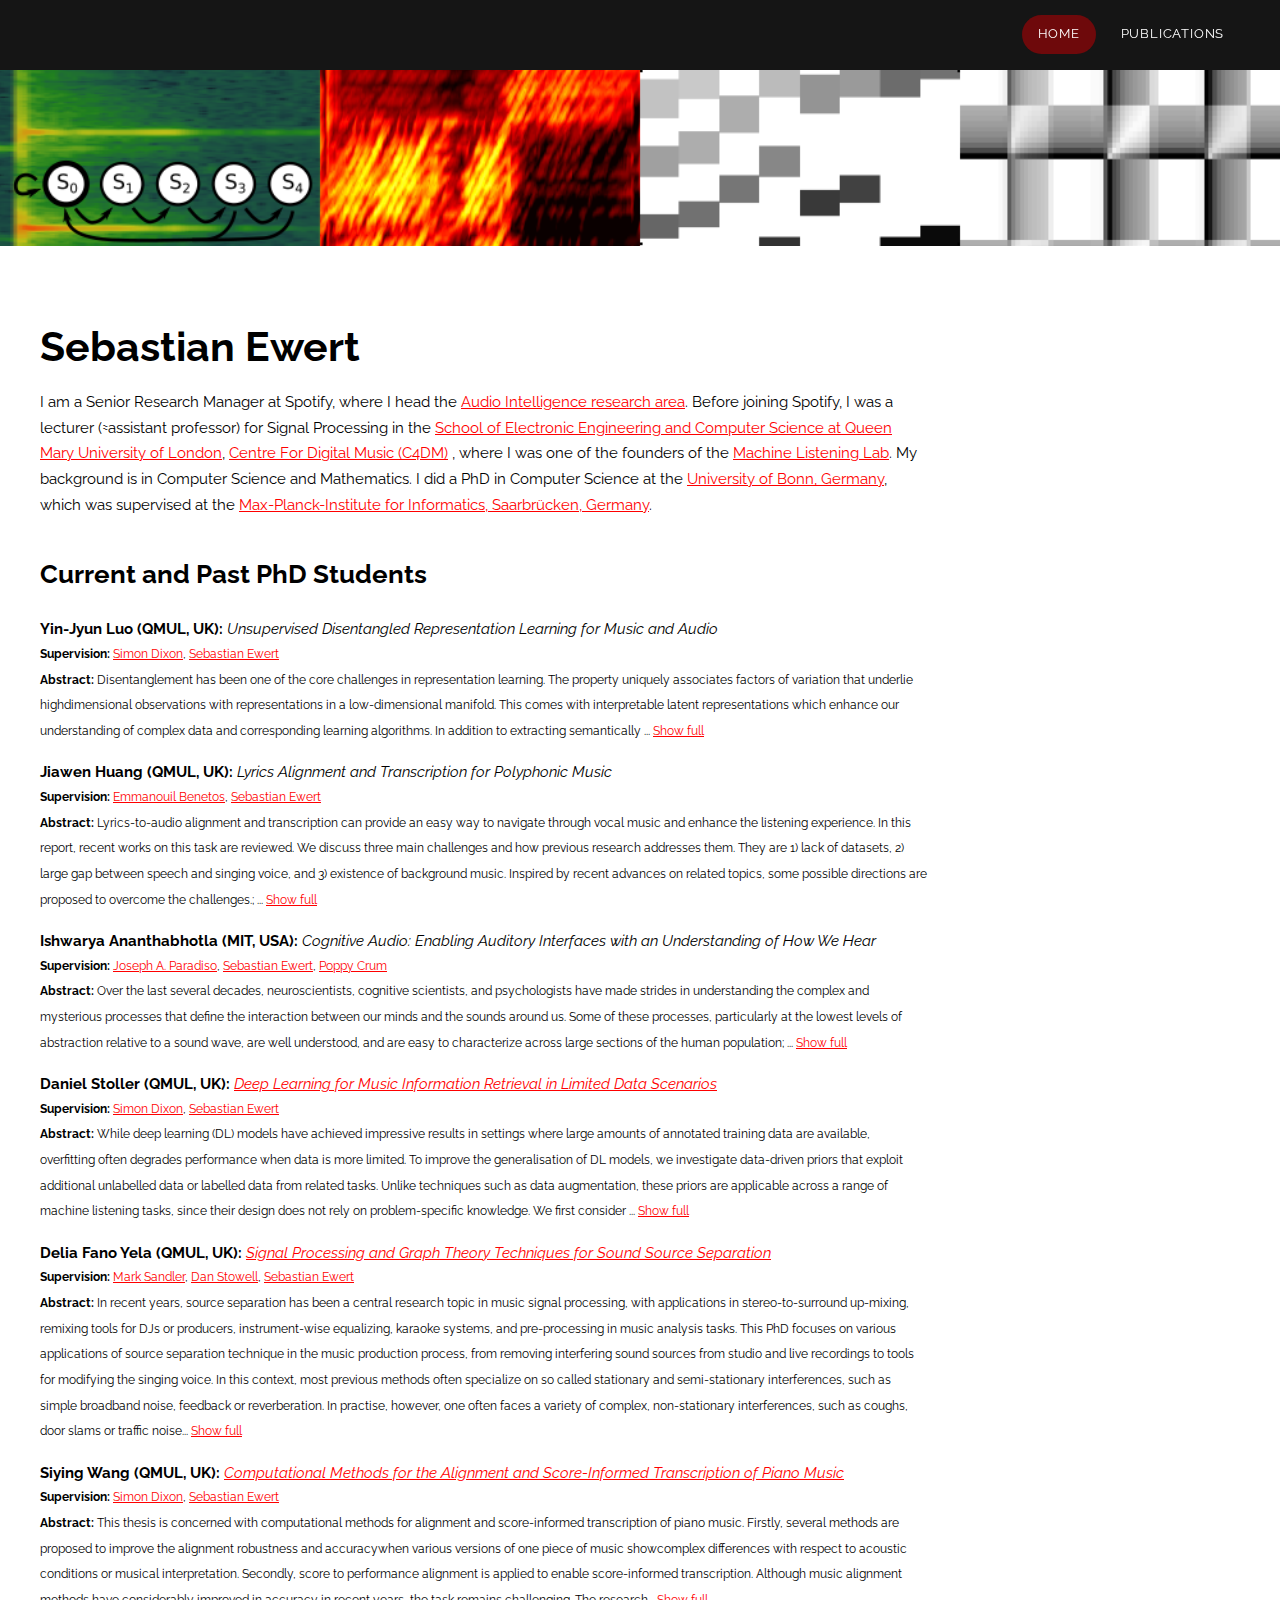
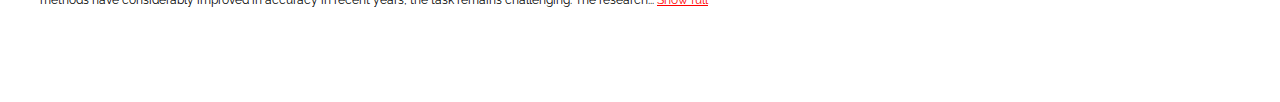
<file: index.html>
<!DOCTYPE HTML>
<html>
	<head>
		<title>Sebastian Ewert</title>
		<meta http-equiv="content-type" content="text/html; charset=utf-8" />
		<meta name="description" content="" />
		<meta name="keywords" content="" />
		<link href='https://fonts.googleapis.com/css?family=Raleway:400,100,200,300,500,600,700,800,900' rel='stylesheet' type='text/css'>
		<script src="https://ajax.googleapis.com/ajax/libs/jquery/1.11.0/jquery.min.js"></script>
		<script src="js/skel.min.js"></script>
		<script src="js/skel-panels.min.js"></script>
		<script src="js/init.js"></script>
		<noscript>
			<link rel="stylesheet" href="css/skel-noscript.css" />
			<link rel="stylesheet" href="css/style.css" />
			<link rel="stylesheet" href="css/style-desktop.css" />
		</noscript>

		<script type="text/javascript">
		<!--
		    function toggle_visibility(id) {
		       var e = document.getElementById(id);
		       if(e.style.display == 'block')
		          e.style.display = 'none';
		       else
		          e.style.display = 'block';
		    }

		    function showPhdSummary(id) {
				document.getElementById(id).style.display = 'block';
		    }
		    function hidePhdSummary(id) {
				document.getElementById(id).style.display = 'none';
		    }
		//-->
		</script>
	</head>
	<body>

		<!-- Header -->
		<div id="header">
			<div class="container">

				<!-- Logo -->
				<div id="logo">
					<h1><a href="#"></a></h1>
				</div>

				<!-- Nav -->
				<nav id="nav">
					<ul>
						<li class="active"><a href="index.html">Home</a></li>
						<li><a href="publications.html">Publications</a></li>
					</ul>
				</nav>

			</div>
		</div>
		<!-- Header -->

		<!-- Banner -->
		<div id="banner">
			<div class="container">

			</div>
		</div>
		<!-- /Banner -->

		<!-- Main -->
		<div id="main">
			<!-- Welcome -->
			<div id="welcome" class="container">
				<div class="row">
					<div id="content" class="9u skel-cell-important">
						<section>
							<header>
								<h1>Sebastian Ewert</h1>
							</header>

							<!-- Previous intro
							<p><em><strong>Note:</strong> I have moved to Spotify. This website is effectively a remainder of my time in academia but I still update the list of publications.</em></p>

						 	<p>I am interested in <em>Machine Listening</em> and <em>Semantic Music Processing</em>, i.e. developing novel methods combining <a href="https://en.wikipedia.org/wiki/Machine_learning">machine learning</a>, <a href="https://en.wikipedia.org/wiki/Signal_processing">signal processing</a>, <a href="https://en.wikipedia.org/wiki/Statistical_model">statistical modelling</a>, <a href="https://en.wikipedia.org/wiki/Mathematical_optimization">numerical optimization</a> and many other fields. Such methods can then be applied to audio, music and multimedia data to identify hidden, semantically meaningful structure in raw data - this enables the development of intelligent, efficient and intuitive ways to search, re-use, explore or process audio in new ways. This includes, for example, methods for:
							<ul style="list-style-type: circle; margin-left: 3em;">
							<li><a href="publications.html#StollerED2018_AdversarialSourceSep_ICASSP">extracting individual instrument tracks</a> from a given music recording in high quality for remixing and upmixing purposes,</li>
							<li>detecting <a href="publications.html#EwertS16_PianoTranscriptionADMM_TASLP">which notes are being played</a> in a recording,</li>
							<li><a href="publications.html#MuellerCKEF10_Sync_ISR">finding and browsing music</a> in huge databases in efficient and intuitive ways,</li>
							<li>automatically giving music students <a href="publications.html#EwertWMS16_ScoreDeviation_ISMIR">feedback on their performance</a>,</li>
							<li>rendering the <a href="publications.html#WangED16_JointAlignment_TASLP">current position within a musical score</a> while listening to a piece of music,</li>
							<li>and many more applications, see also <a href="publications.html">publications</a>.</li>
							</ul>
							-->

							I am a Senior Research Manager at Spotify, where I head the <a href="https://research.atspotify.com/audio-intelligence/">Audio Intelligence research area</a>. Before joining Spotify, I was a lecturer (≈assistant professor) for Signal Processing in the <a href="http://www.eecs.qmul.ac.uk/">School of Electronic Engineering and Computer Science at Queen Mary University of London</a>, <a href="http://c4dm.eecs.qmul.ac.uk">Centre For Digital Music (C4DM)</a> , where I was one of the founders of the <a href="http://machine-listening.eecs.qmul.ac.uk/">Machine Listening Lab</a>. My background is in Computer Science and Mathematics. I did a PhD in Computer Science at the <a href="https://www.uni-bonn.de/">University of Bonn, Germany</a>, which was supervised at the <a href="https://www.mpi-inf.mpg.de">Max-Planck-Institute for Informatics, Saarbr&uuml;cken, Germany</a>.</p>
						</section>

						<section>
							<header>
								<h2>Current and Past PhD Students</h2>
							</header>

							

							<p><span style="font-weight: bold;">Yin-Jyun Luo (QMUL, UK):</span> <i>Unsupervised Disentangled Representation Learning for Music and Audio</i><br />
							<span class="phdcommittee"><b>Supervision:</b> <a href="http://eecs.qmul.ac.uk/profiles/dixonsimon.html">Simon Dixon</a>, <a href="index.html">Sebastian Ewert</a></span>
							<span class="phdsummarybrief" id="phdsummarybrief_yin"><b>Abstract:</b> Disentanglement has been one of the core challenges in representation learning.
								The property uniquely associates factors of variation that underlie highdimensional
								observations with representations in a low-dimensional manifold.
								This comes with interpretable latent representations which enhance our understanding
								of complex data and corresponding learning algorithms. In addition
								to extracting semantically ...
								<span class="spanLink" onclick="showPhdSummary('phdsummaryfull_yin');hidePhdSummary('phdsummarybrief_yin');">Show full</span>
							</span>
							<span class="phdsummaryfull" id="phdsummaryfull_yin"><b>Abstract:</b> Disentanglement has been one of the core challenges in representation learning.
								The property uniquely associates factors of variation that underlie highdimensional
								observations with representations in a low-dimensional manifold.
								This comes with interpretable latent representations which enhance our understanding
								of complex data and corresponding learning algorithms. In addition
								to extracting semantically meaningful representations, generative modelling enables
								synthesis of novel data through manipulating the disentangled representations
								in the low-dimensional space, which has facilitated creative applications
								for numerous modalities. In music, for example, the ability to disclose underlying
								musical attributes from complicated phrases as well as exploit the attributes
								to obtain fresh outcomes has bolstered the development of disentangled representation.
								It has been shown, however, disentanglement is infeasible without
								proper inductive biases which are often introduced by data annotations. The
								scarcity of quality labels thus warrants unsupervised learning techniques which
								impose the biases through a variety of regularisations and architectural design
								choices to the learning framework.
								In this proposal, we discuss approaches to tackle disentangled representation
								learning for sequential data without annotations. We first investigate dynamical
								variational auto-encoders (DVAE), a framework that combines latent-variable
								models and state-space dynamics with deep learning techniques. Although
								models built upon DVAE have demonstrated the capability of extracting timevariant
								and time-invariant latent representations, we show that the success is
								sensitive to model architecture and hyperparameters. We also explore potential
								solutions to enhance robustness, whereby the framework could be generally applicable
								to music in audio domain, including instrumental and vocal recordings.
								Utilising the robust framework as the backbone, the research aims to developing
								tailored specifications that enable interactive applications such as singing voice
								editing through manipulation of the learnt representations.
							<span class="spanLink" onclick="hidePhdSummary('phdsummaryfull_yin');showPhdSummary('phdsummarybrief_yin');">Hide full</span>
							</span>
							</p>


							<p><span style="font-weight: bold;">Jiawen Huang (QMUL, UK):</span> <i>Lyrics Alignment and Transcription for Polyphonic Music</i><br />
						    <span class="phdcommittee"><b>Supervision:</b> <a href="http://www.eecs.qmul.ac.uk/~emmanouilb/">Emmanouil Benetos</a>, <a href="index.html">Sebastian Ewert</a></span>
							<span class="phdsummarybrief" id="phdsummarybrief_jiawen"><b>Abstract:</b> Lyrics-to-audio alignment and transcription can provide an
								easy way to navigate through vocal music and enhance the listening
								experience. In this report, recent works on this task are reviewed. We
								discuss three main challenges and how previous research addresses them.
								They are 1) lack of datasets, 2) large gap between speech and singing
								voice, and 3) existence of background music. Inspired by recent advances
								on related topics, some possible directions are proposed to overcome the
								challenges.; ...
								<span class="spanLink" onclick="showPhdSummary('phdsummaryfull_jiawen');hidePhdSummary('phdsummarybrief_jiawen');">Show full</span>
							</span>
							<span class="phdsummaryfull" id="phdsummaryfull_jiawen"><b>Abstract:</b> Lyrics-to-audio alignment and transcription can provide an
								easy way to navigate through vocal music and enhance the listening
								experience. In this report, recent works on this task are reviewed. We
								discuss three main challenges and how previous research addresses them.
								They are 1) lack of datasets, 2) large gap between speech and singing
								voice, and 3) existence of background music. Inspired by recent advances
								on related topics, some possible directions are proposed to overcome the
								challenges.
							<span class="spanLink" onclick="hidePhdSummary('phdsummaryfull_jiawen');showPhdSummary('phdsummarybrief_jiawen');">Hide full</span>
							</span>
							</p>

							<p><span style="font-weight: bold;">Ishwarya Ananthabhotla (MIT, USA):</span> <i>Cognitive Audio: Enabling Auditory Interfaces with an Understanding of How We Hear</i><br />
							<span class="phdcommittee"><b>Supervision:</b> <a href="https://www.media.mit.edu/people/joep/overview/">Joseph A. Paradiso</a>, <a href="index.html">Sebastian Ewert</a>, <a href="https://www.poppycrum.com/">Poppy Crum</a></span>
							<span class="phdsummarybrief" id="phdsummarybrief_Ishwarya"><b>Abstract:</b> Over the last several decades, neuroscientists, cognitive scientists, and psychologists have made strides in understanding the complex and mysterious processes that define the interaction between our minds and
							the sounds around us. Some of these processes, particularly at the lowest levels of abstraction relative to a sound wave, are well understood, and are easy to characterize across large sections of the human population; ...
								<span class="spanLink" onclick="showPhdSummary('phdsummaryfull_Ishwarya');hidePhdSummary('phdsummarybrief_Ishwarya');">Show full</span>
							</span>
							<span class="phdsummaryfull" id="phdsummaryfull_Ishwarya"><b>Abstract:</b> Over the last several decades, neuroscientists, cognitive scientists, and psychologists have made strides in understanding the complex and mysterious processes that define the interaction between our minds and
							the sounds around us. Some of these processes, particularly at the lowest levels of abstraction relative to a sound wave, are well understood, and are easy to characterize across large sections of the human population; others, however, are the sum of both intuition and observations drawn from small-scale laboratory experi- ments, and remain as of yet poorly understood. In this thesis, I suggest that there is value in coupling insight into the workings of auditory processing, beginning with abstractions in pre-conscious processing, with new frontiers in interface design and state-of-the-art infrastructure for parsing and identifying sound objects, as
							a means of unlocking audio technologies that are much more immersive, naturalistic, and synergistic than those present in the existing landscape. From the vantage point of today’s computational models and de- vices that largely represent audio at the level of the digital sample, I gesture towards a world of auditory interfaces that work deeply in concert with uniquely human tendencies, allowing us to altogether re-imagine how we capture, preserve, and experience bodies of sound – towards, for example, augmented reality devices that manipulate sound objects to minimize distractions, lossy "codecs" that operate on semantic rather than time-frequency information, and soundscape design engines operating on large corpora of audio data that optimize for aesthetic or experiential outcomes instead of purely objective ones.
							To do this, I aim to introduce and explore a new research direction focused on the marriage of principles governing pre-conscious auditory cognition with traditional HCI approaches to auditory interface design via explicit statistical modeling, termed "Cognitive Audio". Along the way, I consider the major roadblocks that present themselves in approaching this convergence: I ask how we might "probe" and measure a cognitive principle of interest robustly enough to inform system design, in the absence of immediately observable biophysical phenomena that may accompany, for example, visual cognition; I also ask how we might build reliable, meaningful statistical models from the resulting data that drive compelling experiences despite inherent noise, sparsity, and generalizations made at the level of the crowd.
							I discuss early insights into these questions through the lens of a series of projects centered on auditory processing at different levels of abstraction. I begin with a discussion of early work focused on cognitive models of lower-level phenomena; these exercises then inform a comprehensive effort to construct general purpose estimators of gestalt concepts in sound understanding. I then demonstrate the affordances of these estimators in the context of application systems that I construct and characterize, incorporating additional explorations on methods for personalization that sit atop these estimators. Finally, I conclude with a dialogue on the intersection between the key contributions in this dissertation and a string of major themes relevant to the audio technology and computation world today.
							<span class="spanLink" onclick="hidePhdSummary('phdsummaryfull_Ishwarya');showPhdSummary('phdsummarybrief_Ishwarya');">Hide full</span>
							</span>
							</p>

							<p><span style="font-weight: bold;">Daniel Stoller (QMUL, UK):</span> <i><a href="https://qmro.qmul.ac.uk/xmlui/handle/123456789/68513">Deep Learning for Music Information Retrieval in Limited Data Scenarios</a></i><br />
							<span class="phdcommittee"><b>Supervision:</b> <a href="http://eecs.qmul.ac.uk/profiles/dixonsimon.html">Simon Dixon</a>, <a href="index.html">Sebastian Ewert</a></span>
							<span class="phdsummarybrief" id="phdsummarybrief_daniel"><b>Abstract:</b> While deep learning (DL) models have achieved impressive results in settings where large amounts of annotated training data are available, overfitting often degrades performance when data is more limited. To improve the generalisation of DL models, we investigate data-driven priors that exploit additional unlabelled data or labelled data from related tasks. Unlike techniques such as data augmentation, these priors are applicable across a range of machine listening tasks, since their design does not rely on problem-specific knowledge. We first consider ...
							  <span class="spanLink" onclick="showPhdSummary('phdsummaryfull_daniel');hidePhdSummary('phdsummarybrief_daniel');">Show full</span>
						    </span>
							<span class="phdsummaryfull" id="phdsummaryfull_daniel"><b>Abstract:</b> While deep learning (DL) models have achieved impressive results in settings where large amounts of annotated training data are available, overfitting often degrades performance when data is more limited. To improve the generalisation of DL models, we investigate data-driven priors that exploit additional unlabelled data or labelled data from related tasks. Unlike techniques such as data augmentation, these priors are applicable across a range of machine listening tasks, since their design does not rely on problem-specific knowledge. We first consider scenarios in which parts of samples can be missing, aiming to make more datasets available for model training. In an initial study focusing on audio source separation (ASS), we exploit additionally available unlabelled music and solo source recordings by using generative adversarial networks (GANs), resulting in higher separation quality. We then present a fully adversarial framework for learning generative models with missing data. Our discriminator consists of separately trainable components that can be combined to train the generator with the same objective as in the original GAN framework. We apply our framework to image generation, image segmentation and ASS, demonstrating superior performance compared to the original GAN. To improve performance on any given MIR task, we also aim to leverage datasets which are annotated for similar tasks. We use multi-task learning (MTL) to perform singing voice detection and singing voice separation with one model, improving performance on both tasks. Furthermore, we employ meta-learning on a diverse collection of ten MIR tasks to find a weight initialisation for a universal MIR model so that training the model on any MIR task with this initialisation quickly leads to good performance. Since our data-driven priors encode knowledge shared across tasks and datasets, they are suited for high-dimensional, end-to-end models, instead of small models relying on task-specific feature engineering, such as fixed spectrogram representations of audio commonly used in machine listening. To this end, we propose Wave-U-Net, an adaptation of the U-Net, which can perform ASS directly on the raw waveform while performing favourably to its spectrogram-based counterpart. Finally, we derive Seq-U-Net as a causal variant of Wave-U-Net, which performs comparably to Wavenet and Temporal Convolutional Network (TCN) on a variety of sequence modelling tasks, while being more computationally efficient.
								<span class="spanLink" onclick="hidePhdSummary('phdsummaryfull_daniel');showPhdSummary('phdsummarybrief_daniel');">Hide full</span>
							</span>
							</p>


							<p><span style="font-weight: bold;">Delia Fano Yela (QMUL, UK):</span> <i><a href="https://qmro.qmul.ac.uk/xmlui/handle/123456789/68279">Signal Processing and Graph Theory Techniques for Sound Source Separation</a></i><br />
							<span class="phdcommittee"><b>Supervision:</b> <a href="http://www.eecs.qmul.ac.uk/profiles/sandlermark.html">Mark Sandler</a>, <a href="https://www.tilburguniversity.edu/staff/d-stowell">Dan Stowell</a>, <a href="index.html">Sebastian Ewert</a></span>
							<span class="phdsummarybrief" id="phdsummarybrief_delia"><b>Abstract:</b> In recent years, source separation has been a central research topic in music signal processing, with applications in stereo-to-surround up-mixing, remixing tools for DJs or producers, instrument-wise equalizing, karaoke systems, and pre-processing in music analysis tasks. This PhD focuses on various applications of source separation technique in the music production process, from removing interfering sound sources from studio and live recordings to tools for modifying the singing voice. In this context, most previous methods often specialize on so called stationary and semi-stationary interferences, such as simple broadband noise, feedback or reverberation. In practise, however, one often faces a variety of complex, non-stationary interferences, such as coughs, door slams or traffic noise...
							  <span class="spanLink" onclick="showPhdSummary('phdsummaryfull_delia');hidePhdSummary('phdsummarybrief_delia');">Show full</span>
						    </span>
							<span class="phdsummaryfull" id="phdsummaryfull_delia"><b>Abstract:</b> In recent years, source separation has been a central research topic in music signal processing, with applications in stereo-to-surround up-mixing, remixing tools for DJs or producers, instrument-wise equalizing, karaoke systems, and pre-processing in music analysis tasks. This PhD focuses on various applications of source separation technique in the music production process, from removing interfering sound sources from studio and live recordings to tools for modifying the singing voice. In this context, most previous methods often specialize on so called stationary and semi-stationary interferences, such as simple broadband noise, feedback or reverberation. In practise, however, one often faces a variety of complex, non-stationary interferences, such as coughs, door slams or traffic noise. General purpose methods applicable in this context often employ techniques based on non-negative matrix factorization. Such methods use a dictionary of spectral templates that is computed using available training data for each interference class. A major problem here is that the training material often differs substantially in terms of spectral and temporal properties from the noise found in a given recordings, and thus such methods often fail to properly model the sound source and therefore fail to produce separation results of high or even acceptable quality. A major goal of this PhD will be to explore and develop conceptually novel source separation methods that go beyond dictionary-based state-of-the-art methods and yield results of high quality even in difficult scenarios.
								<span class="spanLink" onclick="hidePhdSummary('phdsummaryfull_delia');showPhdSummary('phdsummarybrief_delia');">Hide full</span>
							</span>
							</p>

							<p><span style="font-weight: bold;">Siying Wang (QMUL, UK):</span> <i><a href="https://qmro.qmul.ac.uk/xmlui/handle/123456789/30885">Computational Methods for the Alignment and Score-Informed Transcription of Piano Music</a></i><br />
							<span class="phdcommittee"><b>Supervision:</b> <a href="http://eecs.qmul.ac.uk/profiles/dixonsimon.html">Simon Dixon</a>, <a href="index.html">Sebastian Ewert</a></span>
							<span class="phdsummarybrief" id="phdsummarybrief_siying"><b>Abstract:</b> This thesis is concerned with computational methods for alignment and score-informed transcription of piano music. Firstly, several methods are proposed to improve the alignment robustness and accuracywhen various versions of one piece of music showcomplex differences with respect to acoustic conditions or musical interpretation. Secondly, score to performance alignment is applied to enable score-informed transcription. Although music alignment methods have considerably improved in accuracy in recent years, the task remains challenging. The research...
							  <span class="spanLink" onclick="showPhdSummary('phdsummaryfull_siying');hidePhdSummary('phdsummarybrief_siying');">Show full</span>
						    </span>
							<span class="phdsummaryfull" id="phdsummaryfull_siying"><b>Abstract:</b> This thesis is concerned with computational methods for alignment and score-informed transcription of piano music. Firstly, several methods are proposed to improve the alignment robustness and accuracywhen various versions of one piece of music showcomplex differences with respect to acoustic conditions or musical interpretation. Secondly, score to performance alignment is applied to enable score-informed transcription. Although music alignment methods have considerably improved in accuracy in recent years, the task remains challenging. The research in this thesis aims to improve the robustness for some cases where there are substantial differences between versions and state-of-the-art methods may fail in identifying a correct alignment. This thesis first exploits the availability of multiple versions of the piece to be aligned. By processing these jointly, the alignment process can be stabilised by exploiting additional examples of how a section might be interpreted or which acoustic conditions may arise. Two methods are proposed, progressive alignment and profile HMM, both adapted from the multiple biological sequence alignment task. Experiments demonstrate that these methods can indeed improve the alignment accuracy and robustness over comparable pairwise methods. Secondly, this thesis presents a score to performance alignment method that can improve the robustness in cases where some musical voices, such as the melody, are played asynchronously to others – a stylistic device used in musical expression. The asynchronies between the melody and the accompaniment are handled by treating the voices as separate timelines in a multi-dimensional variant of dynamic time warping (DTW). The method measurably improves the alignment accuracy for pieces with asynchronous voices and preserves the accuracy otherwise. Once an accurate alignment between a score and an audio recording is available, the score information can be exploited as prior knowledge in automatic music transcription (AMT), for scenarios where score is available, such as music tutoring. Score-informed dictionary learning is used to learn the spectral pattern of each pitch that describes the energy distribution of the associated notes in the recording. More precisely, the dictionary learning process in non-negative matrix factorization (NMF) is constrained using the aligned score. This way, by adapting the dictionary to a given recording, the proposed method improves the accuracy over the state-of-the-art.
								<span class="spanLink" onclick="hidePhdSummary('phdsummaryfull_siying');showPhdSummary('phdsummarybrief_siying');">Hide full</span>
								</span>

							</p>

							<!--<p>If you are interested in doing a PhD, please contact me (informally).</p>-->
						</section>
					</div>
					<div id="sidebar" class="3u">
						<section>
							<header>
								<h2></h2>
							</header>
							<!--<a class="twitter-timeline" href="https://twitter.com/sebastian_ewert?ref_src=twsrc%5Etfw">Tweets by sebastian_ewert</a> <script async src="https://platform.twitter.com/widgets.js" charset="utf-8"></script> -->
						</section>
					</div>
				</div>
			</div>
			<!-- /Welcome -->

		</div>
		<!-- /Main -->

	</body>
</html>
</file>
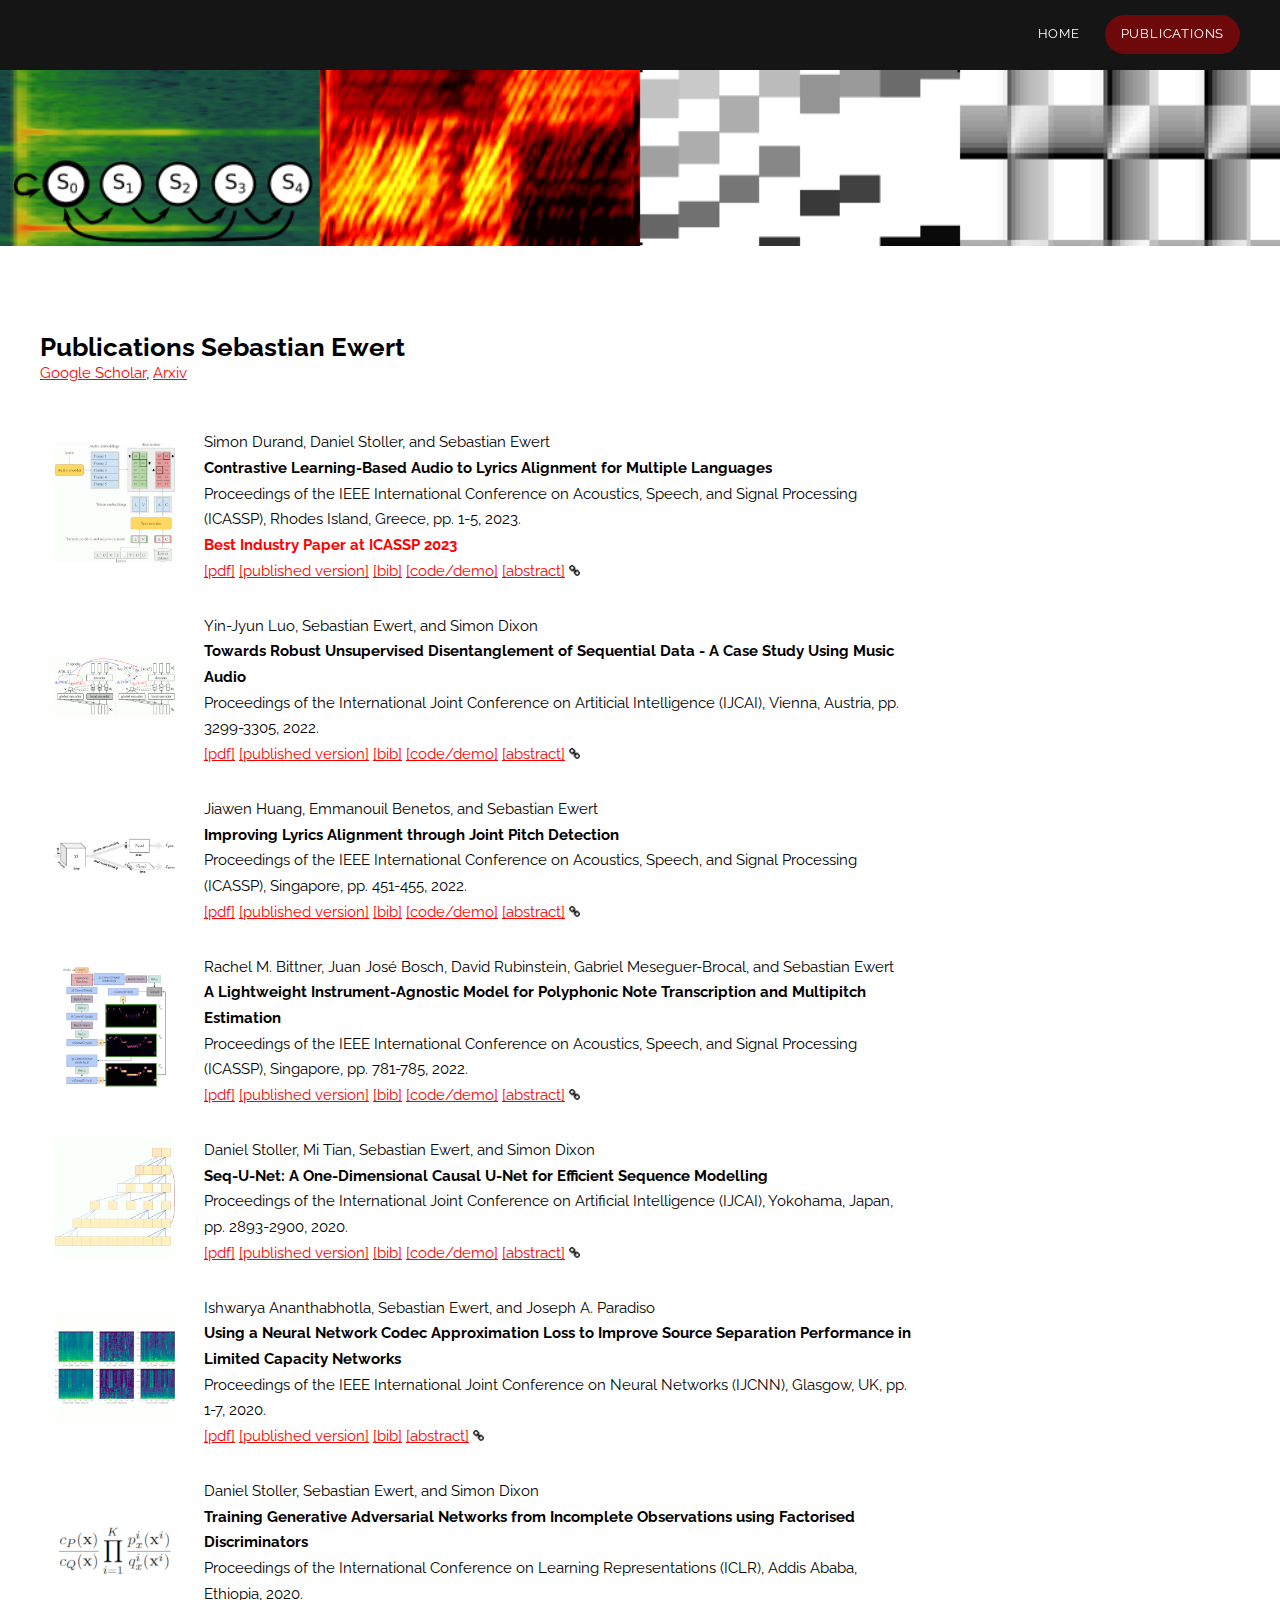
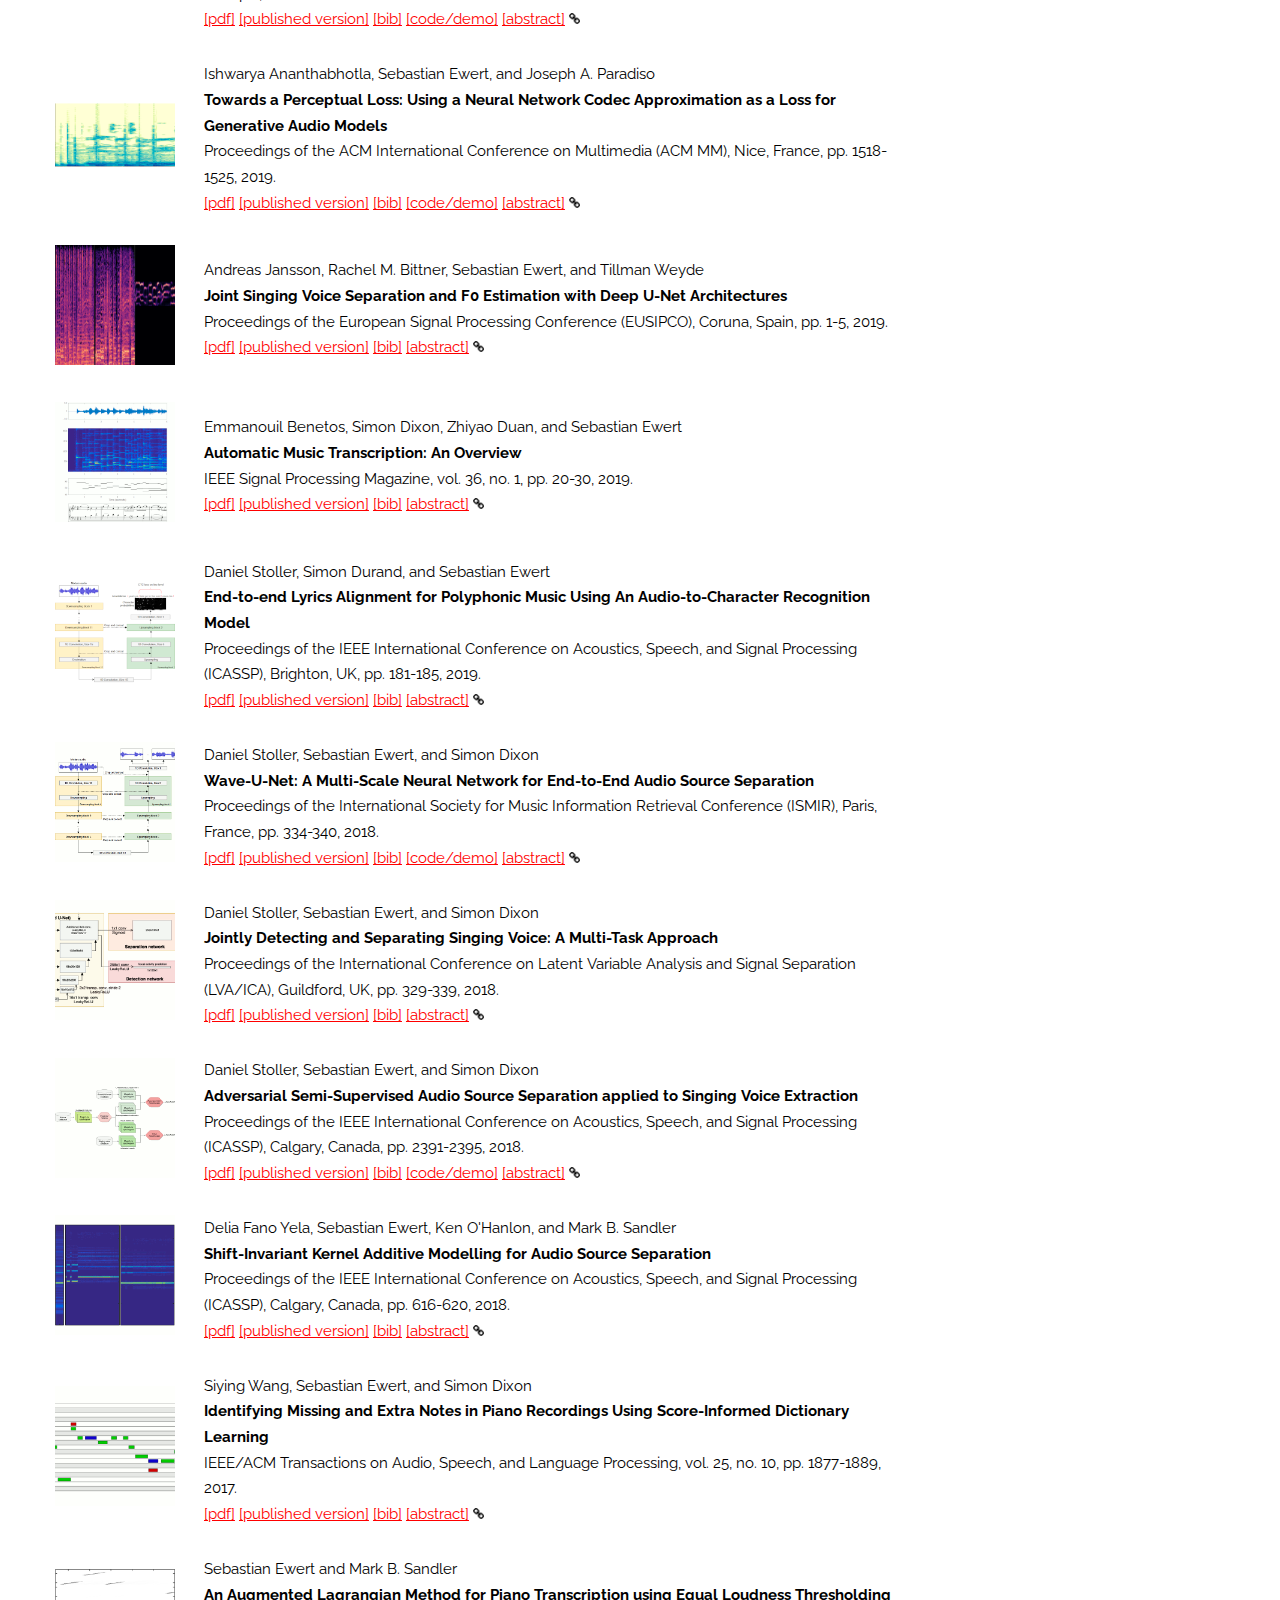
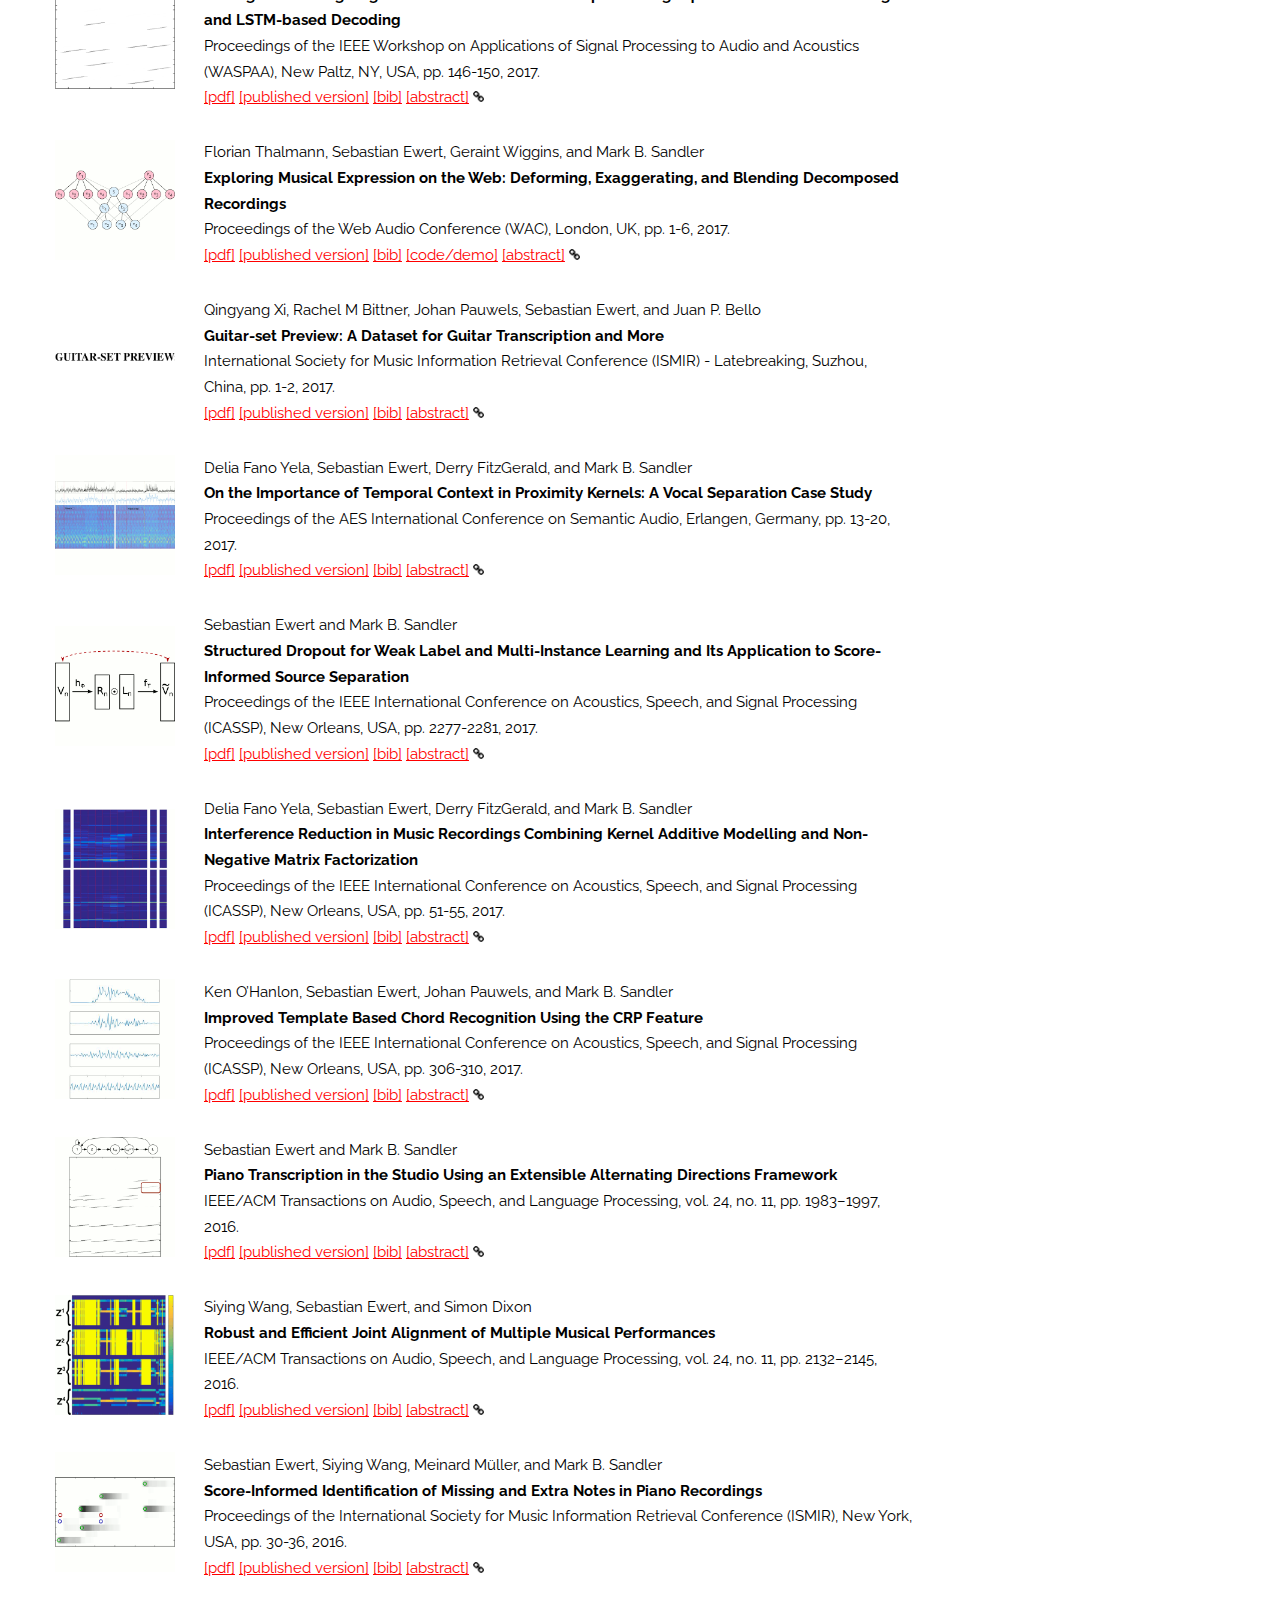
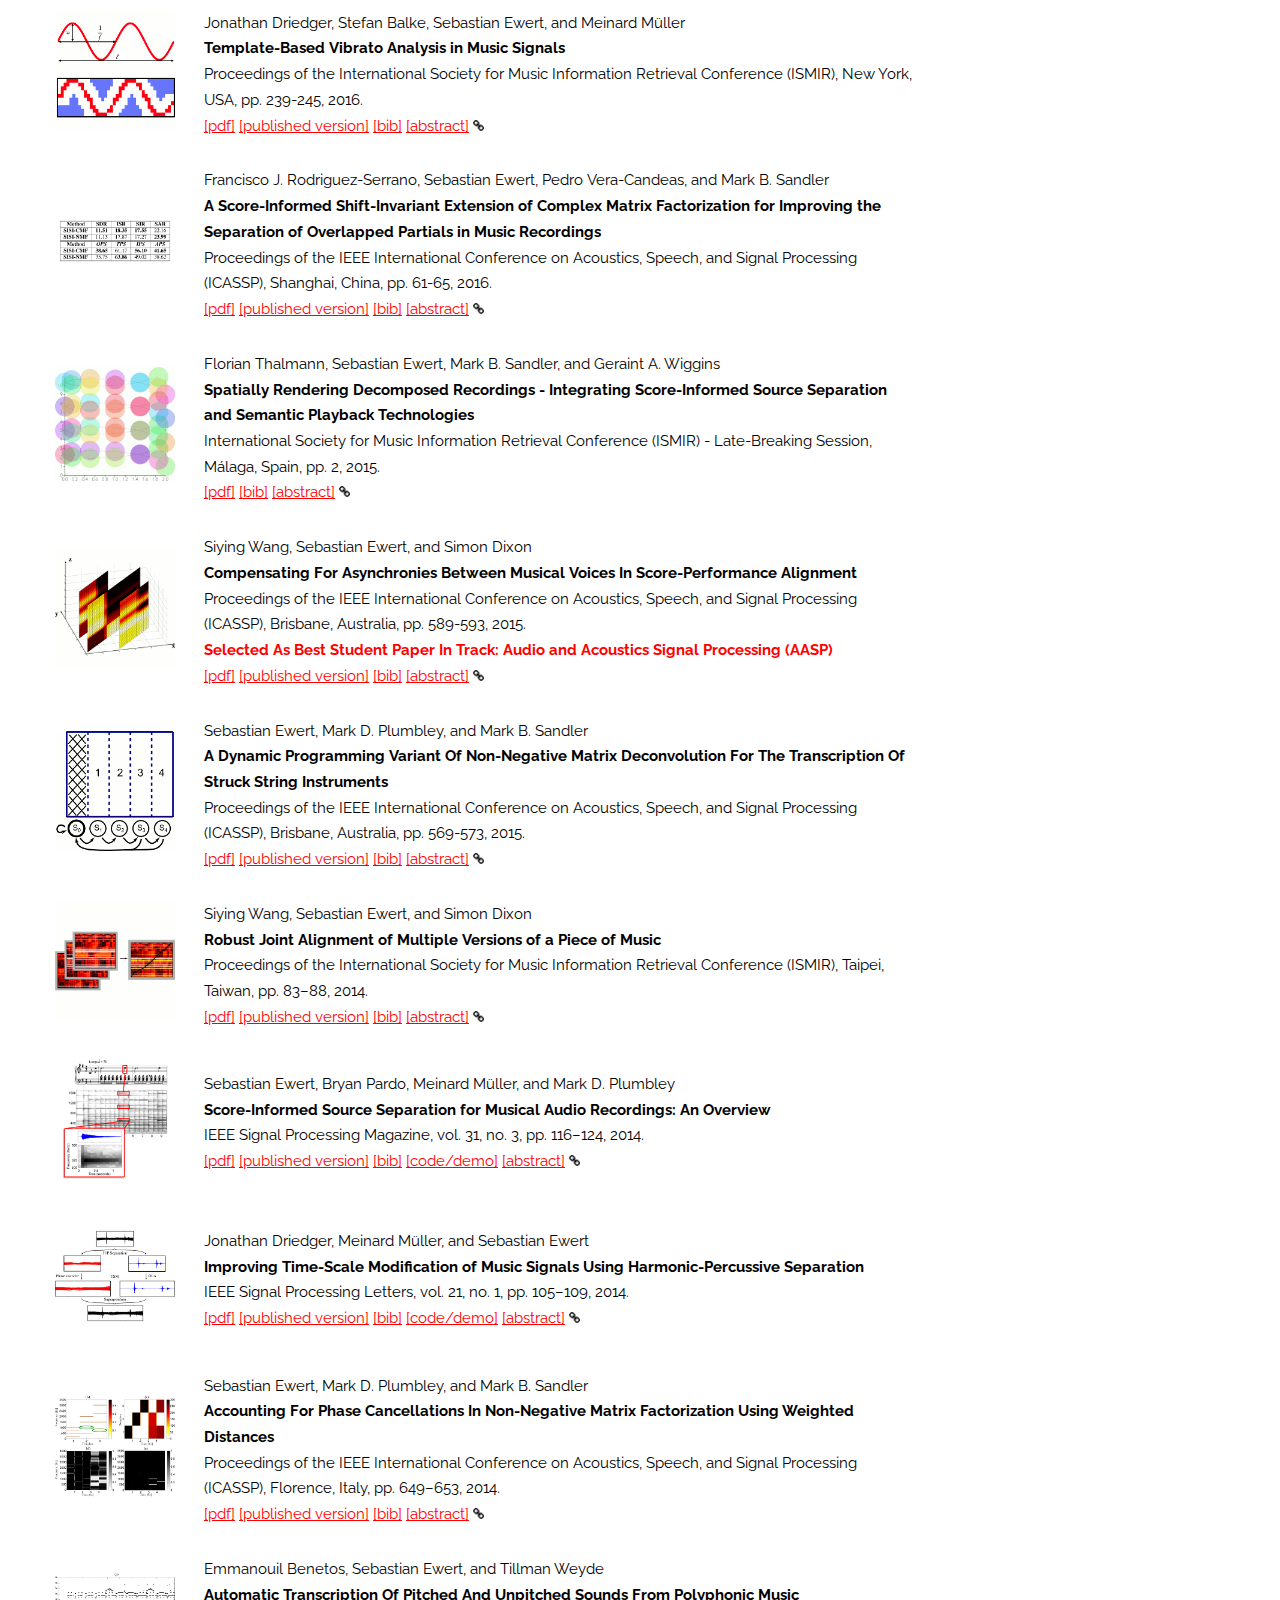
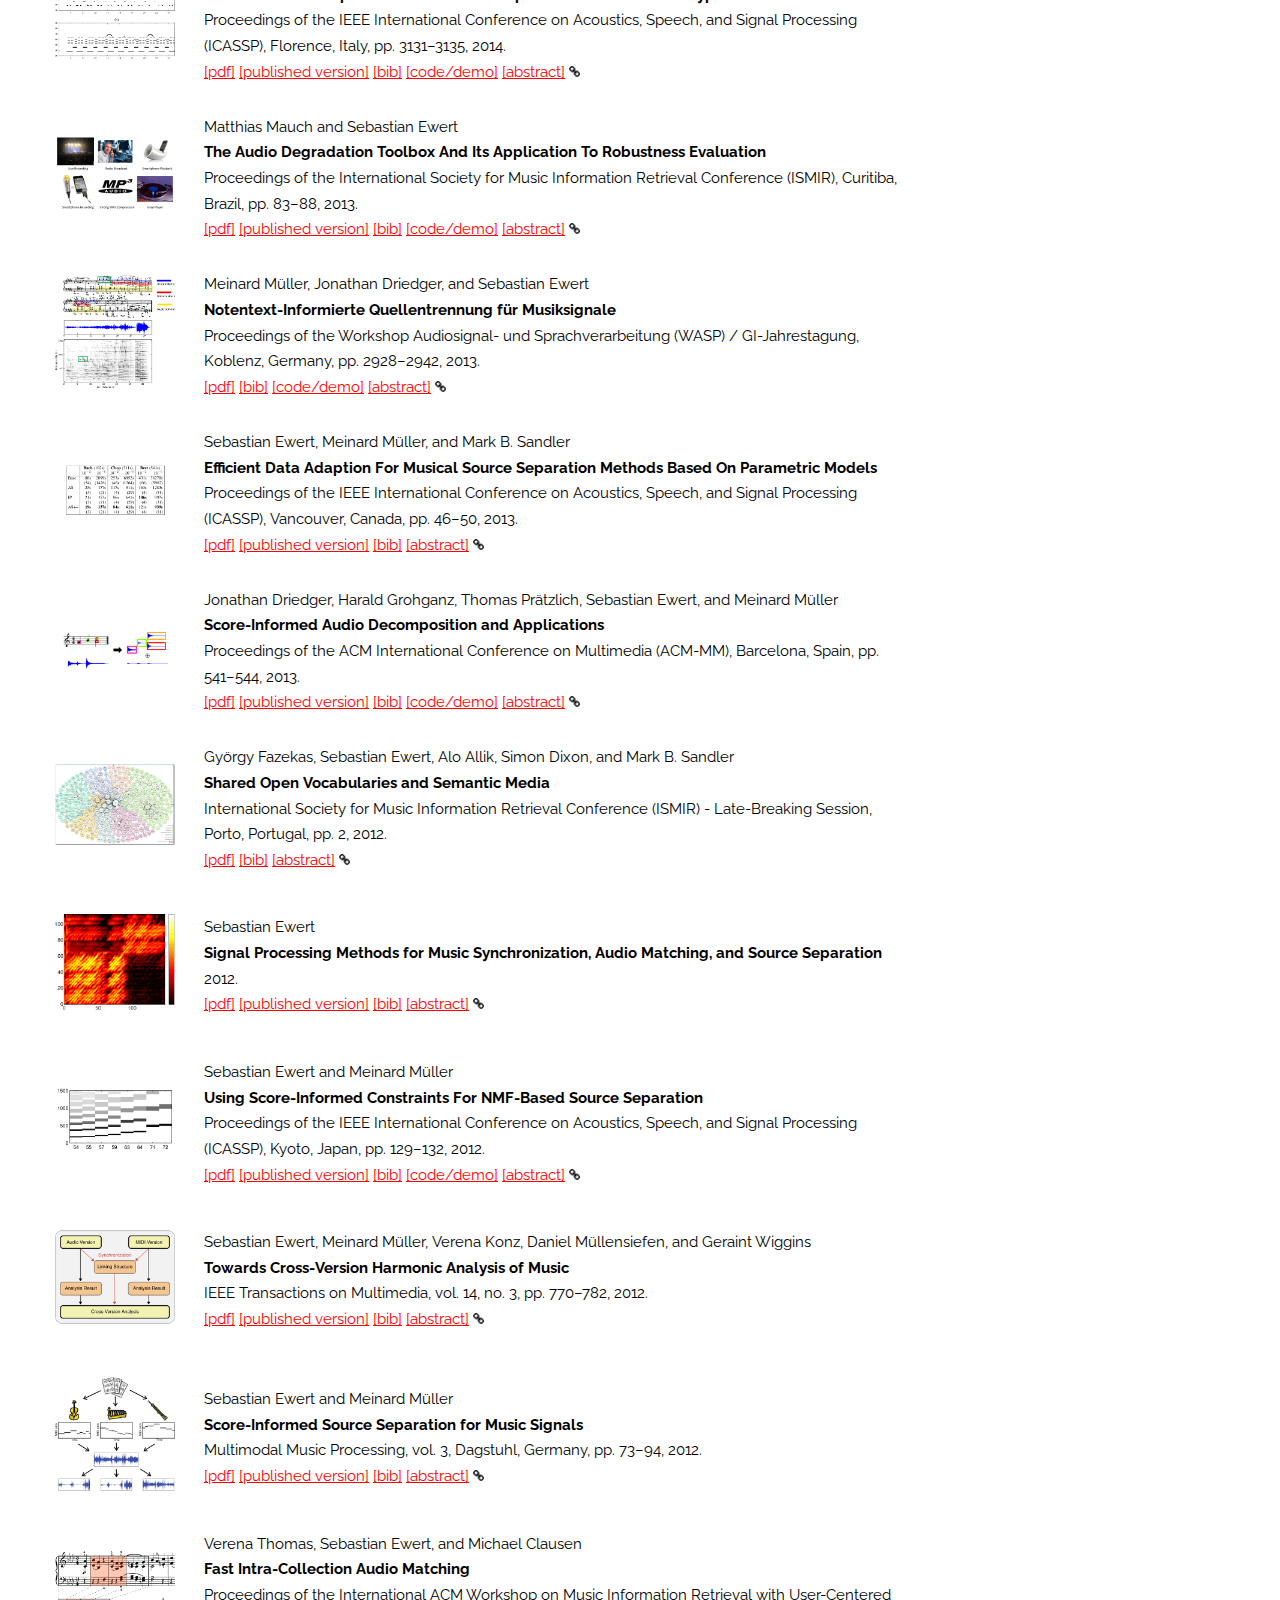
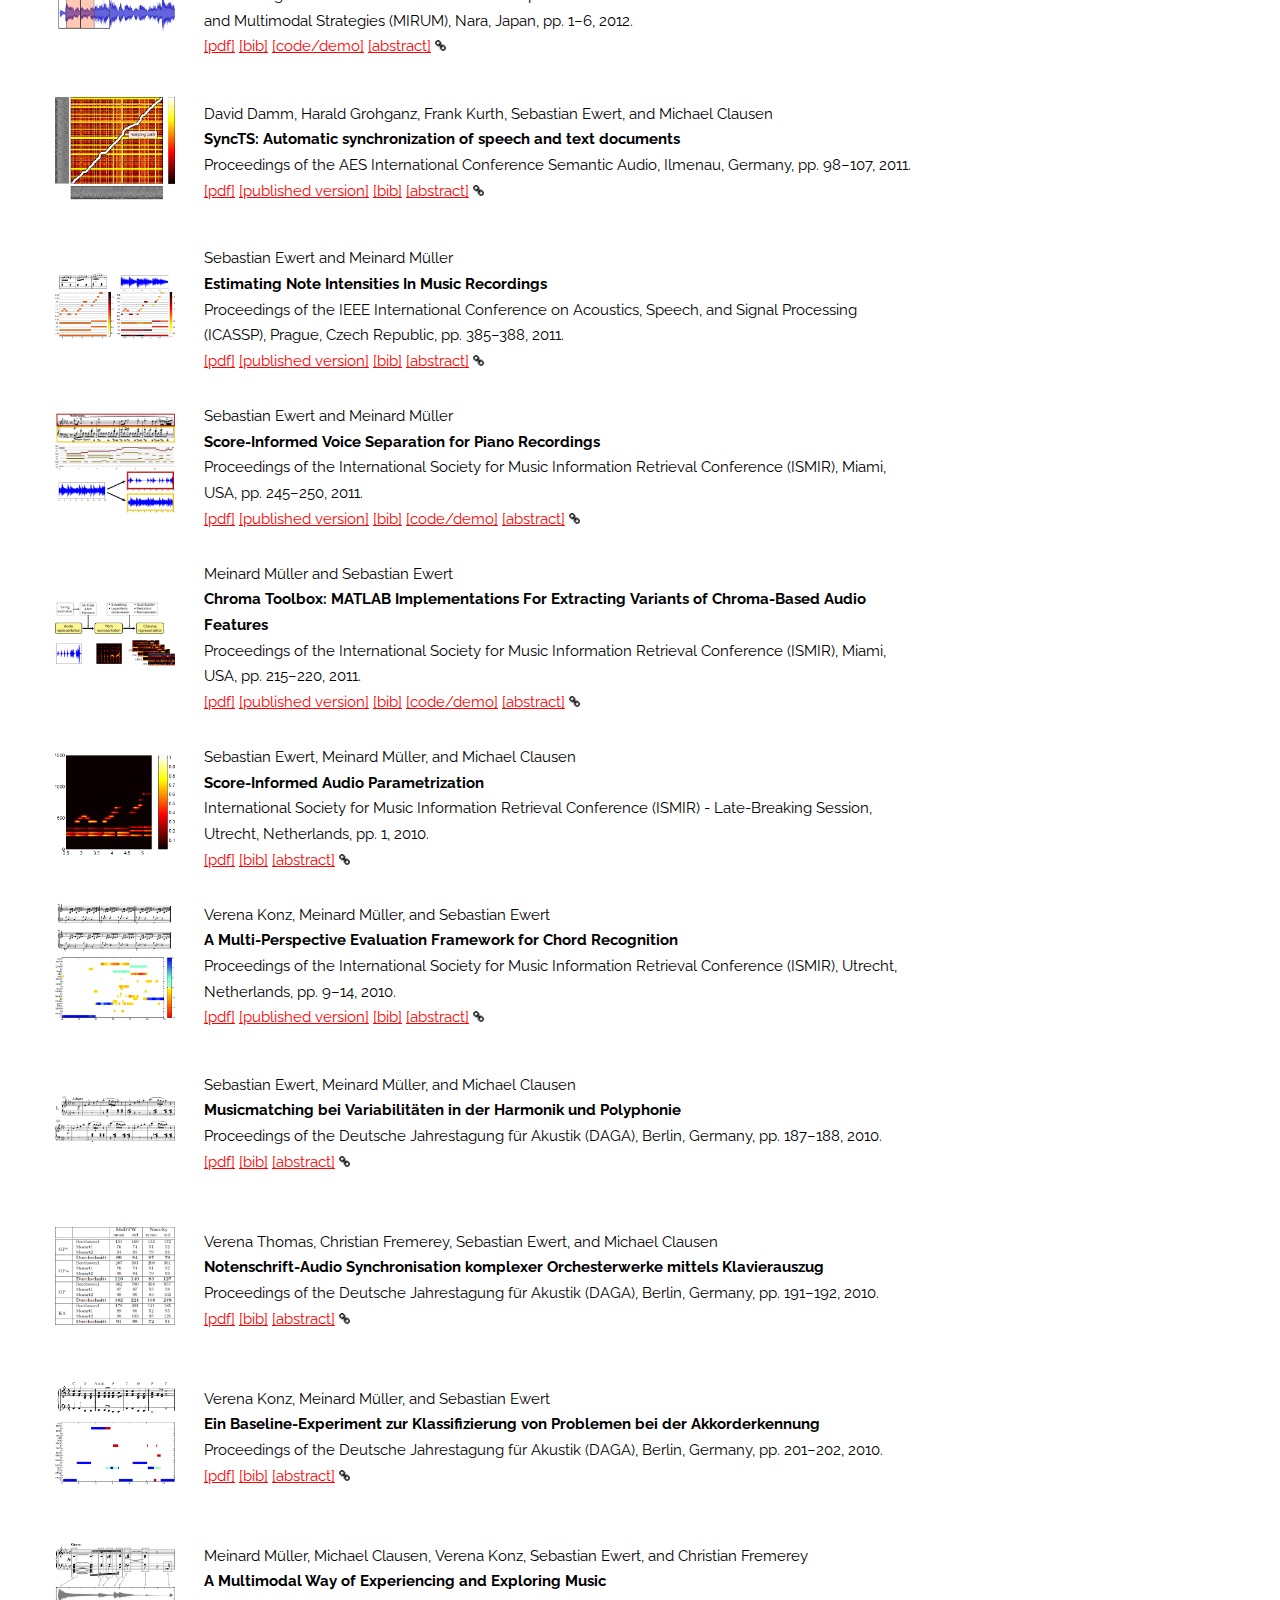
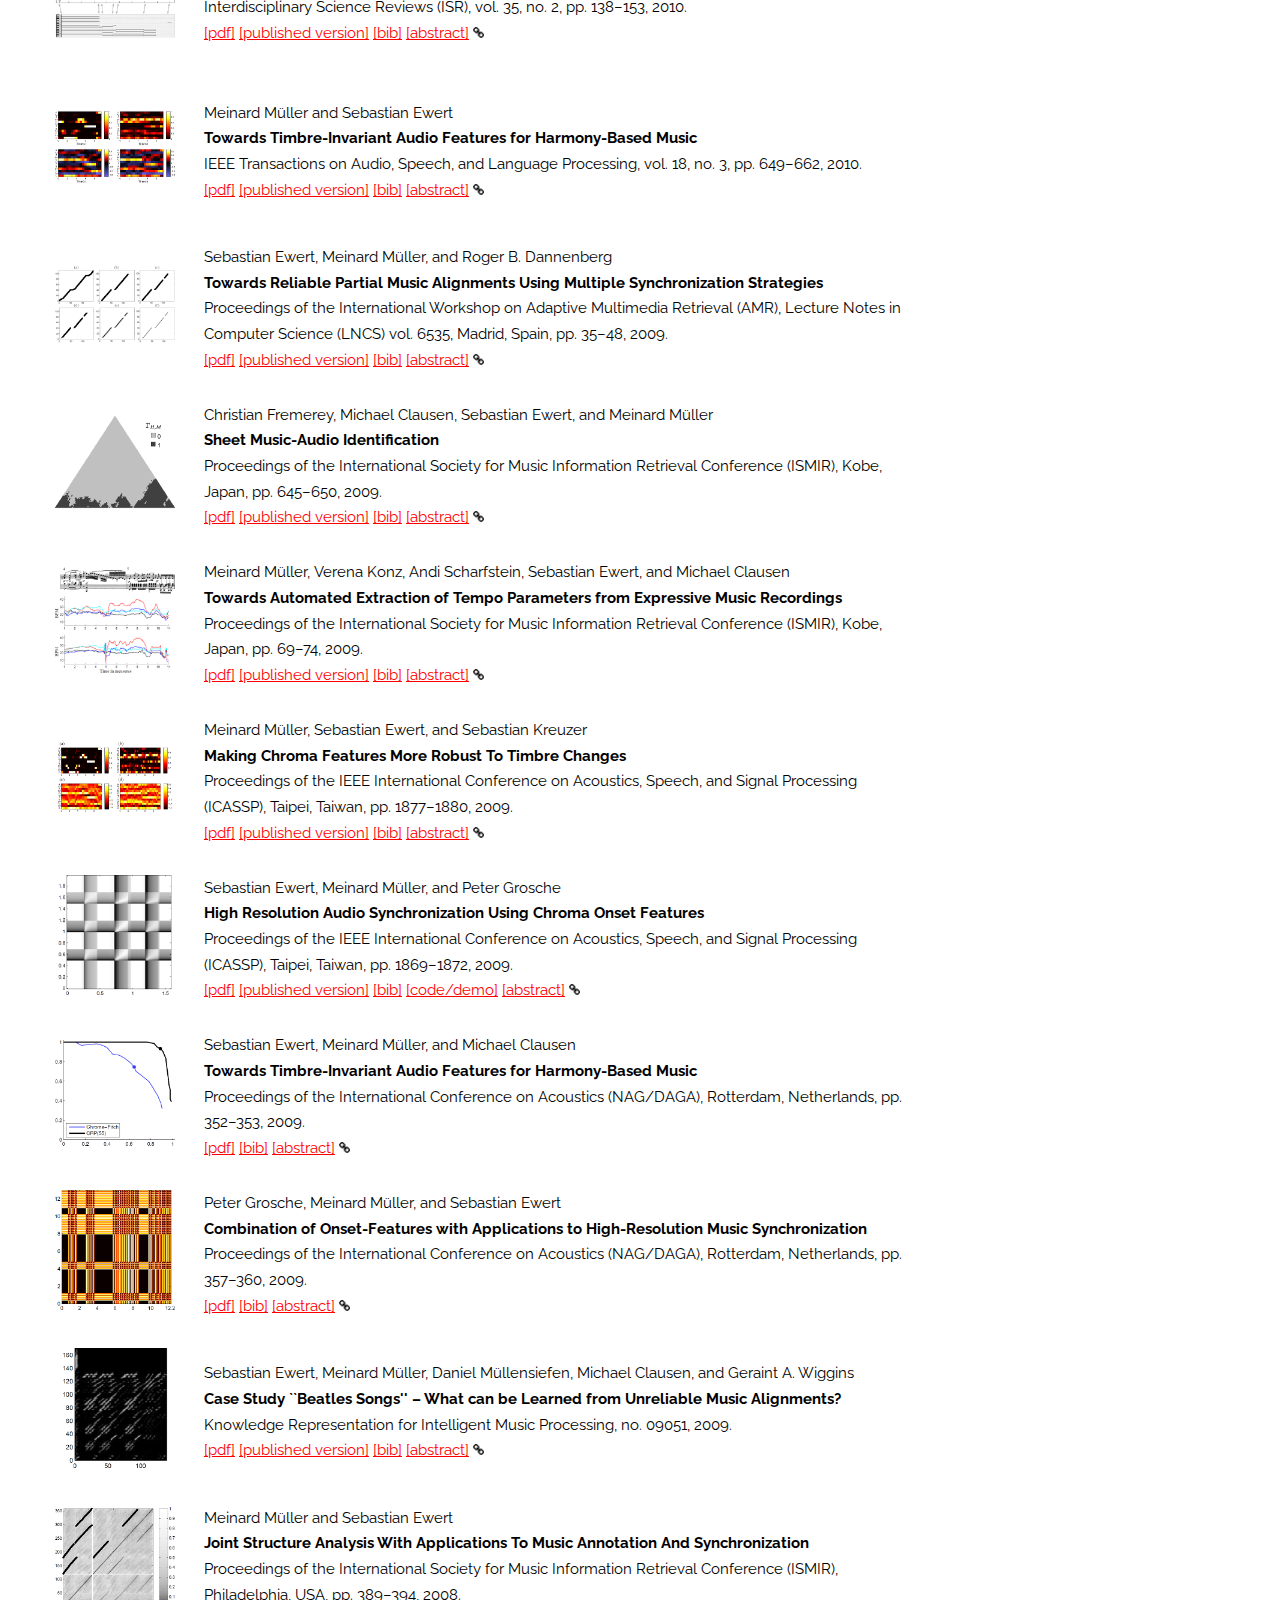
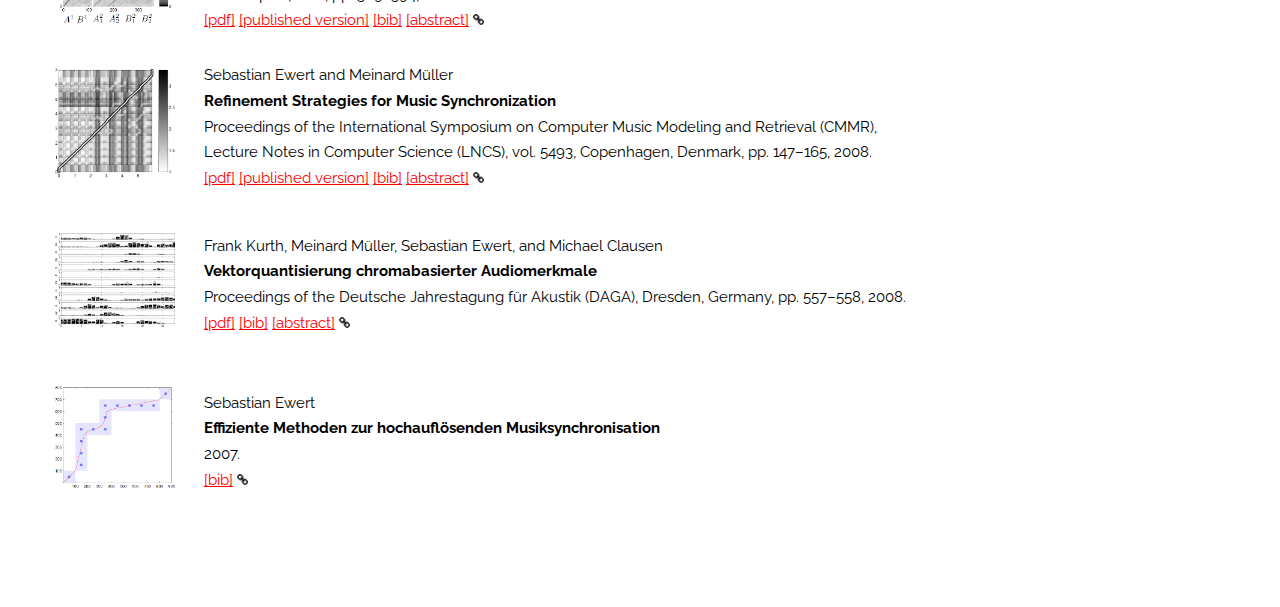
<file: publications.html>
<!DOCTYPE HTML>
<html>
	<head>
		<title>Publications Sebastian Ewert</title>
		<meta http-equiv="content-type" content="text/html; charset=utf-8" />
		<meta name="description" content="" />
		<meta name="keywords" content="" />
		<link href='https://fonts.googleapis.com/css?family=Raleway:400,100,200,300,500,600,700,800,900' rel='stylesheet' type='text/css'>
		<script src="https://ajax.googleapis.com/ajax/libs/jquery/1.11.0/jquery.min.js"></script>
		<script src="js/skel.min.js"></script>
		<script src="js/skel-panels.min.js"></script>
		<script src="js/init.js"></script>
		<noscript>
			<link rel="stylesheet" href="css/skel-noscript.css" />
			<link rel="stylesheet" href="css/style.css" />
			<link rel="stylesheet" href="css/style-desktop.css" />
		</noscript>

		<script type="text/javascript">
		<!--
		    function toggle_visibility(id) {
		       var e = document.getElementById(id);
		       if(e.style.display == 'block')
		          e.style.display = 'none';
		       else
		          e.style.display = 'block';
		    }
		//-->
		</script>
	</head>
	<body>

		<!-- Header -->
		<div id="header">
			<div class="container">

				<!-- Logo -->
				<div id="logo">
					<h1><a href="#"></a></h1>
				</div>

				<!-- Nav -->
				<nav id="nav">
					<ul>
						<li><a href="index.html">Home</a></li>
						<li class="active"><a href="publications.html">Publications</a></li>
					</ul>
				</nav>

			</div>
		</div>
		<!-- Header -->

		<!-- Banner -->
		<div id="banner">
			<div class="container">

			</div>
		</div>
		<!-- /Banner -->

		<!-- Main -->
		<div id="main">
			<!-- Welcome -->
			<div id="welcome" class="container">
				<div class="row">
					<div id="content" class="9u skel-cell-important">
						<section>
							<header>
								<h2>Publications Sebastian Ewert</h2>
								<a href="https://scholar.google.com/citations?user=idpI0w0AAAAJ">Google Scholar</a>,
								<a href="https://arxiv.org/a/ewert_s_1.html">Arxiv</a>
							</header>
<!-- %%%%%%%% INSERT HERE 78fbf9euyrbfjd %%%%%%%%%%%%%%%%%%%%%%%%%%%%%%%%%%%%%%% -->
<table><tr><td><img src="publications_thumbs/2023_DurandStollerEwert_ContrastiveLyricsAlignment_ICASSP.png" height="120em" width="120em" alt="Thumbnail for paper 2023_DurandStollerEwert_ContrastiveLyricsAlignment_ICASSP"></td><td><span id="2023_DurandStollerEwert_ContrastiveLyricsAlignment_ICASSP">Simon Durand, Daniel Stoller, and Sebastian Ewert</span><br><strong>Contrastive Learning-Based Audio to Lyrics Alignment for Multiple Languages</strong><br>Proceedings of the IEEE International Conference on Acoustics, Speech, and Signal Processing (ICASSP), Rhodes Island, Greece, pp. 1-5, 2023.<br><span style="color:red;font-weight: bold;">Best Industry Paper at ICASSP 2023</span><br><a href="https://arxiv.org/abs/2306.07744">[pdf]</a> <a href="https://ieeexplore.ieee.org/document/10096725">[published version]</a> <a href="publications_ewert_bib.html#2023_DurandStollerEwert_ContrastiveLyricsAlignment_ICASSP">[bib]</a> <a href="https://github.com/f90/jamendolyrics">[code/demo]</a> <span class="spanLink" onclick="toggle_visibility('abstract_2023_DurandStollerEwert_ContrastiveLyricsAlignment_ICASSP');">[abstract]</span> <a href="#2023_DurandStollerEwert_ContrastiveLyricsAlignment_ICASSP"><img src="images/link.png" height="11em"></a><div class="abstractDiv" id="abstract_2023_DurandStollerEwert_ContrastiveLyricsAlignment_ICASSP">Lyrics alignment gained considerable attention in recent years. State-of-the-art systems either re-use established speech recognition toolkits, or design end-to-end solutions involving a Connectionist Temporal Classification (CTC) loss. However, both approaches suffer from specific weaknesses: toolkits are known for their complexity, and CTC systems use a loss designed for transcription which can limit alignment accuracy. In this paper, we use instead a contrastive learning procedure that derives cross-modal embeddings linking the audio and text domains. This way, we obtain a novel system that is simple to train end-to-end, can make use of weakly annotated training data, jointly learns a powerful text model, and is tailored to alignment. The system is not only the first to yield an average absolute error below 0.2 seconds on the standard Jamendo dataset but it is also robust to other languages, even when trained on English data only. Finally, we release word-level alignments for the JamendoLyrics Multi-Lang dataset.</div></td></tr>
<tr><td><img src="publications_thumbs/2022_LuoEwertDixon_SequenceDisentanglementLearning_IJCAI.png" height="120em" width="120em" alt="Thumbnail for paper 2022_LuoEwertDixon_SequenceDisentanglementLearning_IJCAI"></td><td><span id="2022_LuoEwertDixon_SequenceDisentanglementLearning_IJCAI">Yin-Jyun Luo, Sebastian Ewert, and Simon Dixon</span><br><strong>Towards Robust Unsupervised Disentanglement of Sequential Data - A Case Study Using Music Audio</strong><br>Proceedings of the International Joint Conference on Artiticial Intelligence (IJCAI), Vienna, Austria, pp. 3299-3305, 2022.<br><a href="https://arxiv.org/abs/2205.05871">[pdf]</a> <a href="https://www.ijcai.org/proceedings/2022/458">[published version]</a> <a href="publications_ewert_bib.html#2022_LuoEwertDixon_SequenceDisentanglementLearning_IJCAI">[bib]</a> <a href="https://github.com/yjlolo/dSEQ-VAE">[code/demo]</a> <span class="spanLink" onclick="toggle_visibility('abstract_2022_LuoEwertDixon_SequenceDisentanglementLearning_IJCAI');">[abstract]</span> <a href="#2022_LuoEwertDixon_SequenceDisentanglementLearning_IJCAI"><img src="images/link.png" height="11em"></a><div class="abstractDiv" id="abstract_2022_LuoEwertDixon_SequenceDisentanglementLearning_IJCAI">Disentangled sequential autoencoders (DSAEs) represent a class of probabilistic graphical models that describes an observed sequence with dynamic latent variables and a static latent variable. The former encode information at a frame rate identical to the observation, while the latter globally governs the entire sequence. This introduces an inductive bias and facilitates unsupervised disentanglement of the underlying local and global factors. In this paper, we show that the vanilla DSAE suffers from being sensitive to the choice of model architecture and capacity of the dynamic latent variables, and is prone to collapse the static latent variable. As a countermeasure, we propose TS-DSAE, a two-stage training framework that first learns sequence-level prior distributions, which are subsequently employed to regularise the model and facilitate auxiliary objectives to promote disentanglement. The proposed framework is fully unsupervised and robust against the global factor collapse problem across a wide range of model configurations. It also avoids typical solutions such as adversarial training which usually involves laborious parameter tuning, and domain-specific data augmentation. We conduct quantitative and qualitative evaluations to demonstrate its robustness in terms of disentanglement on both artificial and real-world music audio datasets.</div></td></tr>
<tr><td><img src="publications_thumbs/2022_HuangBenetosEwert_LyricsAlignPitchDetect_ICASSP.png" height="120em" width="120em" alt="Thumbnail for paper 2022_HuangBenetosEwert_LyricsAlignPitchDetect_ICASSP"></td><td><span id="2022_HuangBenetosEwert_LyricsAlignPitchDetect_ICASSP">Jiawen Huang, Emmanouil Benetos, and Sebastian Ewert</span><br><strong>Improving Lyrics Alignment through Joint Pitch Detection</strong><br>Proceedings of the IEEE International Conference on Acoustics, Speech, and Signal Processing (ICASSP), Singapore, pp. 451-455, 2022.<br><a href="https://arxiv.org/abs/2202.01646">[pdf]</a> <a href="https://ieeexplore.ieee.org/abstract/document/9746460/">[published version]</a> <a href="publications_ewert_bib.html#2022_HuangBenetosEwert_LyricsAlignPitchDetect_ICASSP">[bib]</a> <a href="https://github.com/jhuang448/LyricsAlignment-MTL">[code/demo]</a> <span class="spanLink" onclick="toggle_visibility('abstract_2022_HuangBenetosEwert_LyricsAlignPitchDetect_ICASSP');">[abstract]</span> <a href="#2022_HuangBenetosEwert_LyricsAlignPitchDetect_ICASSP"><img src="images/link.png" height="11em"></a><div class="abstractDiv" id="abstract_2022_HuangBenetosEwert_LyricsAlignPitchDetect_ICASSP">In recent years, the accuracy of automatic lyrics alignment methods has increased considerably. Yet, many current approaches employ frameworks designed for automatic speech recognition (ASR) and do not exploit properties specific to music. Pitch is one important musical attribute of singing voice but it is often ignored by current systems as the lyrics content is considered independent of the pitch. In practice, however, there is a temporal correlation between the two as note starts often correlate with phoneme starts. At the same time the pitch is usually annotated with high temporal accuracy in ground truth data while the timing of lyrics is often only available at the line (or word) level. In this paper, we propose a multi-task learning approach for lyrics alignment that incorporates pitch and thus can make use of a new source of highly accurate temporal information. Our results show that the accuracy of the alignment result is indeed improved by our approach. As an additional contribution, we show that integrating boundary detection in the forced-alignment algorithm reduces cross-line errors, which improves the accuracy even further.</div></td></tr>
<tr><td><img src="publications_thumbs/2022_BittnerBRME_LightweightNoteTranscription_ICASSP.png" height="120em" width="120em" alt="Thumbnail for paper 2022_BittnerBRME_LightweightNoteTranscription_ICASSP"></td><td><span id="2022_BittnerBRME_LightweightNoteTranscription_ICASSP">Rachel M. Bittner, Juan José Bosch, David Rubinstein, Gabriel Meseguer-Brocal, and Sebastian Ewert</span><br><strong>A Lightweight Instrument-Agnostic Model for Polyphonic Note Transcription and Multipitch Estimation</strong><br>Proceedings of the IEEE International Conference on Acoustics, Speech, and Signal Processing (ICASSP), Singapore, pp. 781-785, 2022.<br><a href="https://arxiv.org/abs/2203.09893">[pdf]</a> <a href="https://ieeexplore.ieee.org/abstract/document/9746549/">[published version]</a> <a href="publications_ewert_bib.html#2022_BittnerBRME_LightweightNoteTranscription_ICASSP">[bib]</a> <a href="https://basicpitch.spotify.com/">[code/demo]</a> <span class="spanLink" onclick="toggle_visibility('abstract_2022_BittnerBRME_LightweightNoteTranscription_ICASSP');">[abstract]</span> <a href="#2022_BittnerBRME_LightweightNoteTranscription_ICASSP"><img src="images/link.png" height="11em"></a><div class="abstractDiv" id="abstract_2022_BittnerBRME_LightweightNoteTranscription_ICASSP">Automatic Music Transcription (AMT) has been recognized as a key enabling technology with a wide range of applications. Given the task's complexity, best results have typically been reported for systems focusing on specific settings, e.g. instrument-specific systems tend to yield improved results over instrument-agnostic methods. Similarly, higher accuracy can be obtained when only estimating frame-wise $f_0$ values and neglecting the harder note event detection. Despite their high accuracy, such specialized systems often cannot be deployed in the real-world. Storage and network constraints prohibit the use of multiple specialized models, while memory and run-time constraints limit their complexity. In this paper, we propose a lightweight neural network for musical instrument transcription, which supports polyphonic outputs and generalizes to a wide variety of instruments (including vocals). Our model is trained to jointly predict frame-wise onsets, multipitch and note activations, and we experimentally show that this multi-output structure improves the resulting frame-level note accuracy. Despite its simplicity, benchmark results show our system's note estimation to be substantially better than a comparable baseline, and its frame-level accuracy to be only marginally below those of specialized state-of-the-art AMT systems. With this work we hope to encourage the community to further investigate low-resource, instrument-agnostic AMT systems.</div></td></tr>
<tr><td><img src="publications_thumbs/StollerTED2020_SeqUNet_IJCAI.png" height="120em" width="120em" alt="Thumbnail for paper StollerTED2020_SeqUNet_IJCAI"></td><td><span id="StollerTED2020_SeqUNet_IJCAI">Daniel Stoller, Mi Tian, Sebastian Ewert, and Simon Dixon</span><br><strong>Seq-U-Net: A One-Dimensional Causal U-Net for Efficient Sequence Modelling</strong><br>Proceedings of the International Joint Conference on Artificial Intelligence (IJCAI), Yokohama, Japan, pp. 2893-2900, 2020.<br><a href="https://arxiv.org/abs/1911.06393">[pdf]</a> <a href="https://www.ijcai.org/Proceedings/2020/400">[published version]</a> <a href="publications_ewert_bib.html#StollerTED2020_SeqUNet_IJCAI">[bib]</a> <a href="https://github.com/f90/Seq-U-Net">[code/demo]</a> <span class="spanLink" onclick="toggle_visibility('abstract_StollerTED2020_SeqUNet_IJCAI');">[abstract]</span> <a href="#StollerTED2020_SeqUNet_IJCAI"><img src="images/link.png" height="11em"></a><div class="abstractDiv" id="abstract_StollerTED2020_SeqUNet_IJCAI">Convolutional neural networks (CNNs) with dilated filters such as the Wavenet or the Temporal Convolutional Network (TCN) have shown good results in a variety of sequence modelling tasks. While their receptive field grows exponentially with the number of layers, computing the convolutions over very long sequences of features in each layer is time and memory-intensive, and prohibits the use of longer receptive fields in practice. To increase efficiency, we make use of the ``slow feature'' hypothesis stating that many features of interest are slowly varying over time. For this, we use a U-Net architecture that computes features at multiple time-scales and adapt it to our auto-regressive scenario by making convolutions causal. We apply our model (``Seq-U-Net'') to a variety of tasks including language and audio generation. In comparison to TCN and Wavenet, our network consistently saves memory and computation time, with speed-ups for training and inference of over 4x in the audio generation experiment in particular, while achieving a comparable performance on real-world tasks.</div></td></tr>
<tr><td><img src="publications_thumbs/AnanthabhotlaEP2020_CodecLossForSeparation_WCCI_IJCNN.png" height="120em" width="120em" alt="Thumbnail for paper AnanthabhotlaEP2020_CodecLossForSeparation_WCCI_IJCNN"></td><td><span id="AnanthabhotlaEP2020_CodecLossForSeparation_WCCI_IJCNN">Ishwarya Ananthabhotla, Sebastian Ewert, and Joseph A. Paradiso</span><br><strong>Using a Neural Network Codec Approximation Loss to Improve Source Separation Performance in Limited Capacity Networks</strong><br>Proceedings of the IEEE International Joint Conference on Neural Networks (IJCNN), Glasgow, UK, pp. 1-7, 2020.<br><a href="http://www.mit.edu/~ishwarya/pubs/IJCNN_20.pdf">[pdf]</a> <a href="https://ieeexplore.ieee.org/document/9207053">[published version]</a> <a href="publications_ewert_bib.html#AnanthabhotlaEP2020_CodecLossForSeparation_WCCI_IJCNN">[bib]</a> <span class="spanLink" onclick="toggle_visibility('abstract_AnanthabhotlaEP2020_CodecLossForSeparation_WCCI_IJCNN');">[abstract]</span> <a href="#AnanthabhotlaEP2020_CodecLossForSeparation_WCCI_IJCNN"><img src="images/link.png" height="11em"></a><div class="abstractDiv" id="abstract_AnanthabhotlaEP2020_CodecLossForSeparation_WCCI_IJCNN">A growing need for on-device machine learning has led to an increased interest in light-weight neural networks that lower model complexity while retaining performance. While a variety of general-purpose techniques exist in this context, very few approaches exploit domain-specific properties to further improve upon the capacity-performance trade-off. In this paper, extending our prior work \cite{acmmm}, we train a network to emulate the behaviour of an audio codec and use this network to construct a loss. By approximating the psychoacoustic model underlying the codec, our approach enables light-weight neural networks to focus on perceptually relevant properties without wasting their limited capacity on imperceptible signal components. We adapt our method to two audio source separation tasks, demonstrate an improvement in performance for small-scale networks via listening tests, characterize the behaviour of the loss network in detail, and quantify the relationship between performance gain and model capacity. Our work illustrates the potential for incorporating perceptual principles into objective functions for neural networks.</div></td></tr>
<tr><td><img src="publications_thumbs/StollerED2020_FactorGan_ICLR.png" height="120em" width="120em" alt="Thumbnail for paper StollerED2020_FactorGan_ICLR"></td><td><span id="StollerED2020_FactorGan_ICLR">Daniel Stoller, Sebastian Ewert, and Simon Dixon</span><br><strong>Training Generative Adversarial Networks from Incomplete Observations using Factorised Discriminators</strong><br>Proceedings of the International Conference on Learning Representations (ICLR), Addis Ababa, Ethiopia, 2020.<br><a href="https://arxiv.org/abs/1905.12660">[pdf]</a> <a href="http://www.openreview.net/pdf?id=Hye1RJHKwB">[published version]</a> <a href="publications_ewert_bib.html#StollerED2020_FactorGan_ICLR">[bib]</a> <a href="https://iclr.cc/virtual_2020/poster_Hye1RJHKwB.html">[code/demo]</a> <span class="spanLink" onclick="toggle_visibility('abstract_StollerED2020_FactorGan_ICLR');">[abstract]</span> <a href="#StollerED2020_FactorGan_ICLR"><img src="images/link.png" height="11em"></a><div class="abstractDiv" id="abstract_StollerED2020_FactorGan_ICLR">Generative adversarial networks (GANs) have shown great success in applications such as image generation and inpainting. However, they typically require large datasets, which are often not available, especially in the context of prediction tasks such as image segmentation that require labels. Therefore, methods such as the CycleGAN use more easily available unlabelled data, but do not offer a way to leverage additional labelled data for improved performance. To address this shortcoming, we show how to factorise the joint data distribution into a set of lower-dimensional distributions along with their dependencies. This allows splitting the discriminator in a GAN into multiple "sub-discriminators" that can be independently trained from incomplete observations. Their outputs can be combined to estimate the density ratio between the joint real and the generator distribution, which enables training generators as in the original GAN framework. We apply our method to image generation, image segmentation and audio source separation, and obtain improved performance over a standard GAN when additional incomplete training examples are available. For the Cityscapes segmentation task in particular, our method also improves accuracy by an absolute 14.9% over CycleGAN while using only 25 additional paired examples.</div></td></tr>
<tr><td><img src="publications_thumbs/AnanthabhotlaEP2019_PerceptualLossNetwork_ACMMM.png" height="120em" width="120em" alt="Thumbnail for paper AnanthabhotlaEP2019_PerceptualLossNetwork_ACMMM"></td><td><span id="AnanthabhotlaEP2019_PerceptualLossNetwork_ACMMM">Ishwarya Ananthabhotla, Sebastian Ewert, and Joseph A. Paradiso</span><br><strong>Towards a Perceptual Loss: Using a Neural Network Codec Approximation as a Loss for Generative Audio Models</strong><br>Proceedings of the ACM International Conference on Multimedia (ACM MM), Nice, France, pp. 1518-1525, 2019.<br><a href="https://resenv.media.mit.edu/pubs/papers/2019-07-ACMM-Ishwarya-Loss.pdf">[pdf]</a> <a href="https://dl.acm.org/doi/abs/10.1145/3343031.3351148">[published version]</a> <a href="publications_ewert_bib.html#AnanthabhotlaEP2019_PerceptualLossNetwork_ACMMM">[bib]</a> <a href="https://www.media.mit.edu/projects/codec-perceptual-loss/overview/">[code/demo]</a> <span class="spanLink" onclick="toggle_visibility('abstract_AnanthabhotlaEP2019_PerceptualLossNetwork_ACMMM');">[abstract]</span> <a href="#AnanthabhotlaEP2019_PerceptualLossNetwork_ACMMM"><img src="images/link.png" height="11em"></a><div class="abstractDiv" id="abstract_AnanthabhotlaEP2019_PerceptualLossNetwork_ACMMM">Generative audio models based on neural networks have led to considerable improvements across fields including speech enhancement, source separation, and text-to-speech synthesis. These systems are typically trained in a supervised fashion using simple element-wise l1 or l2 losses. However, because they do not capture properties of the human auditory system, such losses encourage modelling perceptually meaningless aspects of the output, wasting capacity and limiting performance. Additionally, while adversarial models have been employed to encourage outputs that are statistically indistinguishable from ground truth and have resulted in improvements in this regard, such losses do not need to explicitly model perception as their task; furthermore, training adversarial networks remains an unstable and slow process. In this work, we investigate an idea fundamentally rooted in psychoacoustics. We train a neural network to emulate an MP3 codec as a differentiable function. Feeding the output of a generative model through this MP3 function, we remove signal components that are perceptually irrelevant before computing a loss. To further stabilize gradient propagation, we employ intermediate layer outputs to define our loss, as found useful in image domain methods. Our experiments using an autoencoding task show an improvement over standard losses in listening tests, indicating the potential of psychoacoustically motivated models for audio generation.</div></td></tr>
<tr><td><img src="publications_thumbs/JanssonBEW2019_JointSepF0_EUSIPCO.png" height="120em" width="120em" alt="Thumbnail for paper JanssonBEW2019_JointSepF0_EUSIPCO"></td><td><span id="JanssonBEW2019_JointSepF0_EUSIPCO">Andreas Jansson, Rachel M. Bittner, Sebastian Ewert, and Tillman Weyde</span><br><strong>Joint Singing Voice Separation and F0 Estimation with Deep U-Net Architectures</strong><br>Proceedings of the European Signal Processing Conference (EUSIPCO), Coruna, Spain, pp. 1-5, 2019.<br><a href="publications_pdf/2019_JanssonBittnerEwertWeyde_JointSingingVoiceSeparationF0Estimation_EUSIPCO.pdf">[pdf]</a> <a href="https://ieeexplore.ieee.org/document/8902550">[published version]</a> <a href="publications_ewert_bib.html#JanssonBEW2019_JointSepF0_EUSIPCO">[bib]</a> <span class="spanLink" onclick="toggle_visibility('abstract_JanssonBEW2019_JointSepF0_EUSIPCO');">[abstract]</span> <a href="#JanssonBEW2019_JointSepF0_EUSIPCO"><img src="images/link.png" height="11em"></a><div class="abstractDiv" id="abstract_JanssonBEW2019_JointSepF0_EUSIPCO">Vocal source separation and fundamental frequency estimation in music are tightly related tasks. The outputs of vocal source separation systems have previously been used as inputs to vocal fundamental frequency estimation systems; conversely, vocal fundamental frequency has been used as side information to improve vocal source separation. In this paper, we propose several different approaches for jointly separating vocals and estimating fundamental frequency. We show that joint learning is advantageous for these tasks, and that a stacked architecture which first performs vocal separation outperforms the other configurations considered. Furthermore, the best joint model achieves state-of-the-art results for vocal-f0 estimation on the iKala dataset. Finally, we highlight the importance of performing polyphonic, rather than monophonic vocal-f0 estimation for many real-world cases.</div></td></tr>
<tr><td><img src="publications_thumbs/BenetosDDE2019_AutomaticMusicTranscription_IEEESPM.png" height="120em" width="120em" alt="Thumbnail for paper BenetosDDE2019_AutomaticMusicTranscription_IEEESPM"></td><td><span id="BenetosDDE2019_AutomaticMusicTranscription_IEEESPM">Emmanouil Benetos, Simon Dixon, Zhiyao Duan, and Sebastian Ewert</span><br><strong>Automatic Music Transcription: An Overview</strong><br>IEEE Signal Processing Magazine, vol. 36, no. 1, pp. 20-30, 2019.<br><a href="publications_pdf/2019_BenetosDixonDuanEwert_AutomaticMusicTranscription_IEEE-SPM.pdf">[pdf]</a> <a href="https://ieeexplore.ieee.org/document/8588423">[published version]</a> <a href="publications_ewert_bib.html#BenetosDDE2019_AutomaticMusicTranscription_IEEESPM">[bib]</a> <span class="spanLink" onclick="toggle_visibility('abstract_BenetosDDE2019_AutomaticMusicTranscription_IEEESPM');">[abstract]</span> <a href="#BenetosDDE2019_AutomaticMusicTranscription_IEEESPM"><img src="images/link.png" height="11em"></a><div class="abstractDiv" id="abstract_BenetosDDE2019_AutomaticMusicTranscription_IEEESPM">The capability of transcribing music audio into music notation is a fascinating example of human intelligence. It involves perception (analyzing complex auditory scenes), cognition (recognizing musical objects), knowledge representation (forming musical structures), and inference (testing alternative hypotheses). Automatic music transcription (AMT), i.e., the design of computational algorithms to convert acoustic music signals into some form of music notation, is a challenging task in signal processing and artificial intelligence. It comprises several subtasks, including multipitch estimation (MPE), onset and offset detection, instrument recognition, beat and rhythm tracking, interpretation of expressive timing and dynamics, and score typesetting.</div></td></tr>
<tr><td><img src="publications_thumbs/StollerDE2019_LyricAlign_ICASSP.png" height="120em" width="120em" alt="Thumbnail for paper StollerDE2019_LyricAlign_ICASSP"></td><td><span id="StollerDE2019_LyricAlign_ICASSP">Daniel Stoller, Simon Durand, and Sebastian Ewert</span><br><strong>End-to-end Lyrics Alignment for Polyphonic Music Using An Audio-to-Character Recognition Model</strong><br>Proceedings of the IEEE International Conference on Acoustics, Speech, and Signal Processing (ICASSP), Brighton, UK, pp. 181-185, 2019.<br><a href="https://arxiv.org/abs/1902.06797">[pdf]</a> <a href="https://ieeexplore.ieee.org/document/8683470">[published version]</a> <a href="publications_ewert_bib.html#StollerDE2019_LyricAlign_ICASSP">[bib]</a> <span class="spanLink" onclick="toggle_visibility('abstract_StollerDE2019_LyricAlign_ICASSP');">[abstract]</span> <a href="#StollerDE2019_LyricAlign_ICASSP"><img src="images/link.png" height="11em"></a><div class="abstractDiv" id="abstract_StollerDE2019_LyricAlign_ICASSP">Time-aligned lyrics can enrich the music listening experience by enabling karaoke, text-based song retrieval and intra-song navigation, and other applications. Compared to text-to-speech alignment, lyrics alignment remains highly challenging, despite many attempts to combine numerous sub-modules including vocal separation and detection in an effort to break down the problem. Furthermore, training required fine-grained annotations to be available in some form. Here, we present a novel system based on a modified Wave-U-Net architecture, which predicts character probabilities directly from raw audio using learnt multi-scale representations of the various signal components. There are no sub-modules whose interdependencies need to be optimized. Our training procedure is designed to work with weak, line-level annotations available in the real world. With a mean alignment error of 0.35s on a standard dataset our system outperforms the state-of-the-art by an order of magnitude.</div></td></tr>
<tr><td><img src="publications_thumbs/StollerED2018_WaveUNet_ISMIR.png" height="120em" width="120em" alt="Thumbnail for paper StollerED2018_WaveUNet_ISMIR"></td><td><span id="StollerED2018_WaveUNet_ISMIR">Daniel Stoller, Sebastian Ewert, and Simon Dixon</span><br><strong>Wave-U-Net: A Multi-Scale Neural Network for End-to-End Audio Source Separation</strong><br>Proceedings of the International Society for Music Information Retrieval Conference (ISMIR), Paris, France, pp. 334-340, 2018.<br><a href="https://arxiv.org/abs/1806.03185">[pdf]</a> <a href="http://ismir2018.ircam.fr/doc/pdfs/205_Paper.pdf">[published version]</a> <a href="publications_ewert_bib.html#StollerED2018_WaveUNet_ISMIR">[bib]</a> <a href="https://github.com/f90/Wave-U-Net">[code/demo]</a> <span class="spanLink" onclick="toggle_visibility('abstract_StollerED2018_WaveUNet_ISMIR');">[abstract]</span> <a href="#StollerED2018_WaveUNet_ISMIR"><img src="images/link.png" height="11em"></a><div class="abstractDiv" id="abstract_StollerED2018_WaveUNet_ISMIR">Models for audio source separation usually operate on the magnitude spectrum, which ignores phase information and makes separation performance dependant on hyper-parameters for the spectral front-end. Therefore, we investigate end-to-end source separation in the time-domain, which allows modelling phase information and avoids fixed spectral transformations. Due to high sampling rates for audio, employing a long temporal input context on the sample level is difficult, but required for high quality separation results because of long-range temporal correlations. In this context, we propose the Wave-U-Net, an adaptation of the U-Net to the one-dimensional time domain, which repeatedly resamples feature maps to compute and combine features at different time scales. We introduce further architectural improvements, including an output layer that enforces source additivity, an upsampling technique and a context-aware prediction framework to reduce output artifacts. Experiments for singing voice separation indicate that our architecture yields a performance comparable to a state-of-the-art spectrogram-based U-Net architecture, given the same data. Finally, we reveal a problem with outliers in the currently used SDR evaluation metrics and suggest reporting rank-based statistics to alleviate this problem.</div></td></tr>
<tr><td><img src="publications_thumbs/StollerED2018_SVS_SVD_LVAICA.png" height="120em" width="120em" alt="Thumbnail for paper StollerED2018_SVS_SVD_LVAICA"></td><td><span id="StollerED2018_SVS_SVD_LVAICA">Daniel Stoller, Sebastian Ewert, and Simon Dixon</span><br><strong>Jointly Detecting and Separating Singing Voice: A Multi-Task Approach</strong><br>Proceedings of the International Conference on Latent Variable Analysis and Signal Separation (LVA/ICA), Guildford, UK, pp. 329-339, 2018.<br><a href="https://arxiv.org/abs/1804.01650">[pdf]</a> <a href="https://link.springer.com/chapter/10.1007/978-3-319-93764-9_31">[published version]</a> <a href="publications_ewert_bib.html#StollerED2018_SVS_SVD_LVAICA">[bib]</a> <span class="spanLink" onclick="toggle_visibility('abstract_StollerED2018_SVS_SVD_LVAICA');">[abstract]</span> <a href="#StollerED2018_SVS_SVD_LVAICA"><img src="images/link.png" height="11em"></a><div class="abstractDiv" id="abstract_StollerED2018_SVS_SVD_LVAICA">A main challenge in applying deep learning to music processing is the availability of training data. One potential solution is Multi-task Learning, in which the model also learns to solve related auxiliary tasks on additional datasets to exploit their correlation. While intuitive in principle, it can be challenging to identify related tasks and construct the model to optimally share information between tasks. In this paper, we explore vocal activity detection as an additional task to stabilise and improve the performance of vocal separation. Further, we identify problematic biases specific to each dataset that could limit the generalisation capability of separation and detection models, to which our proposed approach is robust. Experiments show improved performance in separation as well as vocal detection compared to single-task baselines. However, we find that the commonly used Signal-to-Distortion Ratio (SDR) metrics did not capture the improvement on non-vocal sections, indicating the need for improved evaluation methodologies.</div></td></tr>
<tr><td><img src="publications_thumbs/StollerED2018_AdversarialSourceSep_ICASSP.png" height="120em" width="120em" alt="Thumbnail for paper StollerED2018_AdversarialSourceSep_ICASSP"></td><td><span id="StollerED2018_AdversarialSourceSep_ICASSP">Daniel Stoller, Sebastian Ewert, and Simon Dixon</span><br><strong>Adversarial Semi-Supervised Audio Source Separation applied to Singing Voice Extraction</strong><br>Proceedings of the IEEE International Conference on Acoustics, Speech, and Signal Processing (ICASSP), Calgary, Canada, pp. 2391-2395, 2018.<br><a href="https://arxiv.org/abs/1711.00048">[pdf]</a> <a href="https://ieeexplore.ieee.org/document/8461722">[published version]</a> <a href="publications_ewert_bib.html#StollerED2018_AdversarialSourceSep_ICASSP">[bib]</a> <a href="https://github.com/f90/AdversarialAudioSeparation">[code/demo]</a> <span class="spanLink" onclick="toggle_visibility('abstract_StollerED2018_AdversarialSourceSep_ICASSP');">[abstract]</span> <a href="#StollerED2018_AdversarialSourceSep_ICASSP"><img src="images/link.png" height="11em"></a><div class="abstractDiv" id="abstract_StollerED2018_AdversarialSourceSep_ICASSP">The state of the art in music source separation employs neural networks trained in a supervised fashion on multi-track databases to estimate the sources from a given mixture. With only few datasets available, often extensive data augmentation is used to combat overfitting. Mixing random tracks, however, can even reduce separation performance as instruments in real music are strongly correlated. The key concept in our approach is that source estimates of an optimal separator should be indistinguishable from real source signals. Based on this idea, we drive the separator towards outputs deemed as realistic by discriminator networks that are trained to tell apart real from separator samples. This way, we can also use unpaired source and mixture recordings without the drawbacks of creating unrealistic music mixtures. Our framework is widely applicable as it does not assume a specific network architecture or number of sources. To our knowledge, this is the first adoption of adversarial training for music source separation. In a prototype experiment for singing voice separation, separation performance increases with our approach compared to purely supervised training.</div></td></tr>
<tr><td><img src="publications_thumbs/FanoYelaEOS2018_ShiftInvariantKAM_ICASSP.png" height="120em" width="120em" alt="Thumbnail for paper FanoYelaEOS2018_ShiftInvariantKAM_ICASSP"></td><td><span id="FanoYelaEOS2018_ShiftInvariantKAM_ICASSP">Delia Fano Yela, Sebastian Ewert, Ken O'Hanlon, and Mark B. Sandler</span><br><strong>Shift-Invariant Kernel Additive Modelling for Audio Source Separation</strong><br>Proceedings of the IEEE International Conference on Acoustics, Speech, and Signal Processing (ICASSP), Calgary, Canada, pp. 616-620, 2018.<br><a href="https://arxiv.org/abs/1711.00351">[pdf]</a> <a href="https://ieeexplore.ieee.org/document/8461801">[published version]</a> <a href="publications_ewert_bib.html#FanoYelaEOS2018_ShiftInvariantKAM_ICASSP">[bib]</a> <span class="spanLink" onclick="toggle_visibility('abstract_FanoYelaEOS2018_ShiftInvariantKAM_ICASSP');">[abstract]</span> <a href="#FanoYelaEOS2018_ShiftInvariantKAM_ICASSP"><img src="images/link.png" height="11em"></a><div class="abstractDiv" id="abstract_FanoYelaEOS2018_ShiftInvariantKAM_ICASSP">A major goal in blind source separation to identify and separate sources is to model their inherent characteristics. While most state-of-the-art approaches are supervised methods trained on large datasets, interest in non-data-driven approaches such as Kernel Additive Modelling (KAM) remains high due to their interpretability and adaptability. KAM performs the separation of a given source applying robust statistics on the time-frequency bins selected by a source-specific kernel function, commonly the K-NN function. This choice assumes that the source of interest repeats in both time and frequency. In practice, this assumption does not always hold. Therefore, we introduce a shift-invariant kernel function capable of identifying similar spectral content even under frequency shifts. This way, we can considerably increase the amount of suitable sound material available to the robust statistics. While this leads to an increase in separation performance, a basic formulation, however, is computationally expensive. Therefore, we additionally present acceleration techniques that lower the overall computational complexity.</div></td></tr>
<tr><td><img src="publications_thumbs/WangED2017_ScoreInformedTrans_TASLP.png" height="120em" width="120em" alt="Thumbnail for paper WangED2017_ScoreInformedTrans_TASLP"></td><td><span id="WangED2017_ScoreInformedTrans_TASLP">Siying Wang, Sebastian Ewert, and Simon Dixon</span><br><strong>Identifying Missing and Extra Notes in Piano Recordings Using Score-Informed Dictionary Learning</strong><br>IEEE/ACM Transactions on Audio, Speech, and Language Processing, vol. 25, no. 10, pp. 1877-1889, 2017.<br><a href="publications_pdf/2017_WangEwertDixon_ScoreInformedTrans_TASLP.pdf">[pdf]</a> <a href="http://ieeexplore.ieee.org/document/7971931/">[published version]</a> <a href="publications_ewert_bib.html#WangED2017_ScoreInformedTrans_TASLP">[bib]</a> <span class="spanLink" onclick="toggle_visibility('abstract_WangED2017_ScoreInformedTrans_TASLP');">[abstract]</span> <a href="#WangED2017_ScoreInformedTrans_TASLP"><img src="images/link.png" height="11em"></a><div class="abstractDiv" id="abstract_WangED2017_ScoreInformedTrans_TASLP">The goal of automatic music transcription (AMT) is to obtain a high-level symbolic representation of the notes played in a given audio recording. Despite being researched for several decades, current methods are still inadequate for many applications. To boost the accuracy in a music tutoring scenario, we exploit that the score to be played is specified and we only need to detect the differences to the actual performance. In contrast to previous work which uses score information for post-processing, we employ the score to construct a transcription method that is tailored to the given audio recording. By adapting a score-informed dictionary learning technique as used for source separation, we learn for each score pitch a spectral pattern describing the energy distribution of associated notes in the recording. In this paper, we identify several systematic weaknesses in our previous approach and introduce three extensions to improve its performance. Firstly, we extend our dictionary of spectral templates to a dictionary of variable-length spectro-temporal patterns. Secondly, we integrate the score information using soft rather than hard constraints, to better take into account that differences from the score indeed occur. Thirdly, we introduce new regularizers to guide the learning process. Our experiments show that these extensions particularly improve the accuracy for identifying extra notes, while the accuracy for correct and missing notes remains at a similar level. The influence of each extension is demonstrated with further experiments.</div></td></tr>
<tr><td><img src="publications_thumbs/EwertS2017_PianoTransADMM+LSTM_WASPAA.png" height="120em" width="120em" alt="Thumbnail for paper EwertS2017_PianoTransADMM+LSTM_WASPAA"></td><td><span id="EwertS2017_PianoTransADMM+LSTM_WASPAA">Sebastian Ewert and Mark B. Sandler</span><br><strong>An Augmented Lagrangian Method for Piano Transcription using Equal Loudness Thresholding and LSTM-based Decoding</strong><br>Proceedings of the IEEE Workshop on Applications of Signal Processing to Audio and Acoustics (WASPAA), New Paltz, NY, USA, pp. 146-150, 2017.<br><a href="https://arxiv.org/abs/1707.00160">[pdf]</a> <a href="https://ieeexplore.ieee.org/document/8170012/">[published version]</a> <a href="publications_ewert_bib.html#EwertS2017_PianoTransADMM+LSTM_WASPAA">[bib]</a> <span class="spanLink" onclick="toggle_visibility('abstract_EwertS2017_PianoTransADMM+LSTM_WASPAA');">[abstract]</span> <a href="#EwertS2017_PianoTransADMM+LSTM_WASPAA"><img src="images/link.png" height="11em"></a><div class="abstractDiv" id="abstract_EwertS2017_PianoTransADMM+LSTM_WASPAA">A central goal in automatic music transcription is to detect individual note events in music recordings. An important variant is instrument-dependent music transcription where methods can use calibration data for the instruments in use. However, despite the additional information, results rarely exceed an f-measure of 80%. As a potential explanation, the transcription problem can be shown to be badly conditioned and thus relies on appropriate regularization. A recently proposed method employs a mixture of simple, convex regularizers (to stabilize the parameter estimation process) and more complex terms (to encourage more meaningful structure). In this paper, we present two extensions to this method. First, we integrate a computational loudness model to better differentiate real from spurious note detections. Second, we employ (Bidirectional) Long Short Term Memory networks to re-weight the likelihood of detected note constellations. Despite their simplicity, our two extensions lead to a drop of about 35% in note error rate compared to the state-of-the-art.</div></td></tr>
<tr><td><img src="publications_thumbs/ThalmannEWS2017_ExpressionDeform_WAC.png" height="120em" width="120em" alt="Thumbnail for paper ThalmannEWS2017_ExpressionDeform_WAC"></td><td><span id="ThalmannEWS2017_ExpressionDeform_WAC">Florian Thalmann, Sebastian Ewert, Geraint Wiggins, and Mark B. Sandler</span><br><strong>Exploring Musical Expression on the Web: Deforming, Exaggerating, and Blending Decomposed Recordings</strong><br>Proceedings of the Web Audio Conference (WAC), London, UK, pp. 1-6, 2017.<br><a href="publications_pdf/2017_ThalmannEWS_ExpressionDeform_WAC.pdf">[pdf]</a> <a href="https://qmro.qmul.ac.uk/xmlui/handle/123456789/26153">[published version]</a> <a href="publications_ewert_bib.html#ThalmannEWS2017_ExpressionDeform_WAC">[bib]</a> <a href="https://florianthalmann.github.io/performance-playground/">[code/demo]</a> <span class="spanLink" onclick="toggle_visibility('abstract_ThalmannEWS2017_ExpressionDeform_WAC');">[abstract]</span> <a href="#ThalmannEWS2017_ExpressionDeform_WAC"><img src="images/link.png" height="11em"></a><div class="abstractDiv" id="abstract_ThalmannEWS2017_ExpressionDeform_WAC">We introduce a prototype of an educational web application for comparative performance analysis based on source separation and object-based audio techniques. The underlying system decomposes recordings of classical music performances into note events using score-informed source separation and represents the decomposed material using semantic web technologies. In a visual and interactive way, users can explore individual performances by highlighting specific musical aspects directly within the audio and by altering the temporal characteristics to obtain versions in which the micro-timing is exaggerated or suppressed. Multiple performances of the same work can be compared by juxtaposing and blending between the corresponding recordings. Finally, by adjusting the timing of events, users can generate intermediates of multiple performances to investigate their commonalities and differences.</div></td></tr>
<tr><td><img src="publications_thumbs/XiBPEB17_GuitarSetPreview_ISMIR.png" height="120em" width="120em" alt="Thumbnail for paper XiBPEB17_GuitarSetPreview_ISMIR"></td><td><span id="XiBPEB17_GuitarSetPreview_ISMIR">Qingyang Xi, Rachel M Bittner, Johan Pauwels, Sebastian Ewert, and Juan P. Bello</span><br><strong>Guitar-set Preview: A Dataset for Guitar Transcription and More</strong><br>International Society for Music Information Retrieval Conference (ISMIR) - Latebreaking, Suzhou, China, pp. 1-2, 2017.<br><a href="publications_pdf/2017_XiBittnerPauwelsEwertBello_GuitarSetPreview_ISMIR.pdf">[pdf]</a> <a href="https://ismir2017.smcnus.org/lbds/Xi2017.pdf">[published version]</a> <a href="publications_ewert_bib.html#XiBPEB17_GuitarSetPreview_ISMIR">[bib]</a> <span class="spanLink" onclick="toggle_visibility('abstract_XiBPEB17_GuitarSetPreview_ISMIR');">[abstract]</span> <a href="#XiBPEB17_GuitarSetPreview_ISMIR"><img src="images/link.png" height="11em"></a><div class="abstractDiv" id="abstract_XiBPEB17_GuitarSetPreview_ISMIR">The guitar is a highly popular instrument for a variety of reasons, including its ability to produce polyphonic sound and its musical versatility. The resulting variability of sounds, however, poses significant challenges to auto- mated methods for analyzing guitar recordings. As data driven methods become increasingly popular for difficult problems like guitar transcription, sets of labeled data are highly valuable resources. In this paper we present a pre- view of the Guitar-Set dataset, which will provide high quality guitar recordings alongside rich annotations and metadata. In particular, by recording the instruments us- ing a hexaphonic pickup, we are able to not only provide recordings of the individual strings but also largely auto- mate the expensive annotation process. The dataset will contain recordings of both acoustic and electric guitars, as well as annotations including time-aligned string and fret positions, chords, beats, downbeats, and playing style.</div></td></tr>
<tr><td><img src="publications_thumbs/FanoYelaEFS17_TemporalContextKernels_AESSA.png" height="120em" width="120em" alt="Thumbnail for paper FanoYelaEFS17_TemporalContextKernels_AESSA"></td><td><span id="FanoYelaEFS17_TemporalContextKernels_AESSA">Delia Fano Yela, Sebastian Ewert, Derry FitzGerald, and Mark B. Sandler</span><br><strong>On the Importance of Temporal Context in Proximity Kernels: A Vocal Separation Case Study</strong><br>Proceedings of the AES International Conference on Semantic Audio, Erlangen, Germany, pp. 13-20, 2017.<br><a href="https://arxiv.org/abs/1702.02130">[pdf]</a> <a href="http://www.aes.org/e-lib/browse.cfm?elib=18752">[published version]</a> <a href="publications_ewert_bib.html#FanoYelaEFS17_TemporalContextKernels_AESSA">[bib]</a> <span class="spanLink" onclick="toggle_visibility('abstract_FanoYelaEFS17_TemporalContextKernels_AESSA');">[abstract]</span> <a href="#FanoYelaEFS17_TemporalContextKernels_AESSA"><img src="images/link.png" height="11em"></a><div class="abstractDiv" id="abstract_FanoYelaEFS17_TemporalContextKernels_AESSA">Musical source separation methods exploit source-specific spectral characteristics to facilitate the decomposition process. Kernel Additive Modelling (KAM) models a source applying robust statistics to time-frequency bins as specified by a source-specific kernel, a function defining similarity between bins. Kernels in existing approaches are typically defined using metrics between single time frames. In the presence of noise and other sound sources information from a single-frame, however, turns out to be unreliable and often incorrect frames are selected as similar. In this paper, we incorporate a temporal context into the kernel to provide additional information stabilizing the similarity search. Evaluated in the context of vocal separation, our simple extension led to a considerable improvement in separation quality compared to previous kernels.</div></td></tr>
<tr><td><img src="publications_thumbs/EwertS17_StructuredDropout_ICASSP.png" height="120em" width="120em" alt="Thumbnail for paper EwertS17_StructuredDropout_ICASSP"></td><td><span id="EwertS17_StructuredDropout_ICASSP">Sebastian Ewert and Mark B. Sandler</span><br><strong>Structured Dropout for Weak Label and Multi-Instance Learning and Its Application to Score-Informed Source Separation</strong><br>Proceedings of the IEEE International Conference on Acoustics, Speech, and Signal Processing (ICASSP), New Orleans, USA, pp. 2277-2281, 2017.<br><a href="https://arxiv.org/abs/1609.04557">[pdf]</a> <a href="http://ieeexplore.ieee.org/document/7952562/">[published version]</a> <a href="publications_ewert_bib.html#EwertS17_StructuredDropout_ICASSP">[bib]</a> <span class="spanLink" onclick="toggle_visibility('abstract_EwertS17_StructuredDropout_ICASSP');">[abstract]</span> <a href="#EwertS17_StructuredDropout_ICASSP"><img src="images/link.png" height="11em"></a><div class="abstractDiv" id="abstract_EwertS17_StructuredDropout_ICASSP">Many success stories involving deep neural networks are instances of supervised learning, where available labels power gradient-based learning methods. Creating such labels, however, can be expensive and thus there is increasing interest in weak labels which only provide coarse information, with uncertainty regarding time, location or value. Using such labels often leads to considerable challenges for the learning process. Current methods for weak-label training often employ standard supervised approaches that additionally reassign or prune labels during the learning process. The information gain, however, is often limited as only the importance of labels where the network already yields reasonable results is boosted. We propose treating weak-label training as an unsupervised problem and use the labels to guide the representation learning to induce structure. To this end, we propose two autoencoder extensions: class activity penalties and structured dropout. We demonstrate the capabilities of our approach in the context of score-informed source separation of music.</div></td></tr>
<tr><td><img src="publications_thumbs/FanoYelaEFS17_HybridKamNmf_ICASSP.png" height="120em" width="120em" alt="Thumbnail for paper FanoYelaEFS17_HybridKamNmf_ICASSP"></td><td><span id="FanoYelaEFS17_HybridKamNmf_ICASSP">Delia Fano Yela, Sebastian Ewert, Derry FitzGerald, and Mark B. Sandler</span><br><strong>Interference Reduction in Music Recordings Combining Kernel Additive Modelling and Non-Negative Matrix Factorization</strong><br>Proceedings of the IEEE International Conference on Acoustics, Speech, and Signal Processing (ICASSP), New Orleans, USA, pp. 51-55, 2017.<br><a href="https://arxiv.org/abs/1609.06210">[pdf]</a> <a href="http://ieeexplore.ieee.org/document/7952116/">[published version]</a> <a href="publications_ewert_bib.html#FanoYelaEFS17_HybridKamNmf_ICASSP">[bib]</a> <span class="spanLink" onclick="toggle_visibility('abstract_FanoYelaEFS17_HybridKamNmf_ICASSP');">[abstract]</span> <a href="#FanoYelaEFS17_HybridKamNmf_ICASSP"><img src="images/link.png" height="11em"></a><div class="abstractDiv" id="abstract_FanoYelaEFS17_HybridKamNmf_ICASSP">In live and studio recordings unexpected sound events often lead to interferences in the signal. For non-stationary interferences, sound source separation techniques can be used to reduce the interference level in the recording. In this context, we present a novel approach combining the strengths of two algorithmic families: NMF and KAM. The recent KAM approach applies robust statistics on frames selected by a source-specific kernel to perform source separation. Based on semi-supervised NMF, we extend this approach in two ways. First, we locate the interference in the recording based on detected NMF activity. Second, we improve the kernel-based frame selection by incorporating an NMF-based estimate of the clean music signal. Further, we introduce a temporal context in the kernel, taking some musical structure into account. Our experiments show improved separation quality for our proposed method over a state-of-the-art approach for interference reduction.</div></td></tr>
<tr><td><img src="publications_thumbs/OHanlonEPS17_ImprovedChroma_ICASSP.png" height="120em" width="120em" alt="Thumbnail for paper OHanlonEPS17_ImprovedChroma_ICASSP"></td><td><span id="OHanlonEPS17_ImprovedChroma_ICASSP">Ken O’Hanlon, Sebastian Ewert, Johan Pauwels, and Mark B. Sandler</span><br><strong>Improved Template Based Chord Recognition Using the CRP Feature</strong><br>Proceedings of the IEEE International Conference on Acoustics, Speech, and Signal Processing (ICASSP), New Orleans, USA, pp. 306-310, 2017.<br><a href="publications_pdf/2017_OHanlonEwertPauwelsSandler_ImprovedChroma_ICASSP.pdf">[pdf]</a> <a href="http://ieeexplore.ieee.org/document/7952167/">[published version]</a> <a href="publications_ewert_bib.html#OHanlonEPS17_ImprovedChroma_ICASSP">[bib]</a> <span class="spanLink" onclick="toggle_visibility('abstract_OHanlonEPS17_ImprovedChroma_ICASSP');">[abstract]</span> <a href="#OHanlonEPS17_ImprovedChroma_ICASSP"><img src="images/link.png" height="11em"></a><div class="abstractDiv" id="abstract_OHanlonEPS17_ImprovedChroma_ICASSP">The task of chord recognition in music signals is often based upon pattern matching in chromagrams. Many variants of chroma exist and quality of chord recognition is related to the feature employed. Chroma Reduced Pitch (CRP) features are interesting in this context as they were designed to improve timbre invariance for the purpose of query retrieval. Their reapplication to chord recognition, however, has not been successful in previous studies. We consider that the default parametrisation of CRP attenuates some tonal information, as well as timbral, and consider alternatives to this default. We also provide a variant of a recently proposed compositional chroma feature, adapted for music pieces, rather than one instrument. Experiments described show improved results compared to existing features.</div></td></tr>
<tr><td><img src="publications_thumbs/EwertS16_PianoTranscriptionADMM_TASLP.png" height="120em" width="120em" alt="Thumbnail for paper EwertS16_PianoTranscriptionADMM_TASLP"></td><td><span id="EwertS16_PianoTranscriptionADMM_TASLP">Sebastian Ewert and Mark B. Sandler</span><br><strong>Piano Transcription in the Studio Using an Extensible Alternating Directions Framework</strong><br>IEEE/ACM Transactions on Audio, Speech, and Language Processing, vol. 24, no. 11, pp. 1983–1997, 2016.<br><a href="https://arxiv.org/abs/1606.00785">[pdf]</a> <a href="http://ieeexplore.ieee.org/document/7519102/">[published version]</a> <a href="publications_ewert_bib.html#EwertS16_PianoTranscriptionADMM_TASLP">[bib]</a> <span class="spanLink" onclick="toggle_visibility('abstract_EwertS16_PianoTranscriptionADMM_TASLP');">[abstract]</span> <a href="#EwertS16_PianoTranscriptionADMM_TASLP"><img src="images/link.png" height="11em"></a><div class="abstractDiv" id="abstract_EwertS16_PianoTranscriptionADMM_TASLP">Given a musical audio recording, the goal of automatic music transcription is to determine a score-like representation of the piece underlying the recording. Despite significant interest within the research community, several studies have reported on a `glass ceiling' effect, an apparent limit on the transcription accuracy that current methods seem incapable of overcoming. In this paper, we explore how much this effect can be mitigated by focusing on a specific instrument class and making use of additional information on the recording conditions available in studio or home recording scenarios. In particular, exploiting the availability of single note recordings for the instrument in use we develop a novel signal model employing variable-length spectro-temporal patterns as its central building blocks - tailored for pitched percussive instruments such as the piano. Temporal dependencies between spectral templates are modeled, resembling characteristics of factorial scaled hidden Markov models (FS-HMM) and other methods combining Non-Negative Matrix Factorization with Markov processes. In contrast to FS-HMMs, our parameter estimation is developed in a global, relaxed form within the extensible alternating direction method of multipliers (ADMM) framework, which enables the systematic combination of basic regularizers propagating sparsity and local stationarity in note activity with more complex regularizers imposing temporal semantics. The proposed method achieves an f-measure of 93-95% for note onsets on pieces recorded on a Yamaha Disklavier (MAPS DB).</div></td></tr>
<tr><td><img src="publications_thumbs/WangED16_JointAlignment_TASLP.png" height="120em" width="120em" alt="Thumbnail for paper WangED16_JointAlignment_TASLP"></td><td><span id="WangED16_JointAlignment_TASLP">Siying Wang, Sebastian Ewert, and Simon Dixon</span><br><strong>Robust and Efficient Joint Alignment of Multiple Musical Performances</strong><br>IEEE/ACM Transactions on Audio, Speech, and Language Processing, vol. 24, no. 11, pp. 2132–2145, 2016.<br><a href="publications_pdf/2016_WangEwertDixon_JointAlignment_TASLP.pdf">[pdf]</a> <a href="http://ieeexplore.ieee.org/document/7533490/">[published version]</a> <a href="publications_ewert_bib.html#WangED16_JointAlignment_TASLP">[bib]</a> <span class="spanLink" onclick="toggle_visibility('abstract_WangED16_JointAlignment_TASLP');">[abstract]</span> <a href="#WangED16_JointAlignment_TASLP"><img src="images/link.png" height="11em"></a><div class="abstractDiv" id="abstract_WangED16_JointAlignment_TASLP">The goal of music alignment is to map each temporal position in one version of a piece of music to the corresponding positions in other versions of the same piece. Despite considerable improvements in recent years, state-of-the-art methods still often fail to identify a correct alignment if versions differ substantially with respect to acoustic conditions or musical interpretation. To increase the robustness for these cases, we exploit in this work the availability of multiple versions of the piece to be aligned. By processing these jointly, we can supply the alignment process with additional examples of how a section might be interpreted or which acoustic conditions may arise. This way, we can use alignment information between two versions transitively to stabilize the alignment with a third version. Extending our previous work, we present two such joint alignment methods, progressive alignment (PA) and probabilistic profile (PP), and discuss their fundamental differences and similarities on an algorithmic level. Our systematic experiments using 376 recordings of 9 pieces demonstrate that both methods can indeed improve the alignment accuracy and robustness over comparable pairwise methods. Further, we provide an in-depth analysis of the behaviour of both joint alignment methods, studying the influence of parameters such as the number of performances available, comparing their computational costs, and investigating further strategies to increase both their computational efficiency and alignment accuracy.</div></td></tr>
<tr><td><img src="publications_thumbs/EwertWMS16_ScoreDeviation_ISMIR.png" height="120em" width="120em" alt="Thumbnail for paper EwertWMS16_ScoreDeviation_ISMIR"></td><td><span id="EwertWMS16_ScoreDeviation_ISMIR">Sebastian Ewert, Siying Wang, Meinard Müller, and Mark B. Sandler</span><br><strong>Score-Informed Identification of Missing and Extra Notes in Piano Recordings</strong><br>Proceedings of the International Society for Music Information Retrieval Conference (ISMIR), New York, USA, pp. 30-36, 2016.<br><a href="publications_pdf/2016_EwertWangMuellerSandler_ScoreDeviation_ISMIR.pdf">[pdf]</a> <a href="https://wp.nyu.edu/ismir2016/wp-content/uploads/sites/2294/2016/07/123_Paper.pdf">[published version]</a> <a href="publications_ewert_bib.html#EwertWMS16_ScoreDeviation_ISMIR">[bib]</a> <span class="spanLink" onclick="toggle_visibility('abstract_EwertWMS16_ScoreDeviation_ISMIR');">[abstract]</span> <a href="#EwertWMS16_ScoreDeviation_ISMIR"><img src="images/link.png" height="11em"></a><div class="abstractDiv" id="abstract_EwertWMS16_ScoreDeviation_ISMIR">A main goal in music tuition is to enable a student to play a score without mistakes, where common mistakes include missing notes or playing additional extra ones. To automatically detect these mistakes, a first idea is to use a music transcription method to detect notes played in an audio recording and to compare the results with a corresponding score. However, as the number of transcription errors produced by standard methods is often considerably higher than the number of actual mistakes, the results are often of limited use. In contrast, our method exploits that the score already provides rough information about what we seek to detect in the audio, which allows us to construct a tailored transcription method. In particular, we employ score-informed source separation techniques to learn for each score pitch a set of templates capturing the spectral properties of that pitch. After extrapolating the resulting template dictionary to pitches not in the score, we estimate the activity of each MIDI pitch over time. Finally, making again use of the score, we choose for each pitch an individualized threshold to differentiate note onsets from spurious activity in an optimized way. We indicate the accuracy of our approach on a dataset of piano pieces commonly used in education.</div></td></tr>
<tr><td><img src="publications_thumbs/DriedgerBEM16_VibratoDetection_ISMIR.png" height="120em" width="120em" alt="Thumbnail for paper DriedgerBEM16_VibratoDetection_ISMIR"></td><td><span id="DriedgerBEM16_VibratoDetection_ISMIR">Jonathan Driedger, Stefan Balke, Sebastian Ewert, and Meinard Müller</span><br><strong>Template-Based Vibrato Analysis in Music Signals</strong><br>Proceedings of the International Society for Music Information Retrieval Conference (ISMIR), New York, USA, pp. 239-245, 2016.<br><a href="publications_pdf/2016_DriedgerBalkeEwertMueller_VibratoDetection_ISMIR.pdf">[pdf]</a> <a href="https://wp.nyu.edu/ismir2016/wp-content/uploads/sites/2294/2016/07/005_Paper.pdf">[published version]</a> <a href="publications_ewert_bib.html#DriedgerBEM16_VibratoDetection_ISMIR">[bib]</a> <span class="spanLink" onclick="toggle_visibility('abstract_DriedgerBEM16_VibratoDetection_ISMIR');">[abstract]</span> <a href="#DriedgerBEM16_VibratoDetection_ISMIR"><img src="images/link.png" height="11em"></a><div class="abstractDiv" id="abstract_DriedgerBEM16_VibratoDetection_ISMIR">The automated analysis of vibrato in complex music signals is a highly challenging task. A common strategy is to proceed in a two-step fashion. First, a fundamental frequency (F0) trajectory for the musical voice that is likely to exhibit vibrato is estimated. In a second step, the trajectory is then analyzed with respect to periodic frequency modulations. As a major drawback, however, such a method cannot recover from errors made in the inherently difficult first step, which severely limits the performance during the second step. In this work, we present a novel vibrato analysis approach that avoids the first error-prone F0-estimation step. Our core idea is to perform the analysis directly on a signal's spectrogram representation where vibrato is evident in the form of characteristic spectro-temporal patterns. We detect and parameterize these patterns by locally comparing the spectrogram with a predefined set of vibrato templates. Our systematic experiments indicate that this approach is more robust than F0-based strategies.</div></td></tr>
<tr><td><img src="publications_thumbs/RodriguezEVS16_ScoreInformedShiftInvariantCMF_ICASSP.png" height="120em" width="120em" alt="Thumbnail for paper RodriguezEVS16_ScoreInformedShiftInvariantCMF_ICASSP"></td><td><span id="RodriguezEVS16_ScoreInformedShiftInvariantCMF_ICASSP">Francisco J. Rodriguez-Serrano, Sebastian Ewert, Pedro Vera-Candeas, and Mark B. Sandler</span><br><strong>A Score-Informed Shift-Invariant Extension of Complex Matrix Factorization for Improving the Separation of Overlapped Partials in Music Recordings</strong><br>Proceedings of the IEEE International Conference on Acoustics, Speech, and Signal Processing (ICASSP), Shanghai, China, pp. 61-65, 2016.<br><a href="publications_pdf/2016_RodriguezSerranoEwertVeraCandeasSandler_ShiftInvScoreInfComplexNMF_ICASSP.pdf">[pdf]</a> <a href="http://ieeexplore.ieee.org/document/7471637/">[published version]</a> <a href="publications_ewert_bib.html#RodriguezEVS16_ScoreInformedShiftInvariantCMF_ICASSP">[bib]</a> <span class="spanLink" onclick="toggle_visibility('abstract_RodriguezEVS16_ScoreInformedShiftInvariantCMF_ICASSP');">[abstract]</span> <a href="#RodriguezEVS16_ScoreInformedShiftInvariantCMF_ICASSP"><img src="images/link.png" height="11em"></a><div class="abstractDiv" id="abstract_RodriguezEVS16_ScoreInformedShiftInvariantCMF_ICASSP">Similar to non-negative matrix factorization (NMF), complex matrix factorization (CMF) can be used to decompose a given music recording into individual sound sources. In contrast to NMF, CMF models both the magnitude and phase of a source, which can improve the separation of overlapped partials. However, the shift-invariance for spectral templates enabling NMF-based methods to efficiently model vibrato in music is not available with CMF. Further, the estimation of an entire phase matrix for each source results in a high number of parameters in CMF, which often leads to poor local minima. In this paper we show that score information provides a source of prior knowledge rich enough to stabilize the CMF parameter estimation, without sacrificing its expressive power. As a second contribution, we present a shift-invariant extension to CMF bringing the vibrato-modeling capabilities of NMF to CMF. As our experiments demonstrate our proposed method consistently improves the separation quality for overlapped partials compared to score-informed NMF.</div></td></tr>
<tr><td><img src="publications_thumbs/ThalmannESW15_ScoreInfSemPlayer_ISMIR-Latebreak.png" height="120em" width="120em" alt="Thumbnail for paper ThalmannESW15_ScoreInfSemPlayer_ISMIR-Latebreak"></td><td><span id="ThalmannESW15_ScoreInfSemPlayer_ISMIR-Latebreak">Florian Thalmann, Sebastian Ewert, Mark B. Sandler, and Geraint A. Wiggins</span><br><strong>Spatially Rendering Decomposed Recordings - Integrating Score-Informed Source Separation and Semantic Playback Technologies</strong><br>International Society for Music Information Retrieval Conference (ISMIR) - Late-Breaking Session, Málaga, Spain, pp. 2, 2015.<br><a href="publications_pdf/2015_ThalmannEwertSandlerWiggins_SpatialRenderDecompAudioDemo_ISMIR.pdf">[pdf]</a> <a href="publications_ewert_bib.html#ThalmannESW15_ScoreInfSemPlayer_ISMIR-Latebreak">[bib]</a> <span class="spanLink" onclick="toggle_visibility('abstract_ThalmannESW15_ScoreInfSemPlayer_ISMIR-Latebreak');">[abstract]</span> <a href="#ThalmannESW15_ScoreInfSemPlayer_ISMIR-Latebreak"><img src="images/link.png" height="11em"></a><div class="abstractDiv" id="abstract_ThalmannESW15_ScoreInfSemPlayer_ISMIR-Latebreak">In this contribution, we present a system for creating novel renderings of a given music recording that aurally highlight certain musical aspects or semantics using spatial localizations. The system decomposes a monaural audio recording into separate events using score-informed source separation techniques and prepares them for an interactive mobile player that renders audio based on semantic information. We demonstrate the capabilities of the system by means of an example using an immersive chroma helix model which the listener can navigate in realtime using mobile sensor controls.</div></td></tr>
<tr><td><img src="publications_thumbs/WangED15_3DDTW_ICASSP.png" height="120em" width="120em" alt="Thumbnail for paper WangED15_3DDTW_ICASSP"></td><td><span id="WangED15_3DDTW_ICASSP">Siying Wang, Sebastian Ewert, and Simon Dixon</span><br><strong>Compensating For Asynchronies Between Musical Voices In Score-Performance Alignment</strong><br>Proceedings of the IEEE International Conference on Acoustics, Speech, and Signal Processing (ICASSP), Brisbane, Australia, pp. 589-593, 2015.<br><span style="color:red;font-weight: bold;">Selected As Best Student Paper In Track: Audio and Acoustics Signal Processing (AASP)</span><br><a href="publications_pdf/2015_WangEwertDixon_3DDTW_ICASSP.pdf">[pdf]</a> <a href="http://ieeexplore.ieee.org/document/7178037/">[published version]</a> <a href="publications_ewert_bib.html#WangED15_3DDTW_ICASSP">[bib]</a> <span class="spanLink" onclick="toggle_visibility('abstract_WangED15_3DDTW_ICASSP');">[abstract]</span> <a href="#WangED15_3DDTW_ICASSP"><img src="images/link.png" height="11em"></a><div class="abstractDiv" id="abstract_WangED15_3DDTW_ICASSP">The goal of score-performance synchronisation is to align a given musical score to an audio recording of a performance of the same piece. A major challenge in computing such alignments is to account for musical parameters including the local tempo or playing style. To increase the overall robustness, current methods assume that notes occurring simultaneously in the score are played concurrently in a performance. Musical voices such as the melody, however, are often played asynchronously to other voices, which can lead to significant local alignment errors. In this paper, we present a novel method that handles asynchronies between the melody and the accompaniment by treating the voices as separate timelines in a multi-dimensional variant of dynamic time warping (DTW). Constraining the alignment with information obtained via classical DTW, our method measurably improves the alignment accuracy for pieces with asynchronous voices and preserves the accuracy otherwise.</div></td></tr>
<tr><td><img src="publications_thumbs/EwertPS15_DPNMD_ICASSP.png" height="120em" width="120em" alt="Thumbnail for paper EwertPS15_DPNMD_ICASSP"></td><td><span id="EwertPS15_DPNMD_ICASSP">Sebastian Ewert, Mark D. Plumbley, and Mark B. Sandler</span><br><strong>A Dynamic Programming Variant Of Non-Negative Matrix Deconvolution For The Transcription Of Struck String Instruments</strong><br>Proceedings of the IEEE International Conference on Acoustics, Speech, and Signal Processing (ICASSP), Brisbane, Australia, pp. 569-573, 2015.<br><a href="publications_pdf/2015_EwertPlumbleySandler_DP-NMD_ICASSP.pdf">[pdf]</a> <a href="http://ieeexplore.ieee.org/document/7178033/">[published version]</a> <a href="publications_ewert_bib.html#EwertPS15_DPNMD_ICASSP">[bib]</a> <span class="spanLink" onclick="toggle_visibility('abstract_EwertPS15_DPNMD_ICASSP');">[abstract]</span> <a href="#EwertPS15_DPNMD_ICASSP"><img src="images/link.png" height="11em"></a><div class="abstractDiv" id="abstract_EwertPS15_DPNMD_ICASSP">Given a musical audio recording, the goal of music transcription is to determine a score-like representation of the piece underlying the recording. Most current transcription methods employ variants of non-negative matrix factorization (NMF), which often fails to robustly model instruments producing non-stationary sounds. Using entire time-frequency patterns to represent sounds, non-negative matrix deconvolution (NMD) can capture certain types of non-stationary behavior but is only applicable if all sounds have the same length. In this paper, we present a novel method that combines the non-stationarity modeling capabilities available with NMD with the variable note lengths possible with NMF. Identifying frames in NMD patterns with states in a dynamical system, our method iteratively generates sound-object candidates separately for each pitch, which are then combined in a global optimization. We demonstrate the transcription capabilities of our method using piano pieces assuming the availability of single note recordings as training data.</div></td></tr>
<tr><td><img src="publications_thumbs/WangED14_RobustJointAlignment_ISMIR.png" height="120em" width="120em" alt="Thumbnail for paper WangED14_RobustJointAlignment_ISMIR"></td><td><span id="WangED14_RobustJointAlignment_ISMIR">Siying Wang, Sebastian Ewert, and Simon Dixon</span><br><strong>Robust Joint Alignment of Multiple Versions of a Piece of Music</strong><br>Proceedings of the International Society for Music Information Retrieval Conference (ISMIR), Taipei, Taiwan, pp. 83–88, 2014.<br><a href="https://arxiv.org/abs/1604.08516">[pdf]</a> <a href="http://www.terasoft.com.tw/conf/ismir2014/proceedings/T016_174_Paper.pdf">[published version]</a> <a href="publications_ewert_bib.html#WangED14_RobustJointAlignment_ISMIR">[bib]</a> <span class="spanLink" onclick="toggle_visibility('abstract_WangED14_RobustJointAlignment_ISMIR');">[abstract]</span> <a href="#WangED14_RobustJointAlignment_ISMIR"><img src="images/link.png" height="11em"></a><div class="abstractDiv" id="abstract_WangED14_RobustJointAlignment_ISMIR">Large music content libraries often comprise multiple versions of a piece of music. To establish a link between different versions, automatic music alignment methods map each position in one version to a corresponding position in another version. Due to the leeway in interpreting a piece, any two versions can differ significantly, for example, in terms of local tempo, articulation, or playing style. For a given pair of versions, these differences can be significant such that even state-of-the-art methods fail to identify a correct alignment. In this paper, we present a novel method that increases the robustness for difficult to align cases. Instead of aligning only pairs of versions as done in previous methods, our method aligns multiple versions in a joint manner. This way, the alignment can be computed by comparing each version not only with one but with several versions, which stabilizes the comparison and leads to an increase in alignment robustness. Using recordings from the Mazurka Project, the alignment error for our proposed method was 14\% lower on average compared to a state-of-the-art method, with significantly less outliers (standard deviation 53\% lower).</div></td></tr>
<tr><td><img src="publications_thumbs/EwertPMP14_ScoreInformedSourceSep_IEEE-SPM.png" height="120em" width="120em" alt="Thumbnail for paper EwertPMP14_ScoreInformedSourceSep_IEEE-SPM"></td><td><span id="EwertPMP14_ScoreInformedSourceSep_IEEE-SPM">Sebastian Ewert, Bryan Pardo, Meinard Müller, and Mark D. Plumbley</span><br><strong>Score-Informed Source Separation for Musical Audio Recordings: An Overview</strong><br>IEEE Signal Processing Magazine, vol. 31, no. 3, pp. 116–124, 2014.<br><a href="publications_pdf/2014_EwertPardoMuellerPlumbley_ScoreInformedSourceSep_IEEE-SPM_postprint.pdf">[pdf]</a> <a href="http://ieeexplore.ieee.org/xpl/articleDetails.jsp?tp=&arnumber=6784086">[published version]</a> <a href="publications_ewert_bib.html#EwertPMP14_ScoreInformedSourceSep_IEEE-SPM">[bib]</a> <a href="http://www.audiolabs-erlangen.de/resources/2013-ACMMM-AudioDecomp/">[code/demo]</a> <span class="spanLink" onclick="toggle_visibility('abstract_EwertPMP14_ScoreInformedSourceSep_IEEE-SPM');">[abstract]</span> <a href="#EwertPMP14_ScoreInformedSourceSep_IEEE-SPM"><img src="images/link.png" height="11em"></a><div class="abstractDiv" id="abstract_EwertPMP14_ScoreInformedSourceSep_IEEE-SPM">In recent years, source separation has been a central research topic in music signal processing, with applications in stereo-to-surround up-mixing, remixing tools for DJs or producers, instrument-wise equalizing, karaoke systems, and pre-processing in music analysis tasks. Musical sound sources, however, are often strongly correlated in time and frequency, and without additional knowledge about the sources a decomposition of a musical recording is often infeasible. To simplify this complex task, various methods have been proposed in recent years which exploit the availability of a musical score. The additional instrumentation and note information provided by the score guides the separation process, leading to significant improvements in terms of separation quality and robustness. A major challenge in utilizing this rich source of information is to bridge the gap between high-level musical events specified by the score and their corresponding acoustic realizations in an audio recording. In this article, we review recent developments in score-informed source separation and discuss various strategies for integrating the prior knowledge encoded by the score.</div></td></tr>
<tr><td><img src="publications_thumbs/DriedgerME14_ImprovedTimeScaleMod_IEEE-SPL.png" height="120em" width="120em" alt="Thumbnail for paper DriedgerME14_ImprovedTimeScaleMod_IEEE-SPL"></td><td><span id="DriedgerME14_ImprovedTimeScaleMod_IEEE-SPL">Jonathan Driedger, Meinard Müller, and Sebastian Ewert</span><br><strong>Improving Time-Scale Modification of Music Signals Using Harmonic-Percussive Separation</strong><br>IEEE Signal Processing Letters, vol. 21, no. 1, pp. 105–109, 2014.<br><a href="publications_pdf/2014_DriedgerEM_TimeScaleModification_IEEE-SPL_AuthorVersion.pdf">[pdf]</a> <a href="http://ieeexplore.ieee.org/xpl/articleDetails.jsp?tp=&arnumber=6678724">[published version]</a> <a href="publications_ewert_bib.html#DriedgerME14_ImprovedTimeScaleMod_IEEE-SPL">[bib]</a> <a href="http://www.audiolabs-erlangen.de/resources/2014-SPL-HPTSM/">[code/demo]</a> <span class="spanLink" onclick="toggle_visibility('abstract_DriedgerME14_ImprovedTimeScaleMod_IEEE-SPL');">[abstract]</span> <a href="#DriedgerME14_ImprovedTimeScaleMod_IEEE-SPL"><img src="images/link.png" height="11em"></a><div class="abstractDiv" id="abstract_DriedgerME14_ImprovedTimeScaleMod_IEEE-SPL">A major problem in time-scale modification (TSM) of music signals is that percussive transients are often perceptually degraded. To prevent this degradation, some TSM approaches try to explicitly identify transients in the input signal and to handle them in a special way. However, such approaches are problematic for two reasons. First, errors in the transient detection have an immediate influence on the final TSM result and, second, a perceptual transparent preservation of transients is by far not a trivial task. In this paper we present a TSM approach that handles transients implicitly by first separating the signal into a harmonic component as well as a percussive component which typically contains the transients. While the harmonic component is modified with a phase vocoder approach using a large frame size, the noise-like percussive component ismodified with a simple time-domain overlap-add technique using a short frame size, which preserves the transients to a high degree without any explicit transient detection.</div></td></tr>
<tr><td><img src="publications_thumbs/EwertPS14_PhaseCancelInNMF_ICASSP.png" height="120em" width="120em" alt="Thumbnail for paper EwertPS14_PhaseCancelInNMF_ICASSP"></td><td><span id="EwertPS14_PhaseCancelInNMF_ICASSP">Sebastian Ewert, Mark D. Plumbley, and Mark B. Sandler</span><br><strong>Accounting For Phase Cancellations In Non-Negative Matrix Factorization Using Weighted Distances</strong><br>Proceedings of the IEEE International Conference on Acoustics, Speech, and Signal Processing (ICASSP), Florence, Italy, pp. 649–653, 2014.<br><a href="publications_pdf/2014_EwertPlumbleySandler_WeightedDistanceNMF_ICASSP.pdf">[pdf]</a> <a href="http://ieeexplore.ieee.org/xpl/articleDetails.jsp?tp=&arnumber=6853676">[published version]</a> <a href="publications_ewert_bib.html#EwertPS14_PhaseCancelInNMF_ICASSP">[bib]</a> <span class="spanLink" onclick="toggle_visibility('abstract_EwertPS14_PhaseCancelInNMF_ICASSP');">[abstract]</span> <a href="#EwertPS14_PhaseCancelInNMF_ICASSP"><img src="images/link.png" height="11em"></a><div class="abstractDiv" id="abstract_EwertPS14_PhaseCancelInNMF_ICASSP">Techniques based on non-negative matrix factorization (NMF) have been successfully used to decompose a spectrogram of a music recording into a dictionary of templates and activations. While advanced NMF variants often yield robust signal models, there are usually some inaccuracies in the factorization %result since the underlying methods are not prepared for phase cancellations that occur when sounds with similar frequency are mixed. In this paper, we present a novel method that takes phase cancellations into account to refine dictionaries learned by NMF-based methods. Our approach exploits the fact that advanced NMF methods are often robust enough to provide information about how sound sources interact in a spectrogram, where they overlap, and thus where phase cancellations could occur. Using this information, the distances used in NMF are weighted entry-wise to attenuate the influence of regions with phase cancellations. Experiments on full-length, polyphonic piano recordings indicate that our method can be successfully used to refine NMF-based dictionaries.</div></td></tr>
<tr><td><img src="publications_thumbs/BenetosEW14_TranscriptionPitchedUnpitched_ICASSP.png" height="120em" width="120em" alt="Thumbnail for paper BenetosEW14_TranscriptionPitchedUnpitched_ICASSP"></td><td><span id="BenetosEW14_TranscriptionPitchedUnpitched_ICASSP">Emmanouil Benetos, Sebastian Ewert, and Tillman Weyde</span><br><strong>Automatic Transcription Of Pitched And Unpitched Sounds From Polyphonic Music</strong><br>Proceedings of the IEEE International Conference on Acoustics, Speech, and Signal Processing (ICASSP), Florence, Italy, pp. 3131–3135, 2014.<br><a href="publications_pdf/2014_BenetosEwertWeyde_HarmonicPercussiveTranscription_ICASSP.pdf">[pdf]</a> <a href="http://ieeexplore.ieee.org/xpl/articleDetails.jsp?tp=&arnumber=6854172">[published version]</a> <a href="publications_ewert_bib.html#BenetosEW14_TranscriptionPitchedUnpitched_ICASSP">[bib]</a> <a href="http://code.soundsoftware.ac.uk/projects/pu_amt/">[code/demo]</a> <span class="spanLink" onclick="toggle_visibility('abstract_BenetosEW14_TranscriptionPitchedUnpitched_ICASSP');">[abstract]</span> <a href="#BenetosEW14_TranscriptionPitchedUnpitched_ICASSP"><img src="images/link.png" height="11em"></a><div class="abstractDiv" id="abstract_BenetosEW14_TranscriptionPitchedUnpitched_ICASSP">Automatic transcription of polyphonic music has been an active research field for several years and is considered by many to be a key enabling technology in music signal processing. However, current transcription approaches either focus on detecting pitched sounds (from pitched musical instruments) or on detecting unpitched sounds (from drum kits). In this paper, we propose a method that jointly transcribes pitched and unpitched sounds from polyphonic music recordings. The proposed model extends the probabilistic latent component analysis algorithm and supports the detection of pitched sounds from multiple instruments as well as the detection of unpitched sounds from drum kit components, including bass drums, snare drums, cymbals, hi-hats, and toms. Our experiments based on polyphonic Western music containing both pitched and unpitched instruments led to very encouraging results in multi-pitch detection and drum transcription tasks.</div></td></tr>
<tr><td><img src="publications_thumbs/MauchE13_AudioDegradationToolbox_ISMIR.png" height="120em" width="120em" alt="Thumbnail for paper MauchE13_AudioDegradationToolbox_ISMIR"></td><td><span id="MauchE13_AudioDegradationToolbox_ISMIR">Matthias Mauch and Sebastian Ewert</span><br><strong>The Audio Degradation Toolbox And Its Application To Robustness Evaluation</strong><br>Proceedings of the International Society for Music Information Retrieval Conference (ISMIR), Curitiba, Brazil, pp. 83–88, 2013.<br><a href="publications_pdf/2013_MauchEwert_AudioDegradationToolbox_ISMIR.pdf">[pdf]</a> <a href="https://archives.ismir.net/ismir2013/paper/000145.pdf">[published version]</a> <a href="publications_ewert_bib.html#MauchE13_AudioDegradationToolbox_ISMIR">[bib]</a> <a href="http://code.soundsoftware.ac.uk/projects/audio-degradation-toolbox/">[code/demo]</a> <span class="spanLink" onclick="toggle_visibility('abstract_MauchE13_AudioDegradationToolbox_ISMIR');">[abstract]</span> <a href="#MauchE13_AudioDegradationToolbox_ISMIR"><img src="images/link.png" height="11em"></a><div class="abstractDiv" id="abstract_MauchE13_AudioDegradationToolbox_ISMIR">We introduce the Audio Degradation Toolbox (ADT) for the controlled degradation of audio signals, and propose its usage as a means of evaluating and comparing the robustness of audio processing algorithms. Music recordings encountered in practical applications are subject to varied, sometimes unpredictable degradation. For example, audio is degraded by low-quality microphones, noisy recording environments, MP3 compression, dynamic compression in broadcasting or vinyl decay. In spite of this, no standard software for the degradation of audio exists, and music processing methods are usually evaluated against clean data. The ADT fills this gap by providing Matlab scripts that emulate a wide range of degradation types. We describe 14 degradation units, and how they can be chained to create more complex, 'real-world' degradations. The ADT also provides functionality to adjust existing ground-truth, correcting for temporal distortions introduced by degradation. Using four different music informatics tasks, we show that performance strongly depends on the combination of method and degradation applied. We demonstrate that specific degradations can reduce or even reverse the performance difference between two competing methods. ADT source code, sounds, impulse responses and definitions are freely available for download.</div></td></tr>
<tr><td><img src="publications_thumbs/MuellerDE13_ScoreInformedAudioDecomposition_WASP-GI.png" height="120em" width="120em" alt="Thumbnail for paper MuellerDE13_ScoreInformedAudioDecomposition_WASP-GI"></td><td><span id="MuellerDE13_ScoreInformedAudioDecomposition_WASP-GI">Meinard Müller, Jonathan Driedger, and Sebastian Ewert</span><br><strong>Notentext-Informierte Quellentrennung für Musiksignale</strong><br>Proceedings of the Workshop Audiosignal- und Sprachverarbeitung (WASP) / GI-Jahrestagung, Koblenz, Germany, pp. 2928–2942, 2013.<br><a href="publications_pdf/2013_MuellerDriedgerEwert_SourceSeparation_GI-WASP.pdf">[pdf]</a> <a href="publications_ewert_bib.html#MuellerDE13_ScoreInformedAudioDecomposition_WASP-GI">[bib]</a> <a href="http://www.audiolabs-erlangen.de/resources/2013-ACMMM-AudioDecomp/">[code/demo]</a> <span class="spanLink" onclick="toggle_visibility('abstract_MuellerDE13_ScoreInformedAudioDecomposition_WASP-GI');">[abstract]</span> <a href="#MuellerDE13_ScoreInformedAudioDecomposition_WASP-GI"><img src="images/link.png" height="11em"></a><div class="abstractDiv" id="abstract_MuellerDE13_ScoreInformedAudioDecomposition_WASP-GI">Die automatisierte Zerlegung von Musiksignalen in elementare Bestandteile stellt eine zentrale Aufgabe im Bereich der Musikverarbeitung dar. Hierbei geht es unter anderem um die Identifikation und Rekonstruktion von individuellen Melodie- und Instrumentalstimmen aus einer als Wellenform gegebenen Audioaufnahme -- eine Aufgabenstellung, die im \"ubergeordneten Bereich der Audiosignalverarbeitung auch als Quellentrennung bezeichnet wird. Im Fall von Musik weisen die Einzelstimmen typischer Weise starke zeitliche und spektrale \"Uberlappungen auf, was die Zerlegung in die Quellen ohne Zusatzwissen zu einem im Allgemeinen kaum l\"osbaren Problem macht. Zur Vereinfachung des Problems wurden in den letzten Jahren zahlreiche Verfahren entwickelt, bei denen neben dem Musiksignal auch die Kenntnis des zugrundeliegenden Notentextes vorausgesetzt wird. Die durch den Notentext gegebene Zusatzinformation zum Beispiel hinsichtlich der Instrumentierung und den vorkommenden Noten kann zur Steuerung des Quellentrennungsprozesses ausgenutzt werden, wodurch sich auch \"uberlappende Quellen zumindest zu einem gewissen Grad trennen lassen. Weiterhin lassen sich durch den Notentext die zu trennenden Stimmen oft erst spezifizieren. In diesem Artikel geben wir einen \"Uberblick \"uber neuere Entwicklungen im Bereich der Notentext-informierten Quellentrennung, diskutieren dabei allgemeine Herausforderungen bei der Verarbeitung von Musiksignalen, und skizzieren m\"ogliche Anwendungen.</div></td></tr>
<tr><td><img src="publications_thumbs/EwertMS13_EfficientParamterEstimation_ICASSP.png" height="120em" width="120em" alt="Thumbnail for paper EwertMS13_EfficientParamterEstimation_ICASSP"></td><td><span id="EwertMS13_EfficientParamterEstimation_ICASSP">Sebastian Ewert, Meinard Müller, and Mark B. Sandler</span><br><strong>Efficient Data Adaption For Musical Source Separation Methods Based On Parametric Models</strong><br>Proceedings of the IEEE International Conference on Acoustics, Speech, and Signal Processing (ICASSP), Vancouver, Canada, pp. 46–50, 2013.<br><a href="publications_pdf/2013_EwertMuellerSandler_EfficientParameterEstimation_ICASSP.pdf">[pdf]</a> <a href="https://ieeexplore.ieee.org/document/6637606">[published version]</a> <a href="publications_ewert_bib.html#EwertMS13_EfficientParamterEstimation_ICASSP">[bib]</a> <span class="spanLink" onclick="toggle_visibility('abstract_EwertMS13_EfficientParamterEstimation_ICASSP');">[abstract]</span> <a href="#EwertMS13_EfficientParamterEstimation_ICASSP"><img src="images/link.png" height="11em"></a><div class="abstractDiv" id="abstract_EwertMS13_EfficientParamterEstimation_ICASSP">The decomposition of a monaural audio recording into musically meaningful sound sources constitutes one of the central research topics in music signal processing. In this context, many recent approaches employ parametric models that describe a recording in a highly structured and musically informed way. However, a major drawback of such approaches is that the parameter learning process typically relies on computationally expensive data adaption methods. In this paper, the main idea is to distinguish parameters in which the model is linear explicitly from the remaining parameters. Exploiting the linearity we translate the data adaption problem into a sparse linear least squares problem with box constraints (SLLS-BC), a class of problems for which highly efficient numerical solvers exist. First experiments show that our approach based on modified SLLS-BC methods accelerates the data adaption by a factor of four or more compared to recently proposed methods.</div></td></tr>
<tr><td><img src="publications_thumbs/DriedgerGPEM13_ScoreInformedAudioDecomposition_ACMMM.png" height="120em" width="120em" alt="Thumbnail for paper DriedgerGPEM13_ScoreInformedAudioDecomposition_ACMMM"></td><td><span id="DriedgerGPEM13_ScoreInformedAudioDecomposition_ACMMM">Jonathan Driedger, Harald Grohganz, Thomas Prätzlich, Sebastian Ewert, and Meinard Müller</span><br><strong>Score-Informed Audio Decomposition and Applications</strong><br>Proceedings of the ACM International Conference on Multimedia (ACM-MM), Barcelona, Spain, pp. 541–544, 2013.<br><a href="publications_pdf/2013_DriedgerGrohganzPraetzlichEwertMueller_ScoreInfSourceSep_ACMMM.pdf">[pdf]</a> <a href="https://dl.acm.org/doi/10.1145/2502081.2502143">[published version]</a> <a href="publications_ewert_bib.html#DriedgerGPEM13_ScoreInformedAudioDecomposition_ACMMM">[bib]</a> <a href="http://www.audiolabs-erlangen.de/resources/2013-ACMMM-AudioDecomp/">[code/demo]</a> <span class="spanLink" onclick="toggle_visibility('abstract_DriedgerGPEM13_ScoreInformedAudioDecomposition_ACMMM');">[abstract]</span> <a href="#DriedgerGPEM13_ScoreInformedAudioDecomposition_ACMMM"><img src="images/link.png" height="11em"></a><div class="abstractDiv" id="abstract_DriedgerGPEM13_ScoreInformedAudioDecomposition_ACMMM">The separation of different sound sources from polyphonic music recordings constitutes a complex task since one has to account for different musical and acoustical aspects. In the last years, various score-informed procedures have been suggested where musical cues such as pitch, timing, and track information are used to support the source separation process. In this paper, we discuss a framework for decomposing a given music recording into note-wise audio events which serve as elementary building blocks. In particular, we introduce an interface that employs the additional score information to provide a natural way for a user to interact with these audio events. By simply selecting arbitrary note groups within the score a user can access, modify, or analyze corresponding events in a given audio recording. In this way, our framework not only opens up new ways for audio editing applications, but also serves as a valuable tool for evaluating and better understanding the results of source separation algorithms.</div></td></tr>
<tr><td><img src="publications_thumbs/FazekasEADS12_SOVARR-SemMed_ISMIR-Latebreak.png" height="120em" width="120em" alt="Thumbnail for paper FazekasEADS12_SOVARR-SemMed_ISMIR-Latebreak"></td><td><span id="FazekasEADS12_SOVARR-SemMed_ISMIR-Latebreak">György Fazekas, Sebastian Ewert, Alo Allik, Simon Dixon, and Mark B. Sandler</span><br><strong>Shared Open Vocabularies and Semantic Media</strong><br>International Society for Music Information Retrieval Conference (ISMIR) - Late-Breaking Session, Porto, Portugal, pp. 2, 2012.<br><a href="publications_pdf/2012_FazekasEwertAllikDixonSandler_SharedOpenVocabularies_ISMIR-Latebreak.pdf">[pdf]</a> <a href="publications_ewert_bib.html#FazekasEADS12_SOVARR-SemMed_ISMIR-Latebreak">[bib]</a> <span class="spanLink" onclick="toggle_visibility('abstract_FazekasEADS12_SOVARR-SemMed_ISMIR-Latebreak');">[abstract]</span> <a href="#FazekasEADS12_SOVARR-SemMed_ISMIR-Latebreak"><img src="images/link.png" height="11em"></a><div class="abstractDiv" id="abstract_FazekasEADS12_SOVARR-SemMed_ISMIR-Latebreak">This paper presents two ongoing projects at the Centre for Digital Music, Queen Mary University of London. Both projects are investigating the benefits of common data representations when dealing with large collections of media. The Semantic Media project aims at establishing an open interdisciplinary research network with the goal of creating highly innovative media navigation tools, while the Shared Open Vocabulary for Audio Research and Retrieval (SOVARR) project builds on community involvement to improve existing tools and ontologies for MIR research. Common goals include bringing together experts with various research backgrounds and establishing open vocabularies in combination with semantic media technologies as viable tools for sustainable and interoperable workflows. In this paper, we summarise our projects as well as the results of the Shared Open Vocabularies session that took place at ISMIR 2012.</div></td></tr>
<tr><td><img src="publications_thumbs/Ewert12_MethodsForSyncMatchSeparation_PhdThesis.png" height="120em" width="120em" alt="Thumbnail for paper Ewert12_MethodsForSyncMatchSeparation_PhdThesis"></td><td><span id="Ewert12_MethodsForSyncMatchSeparation_PhdThesis">Sebastian Ewert</span><br><strong>Signal Processing Methods for Music Synchronization, Audio Matching, and Source Separation</strong><br>2012.<br><a href="publications_pdf/2012_Ewert_PhdThesis.pdf">[pdf]</a> <a href="http://hss.ulb.uni-bonn.de/2012/3048/3048.htm">[published version]</a> <a href="publications_ewert_bib.html#Ewert12_MethodsForSyncMatchSeparation_PhdThesis">[bib]</a> <span class="spanLink" onclick="toggle_visibility('abstract_Ewert12_MethodsForSyncMatchSeparation_PhdThesis');">[abstract]</span> <a href="#Ewert12_MethodsForSyncMatchSeparation_PhdThesis"><img src="images/link.png" height="11em"></a><div class="abstractDiv" id="abstract_Ewert12_MethodsForSyncMatchSeparation_PhdThesis">The field of music information retrieval (MIR) aims at developing techniques and tools for organizing, understanding, and searching multimodal information in large music collections in a robust, efficient and intelligent manner. In this context, this thesis presents novel, content-based methods for music synchronization, audio matching, and source separation. In general, music synchronization denotes a procedure which, for a given position in one representation of a piece of music, determines the corresponding position within another representation. Here, the thesis presents three complementary synchronization approaches, which improve upon previous methods in terms of robustness, reliability, and accuracy. The first approach employs a late-fusion strategy based on multiple, conceptually different alignment techniques to identify those music passages that allow for reliable alignment results. The second approach is based on the idea of employing musical structure analysis methods in the context of synchronization to derive reliable synchronization results even in the presence of structural differences between the versions to be aligned. Finally, the third approach employs several complementary strategies for increasing the accuracy and time resolution of synchronization results. Given a short query audio clip, the goal of audio matching is to automatically retrieve all musically similar excerpts in different versions and arrangements of the same underlying piece of music. In this context, chroma-based audio features are a well-established tool as they possess a high degree of invariance to variations in timbre. This thesis describes a novel procedure for making chroma features even more robust to changes in timbre while keeping their discriminative power. Here, the idea is to identify and discard timbre-related information using techniques inspired by the well-known MFCC features, which are usually employed in speech processing. Given a monaural music recording, the goal of source separation is to extract musically meaningful sound sources corresponding, for example, to a melody, an instrument, or a drum track from the recording. To facilitate this complex task, one can exploit additional information provided by a musical score. Based on this idea, this thesis presents two novel, conceptually different approaches to source separation. Using score information provided by a given MIDI file, the first approach employs a parametric model to describe a given audio recording of a piece of music. The resulting model is then used to extract sound sources as specified by the score. As a computationally less demanding and easier to implement alternative, the second approach employs the additional score information to guide a decomposition based on non-negative matrix factorization (NMF).</div></td></tr>
<tr><td><img src="publications_thumbs/EwertM12_ScoreInformedNMF_ICASSP.png" height="120em" width="120em" alt="Thumbnail for paper EwertM12_ScoreInformedNMF_ICASSP"></td><td><span id="EwertM12_ScoreInformedNMF_ICASSP">Sebastian Ewert and Meinard Müller</span><br><strong>Using Score-Informed Constraints For NMF-Based Source Separation</strong><br>Proceedings of the IEEE International Conference on Acoustics, Speech, and Signal Processing (ICASSP), Kyoto, Japan, pp. 129–132, 2012.<br><a href="publications_pdf/2012_EwertMueller_ScoreConstrainedNMF_ICASSP.pdf">[pdf]</a> <a href="https://ieeexplore.ieee.org/document/6287834/">[published version]</a> <a href="publications_ewert_bib.html#EwertM12_ScoreInformedNMF_ICASSP">[bib]</a> <a href="http://www.mpi-inf.mpg.de/resources/MIR/ICASSP2012-ScoreInformedNMF/">[code/demo]</a> <span class="spanLink" onclick="toggle_visibility('abstract_EwertM12_ScoreInformedNMF_ICASSP');">[abstract]</span> <a href="#EwertM12_ScoreInformedNMF_ICASSP"><img src="images/link.png" height="11em"></a><div class="abstractDiv" id="abstract_EwertM12_ScoreInformedNMF_ICASSP">Techniques based on non-negative matrix factorization (NMF) can be used to efficiently decompose a magnitude spectrogram into a set of template (column) vectors and activation (row) vectors. To better control this decomposition, NMF has been extended using prior knowledge and parametric models. In this paper, we present such an extended approach that uses additional score information to guide the decomposition process. Here, opposed to previous methods, our main idea is to impose constraints on both the template as well as the activation side. We show that using such double constraints results in musically meaningful decompositions similar to parametric approaches, while being computationally less demanding and easier to implement. Furthermore, additional onset constraints can be incorporated in a straightforward manner without sacrificing robustness. We evaluate our approach in the context of separating note groups (e.g. the left or right hand) from monaural piano recordings.</div></td></tr>
<tr><td><img src="publications_thumbs/EwertMKMW12_CrossDomainHarmonicAnalysis_TMM.png" height="120em" width="120em" alt="Thumbnail for paper EwertMKMW12_CrossDomainHarmonicAnalysis_TMM"></td><td><span id="EwertMKMW12_CrossDomainHarmonicAnalysis_TMM">Sebastian Ewert, Meinard Müller, Verena Konz, Daniel Müllensiefen, and Geraint Wiggins</span><br><strong>Towards Cross-Version Harmonic Analysis of Music</strong><br>IEEE Transactions on Multimedia, vol. 14, no. 3, pp. 770–782, 2012.<br><a href="publications_pdf/2012_EwertMuellerKonzMuellensiefenWiggins_CrossVersionHarmonicAnalysis_IEEE-TMM_postprint.pdf">[pdf]</a> <a href="http://ieeexplore.ieee.org/xpl/articleDetails.jsp?arnumber=6165370">[published version]</a> <a href="publications_ewert_bib.html#EwertMKMW12_CrossDomainHarmonicAnalysis_TMM">[bib]</a> <span class="spanLink" onclick="toggle_visibility('abstract_EwertMKMW12_CrossDomainHarmonicAnalysis_TMM');">[abstract]</span> <a href="#EwertMKMW12_CrossDomainHarmonicAnalysis_TMM"><img src="images/link.png" height="11em"></a><div class="abstractDiv" id="abstract_EwertMKMW12_CrossDomainHarmonicAnalysis_TMM">For a given piece of music, there often exist multiple versions belonging to the symbolic (e.g. MIDI representations), acoustic (audio recordings), or visual (sheet music) domain. Each type of information allows for applying specialized, domain-specific approaches to music analysis tasks. In this paper, we formulate the idea of a cross-version analysis for comparing and/or combining analysis results from different representations. As an example, we realize this idea in the context of harmonic analysis to automatically evaluate MIDI-based chord labeling procedures using annotations given for corresponding audio recordings. To this end, one needs reliable synchronization procedures that automatically establish the musical relationship between the multiple versions of a given piece. This becomes a hard problem when there are significant local deviations in these versions. We introduce a novel late-fusion approach that combines different alignment procedures in order to identify reliable parts in synchronization results. Then, the cross-version comparison of the various chord labeling results is performed only on the basis of the reliable parts. Finally, we show how inconsistencies in these results across the different versions allow for a quantitative and qualitative evaluation, which not only indicates limitations of the employed chord labeling strategies but also deepens the understanding of the underlying music material.</div></td></tr>
<tr><td><img src="publications_thumbs/EwertM12_ScoreInformedSourceSeparation_Dagstuhl.png" height="120em" width="120em" alt="Thumbnail for paper EwertM12_ScoreInformedSourceSeparation_Dagstuhl"></td><td><span id="EwertM12_ScoreInformedSourceSeparation_Dagstuhl">Sebastian Ewert and Meinard Müller</span><br><strong>Score-Informed Source Separation for Music Signals</strong><br>Multimodal Music Processing, vol. 3, Dagstuhl, Germany, pp. 73–94, 2012.<br><a href="publications_pdf/2012_EwertMueller_ScoreInformedSourceSeparation_DagstuhlFU.pdf">[pdf]</a> <a href="http://drops.dagstuhl.de/opus/volltexte/2012/3467/">[published version]</a> <a href="publications_ewert_bib.html#EwertM12_ScoreInformedSourceSeparation_Dagstuhl">[bib]</a> <span class="spanLink" onclick="toggle_visibility('abstract_EwertM12_ScoreInformedSourceSeparation_Dagstuhl');">[abstract]</span> <a href="#EwertM12_ScoreInformedSourceSeparation_Dagstuhl"><img src="images/link.png" height="11em"></a><div class="abstractDiv" id="abstract_EwertM12_ScoreInformedSourceSeparation_Dagstuhl">In recent years, the processing of audio recordings by exploiting additional musical knowledge has turned out to be a promising research direction. In particular, additional note information as specified by a musical score or a MIDI file has been employed to support various audio processing tasks such as source separation, audio parameterization, performance analysis, or instrument equalization. In this contribution, we provide an overview of approaches for scoreinformed source separation and illustrate their potential by discussing innovative applications and interfaces. Additionally, to illustrate some basic principles behind these approaches, we demonstrate how score information can be integrated into the well-known non-negative matrix factorization (NMF) framework. Finally, we compare this approach to advanced methods based on parametric models.</div></td></tr>
<tr><td><img src="publications_thumbs/ThomasEC12_IntraCollectionAudioMatching_MIRUM.png" height="120em" width="120em" alt="Thumbnail for paper ThomasEC12_IntraCollectionAudioMatching_MIRUM"></td><td><span id="ThomasEC12_IntraCollectionAudioMatching_MIRUM">Verena Thomas, Sebastian Ewert, and Michael Clausen</span><br><strong>Fast Intra-Collection Audio Matching</strong><br>Proceedings of the International ACM Workshop on Music Information Retrieval with User-Centered and Multimodal Strategies (MIRUM), Nara, Japan, pp. 1–6, 2012.<br><a href="publications_pdf/2012_ThomasEwertClausen_IntraCollectionRetrieval_MIRUM.pdf">[pdf]</a> <a href="publications_ewert_bib.html#ThomasEC12_IntraCollectionAudioMatching_MIRUM">[bib]</a> <a href="https://www.youtube.com/watch?v=S5bESxDUihM">[code/demo]</a> <span class="spanLink" onclick="toggle_visibility('abstract_ThomasEC12_IntraCollectionAudioMatching_MIRUM');">[abstract]</span> <a href="#ThomasEC12_IntraCollectionAudioMatching_MIRUM"><img src="images/link.png" height="11em"></a><div class="abstractDiv" id="abstract_ThomasEC12_IntraCollectionAudioMatching_MIRUM">The general goal of audio matching is to identify all audio extracts of a music collection that are similar to a given query snippet. Over the last years, several approaches to this task have been presented. However, due to the complexity of audio matching the proposed approaches usually either yield excellent matches but have a poor runtime or provide quick responses albeit calculate less satisfying retrieval results. In this paper, we present a novel procedure that combines the positive aspects and efficiently computes good retrieval results. Our idea is to exploit the fact that in some practical applications queries are not arbitrary audio snippets but are rather given as extracts from the music collection itself (intra-collection query). This allows us to split the audio collection into equal sized overlapping segments and to precompute their retrieval results using dynamic time warping (DTW). Storing these matches in appropriate index structures enables us to efficiently recombine them at runtime. Our experiments indicate a significant speedup compared to classical DTW-based audio retrieval while achieving nearly the same retrieval quality.</div></td></tr>
<tr><td><img src="publications_thumbs/DammGKEC11_SpeechToTextAlignment_AES.png" height="120em" width="120em" alt="Thumbnail for paper DammGKEC11_SpeechToTextAlignment_AES"></td><td><span id="DammGKEC11_SpeechToTextAlignment_AES">David Damm, Harald Grohganz, Frank Kurth, Sebastian Ewert, and Michael Clausen</span><br><strong>SyncTS: Automatic synchronization of speech and text documents</strong><br>Proceedings of the AES International Conference Semantic Audio, Ilmenau, Germany, pp. 98–107, 2011.<br><a href="publications_pdf/2011_DammGrohganzKurthEwertClausen_SyncTs_AES.pdf">[pdf]</a> <a href="https://www.aes.org/e-lib/browse.cfm?elib=15962">[published version]</a> <a href="publications_ewert_bib.html#DammGKEC11_SpeechToTextAlignment_AES">[bib]</a> <span class="spanLink" onclick="toggle_visibility('abstract_DammGKEC11_SpeechToTextAlignment_AES');">[abstract]</span> <a href="#DammGKEC11_SpeechToTextAlignment_AES"><img src="images/link.png" height="11em"></a><div class="abstractDiv" id="abstract_DammGKEC11_SpeechToTextAlignment_AES">In this paper, we present an automatic approach for aligning speech signals to corresponding text documents. For this sake, we propose to first use text-to-speech synthesis (TTS) to obtain a speech signal from the textual representation. Subsequently, both speech signals are transformed to sequences of audio features which are then time-aligned using a variant of greedy dynamic time-warping (DTW). The proposed approach is both efficient (with linear running time), computationally simple, and does not rely on a prior training phase as it is necessary when using HMM-based approaches. It benefits from the combination of a) a novel type of speech feature, being correlated to the phonetic progression of speech, b) a greedy left-to-right variant of DTW, and c) the TTS-based approach for creating a feature representation from the input text documents. The feasibility of the proposed method is demonstrated in several experiments.</div></td></tr>
<tr><td><img src="publications_thumbs/EwertM11_NoteIntensities_ICASSP.png" height="120em" width="120em" alt="Thumbnail for paper EwertM11_NoteIntensities_ICASSP"></td><td><span id="EwertM11_NoteIntensities_ICASSP">Sebastian Ewert and Meinard Müller</span><br><strong>Estimating Note Intensities In Music Recordings</strong><br>Proceedings of the IEEE International Conference on Acoustics, Speech, and Signal Processing (ICASSP), Prague, Czech Republic, pp. 385–388, 2011.<br><a href="publications_pdf/2011_EwertMueller_DynamicsEstimation_ICASSP.pdf">[pdf]</a> <a href="https://ieeexplore.ieee.org/document/5946421">[published version]</a> <a href="publications_ewert_bib.html#EwertM11_NoteIntensities_ICASSP">[bib]</a> <span class="spanLink" onclick="toggle_visibility('abstract_EwertM11_NoteIntensities_ICASSP');">[abstract]</span> <a href="#EwertM11_NoteIntensities_ICASSP"><img src="images/link.png" height="11em"></a><div class="abstractDiv" id="abstract_EwertM11_NoteIntensities_ICASSP">In this paper, we present automated methods for estimating note intensities in music recordings. Given a MIDI file (representing the score) and an audio recording (representing an interpretation) of a piece of music, our idea is to parametrize the spectrogram of the audio recording by exploiting the MIDI information and then to estimate the note intensities from the resulting model. The model is based on the idea of note-event spectrograms describing the part of a spectrogram that can be attributed to a given note event. After initializing our model with note events provided by the MIDI, we adapt all model parameters such that our model spectrogram approximates the audio spectrogram as accurately as possible. While note-wise intensity estimation is a very challenging task for general music, our experiments indicate promising results on polyphonic piano music.</div></td></tr>
<tr><td><img src="publications_thumbs/EwertM11_VoiceSeparation_ISMIR.png" height="120em" width="120em" alt="Thumbnail for paper EwertM11_VoiceSeparation_ISMIR"></td><td><span id="EwertM11_VoiceSeparation_ISMIR">Sebastian Ewert and Meinard Müller</span><br><strong>Score-Informed Voice Separation for Piano Recordings</strong><br>Proceedings of the International Society for Music Information Retrieval Conference (ISMIR), Miami, USA, pp. 245–250, 2011.<br><a href="publications_pdf/2011_EwertMueller_VoiceSeparationPiano_ISMIR.pdf">[pdf]</a> <a href="https://archives.ismir.net/ismir2011/paper/000058.pdf">[published version]</a> <a href="publications_ewert_bib.html#EwertM11_VoiceSeparation_ISMIR">[bib]</a> <a href="http://www.mpi-inf.mpg.de/resources/MIR/2011-ISMIR-VoiceSeparation/">[code/demo]</a> <span class="spanLink" onclick="toggle_visibility('abstract_EwertM11_VoiceSeparation_ISMIR');">[abstract]</span> <a href="#EwertM11_VoiceSeparation_ISMIR"><img src="images/link.png" height="11em"></a><div class="abstractDiv" id="abstract_EwertM11_VoiceSeparation_ISMIR">The decomposition of a monaural audio recording into musically meaningful sound sources or voices constitutes a fundamental problem in music information retrieval. In this paper, we consider the task of separating a monaural piano recording into two sound sources (or voices) that correspond to the left hand and the right hand. Since in this scenario the two sources share many physical properties, sound separation approaches identifying sources based on their spectral envelope are hardly applicable. Instead, we propose a score-informed approach, where explicit note events specified by the score are used to parameterize the spectrogram of a given piano recording. This parameterization then allows for constructing two spectrograms considering only the notes of the left hand and the right hand, respectively. Finally, inversion of the two spectrograms yields the separation result. First experiments show that our approach, which involves high-resolution music synchronization and parametric modeling techniques, yields good results for real-world non-synthetic piano recordings.</div></td></tr>
<tr><td><img src="publications_thumbs/MuellerE11_ChromaToolbox_ISMIR.png" height="120em" width="120em" alt="Thumbnail for paper MuellerE11_ChromaToolbox_ISMIR"></td><td><span id="MuellerE11_ChromaToolbox_ISMIR">Meinard Müller and Sebastian Ewert</span><br><strong>Chroma Toolbox: MATLAB Implementations For Extracting Variants of Chroma-Based Audio Features</strong><br>Proceedings of the International Society for Music Information Retrieval Conference (ISMIR), Miami, USA, pp. 215–220, 2011.<br><a href="publications_pdf/2011_MuellerEwert_ChromaToolbox_ISMIR.pdf">[pdf]</a> <a href="https://archives.ismir.net/ismir2011/paper/000072.pdf">[published version]</a> <a href="publications_ewert_bib.html#MuellerE11_ChromaToolbox_ISMIR">[bib]</a> <a href="http://www.mpi-inf.mpg.de/resources/MIR/chromatoolbox/">[code/demo]</a> <span class="spanLink" onclick="toggle_visibility('abstract_MuellerE11_ChromaToolbox_ISMIR');">[abstract]</span> <a href="#MuellerE11_ChromaToolbox_ISMIR"><img src="images/link.png" height="11em"></a><div class="abstractDiv" id="abstract_MuellerE11_ChromaToolbox_ISMIR">Chroma-based audio features, which closely correlate to the aspect of harmony, are a well-established tool in processing and analyzing music data. There are many ways of computing and enhancing chroma features, which results in a large number of chroma variants with different properties. In this paper, we present a chroma toolbox, which contains MATLAB implementations for extracting various types of recently proposed pitch-based and chroma-based audio features. Providing the MATLAB implementations on a well-documented website under a GNU-GPL license, our aim is to foster research in music information retrieval. As another goal, we want to raise awareness that there is no single chroma variant that works best in all applications. To this end, we discuss two example applications showing that the final music analysis result may crucially depend on the initial feature design step.</div></td></tr>
<tr><td><img src="publications_thumbs/EwertMC10_ScoreInformedParam_ISMIRlatebreak.png" height="120em" width="120em" alt="Thumbnail for paper EwertMC10_ScoreInformedParam_ISMIRlatebreak"></td><td><span id="EwertMC10_ScoreInformedParam_ISMIRlatebreak">Sebastian Ewert, Meinard Müller, and Michael Clausen</span><br><strong>Score-Informed Audio Parametrization</strong><br>International Society for Music Information Retrieval Conference (ISMIR) - Late-Breaking Session, Utrecht, Netherlands, pp. 1, 2010.<br><a href="publications_pdf/2010_EwertMueller_AudioParametrization_ISMIR_latebreak.pdf">[pdf]</a> <a href="publications_ewert_bib.html#EwertMC10_ScoreInformedParam_ISMIRlatebreak">[bib]</a> <span class="spanLink" onclick="toggle_visibility('abstract_EwertMC10_ScoreInformedParam_ISMIRlatebreak');">[abstract]</span> <a href="#EwertMC10_ScoreInformedParam_ISMIRlatebreak"><img src="images/link.png" height="11em"></a><div class="abstractDiv" id="abstract_EwertMC10_ScoreInformedParam_ISMIRlatebreak">In this contribution, we present automated methods for parameterizing audio recordings of piano music. In our scenario, we assume that we are given a MIDI file (representing the score) and an audio recording (representing an interpretation) of a piece of music. Then our idea is to successively adapt and enrich the information provided by the MIDI file to explain the given audio recording. More precisely, our goal is to parameterize the spectrogram of the audio recording by exploiting the score information (given as MIDI). This approach is inspired by Woodruff et al 2006, where score information is used to support the task of source separation.</div></td></tr>
<tr><td><img src="publications_thumbs/KonzME10_MultiPerspectiveEvaluation_ISMIR.png" height="120em" width="120em" alt="Thumbnail for paper KonzME10_MultiPerspectiveEvaluation_ISMIR"></td><td><span id="KonzME10_MultiPerspectiveEvaluation_ISMIR">Verena Konz, Meinard Müller, and Sebastian Ewert</span><br><strong>A Multi-Perspective Evaluation Framework for Chord Recognition</strong><br>Proceedings of the International Society for Music Information Retrieval Conference (ISMIR), Utrecht, Netherlands, pp. 9–14, 2010.<br><a href="publications_pdf/2010_KonzMuellerEwert_ChordRecognition_ISMIR.pdf">[pdf]</a> <a href="https://archives.ismir.net/ismir2010/paper/000003.pdf">[published version]</a> <a href="publications_ewert_bib.html#KonzME10_MultiPerspectiveEvaluation_ISMIR">[bib]</a> <span class="spanLink" onclick="toggle_visibility('abstract_KonzME10_MultiPerspectiveEvaluation_ISMIR');">[abstract]</span> <a href="#KonzME10_MultiPerspectiveEvaluation_ISMIR"><img src="images/link.png" height="11em"></a><div class="abstractDiv" id="abstract_KonzME10_MultiPerspectiveEvaluation_ISMIR">The automated extraction of chord labels from audio recordings constitutes a major task in music information retrieval. To evaluate computer-based chord labeling procedures, one requires ground truth annotations for the underlying audio material. However, the manual generation of such annotations on the basis of audio recordings is tedious and time-consuming. On the other hand, trained musicians can easily derive chord labels from symbolic score data. In this paper, we bridge this gap by describing a procedure that allows for transferring annotations and chord labels from the score domain to the audio domain and vice versa. Using music synchronization techniques, the general idea is to locally warp the annotations of all given data streams onto a common time axis, which then allows for a cross-domain evaluation of the various types of chord labels. As a further contribution of this paper, we extend this principle by introducing a multi-perspective evaluation framework for simultaneously comparing chord recognition results over multiple performances of the same piece of music. The revealed inconsistencies in the results do not only indicate limitations of the employed chord labeling strategies but also deepen the understanding of the underlying music material.</div></td></tr>
<tr><td><img src="publications_thumbs/EwertMC10_ThemeMatching_DAGA.png" height="120em" width="120em" alt="Thumbnail for paper EwertMC10_ThemeMatching_DAGA"></td><td><span id="EwertMC10_ThemeMatching_DAGA">Sebastian Ewert, Meinard Müller, and Michael Clausen</span><br><strong>Musicmatching bei Variabilitäten in der Harmonik und Polyphonie</strong><br>Proceedings of the Deutsche Jahrestagung für Akustik (DAGA), Berlin, Germany, pp. 187–188, 2010.<br><a href="publications_pdf/2010_EwertMuellerClausen_ThemeMatching_DAGA.pdf">[pdf]</a> <a href="publications_ewert_bib.html#EwertMC10_ThemeMatching_DAGA">[bib]</a> <span class="spanLink" onclick="toggle_visibility('abstract_EwertMC10_ThemeMatching_DAGA');">[abstract]</span> <a href="#EwertMC10_ThemeMatching_DAGA"><img src="images/link.png" height="11em"></a><div class="abstractDiv" id="abstract_EwertMC10_ThemeMatching_DAGA">Im Jahr 1949 veröffentlichten Barlow und Morgenstern das \emph{Dictionary of Musical Themes}, welches erstmals ermöglichte, ein Musikstück anhand eines dazu gehörigen Themas zu identifizieren. Voraussetzung dazu sind jedoch detaillierte musikalische Kenntnisse, weshalb erst eine Automatisierung dieses Prozesses auch musikalischen Laien die Benutzung erlaubt. In diesem Kontext sind Musicmatching-Methoden von besonderer Bedeutung. Ziel dieser Methoden ist, bei Anfrage eines kurzen Musikausschnitts (in diesem Fall monophone Themen im MIDI Format) alle hierzu musikalisch ähnlichen Ausschnitte innerhalb von Musikaufnahmen zu identifzieren. Entscheidend ist dabei der Begriff der musikalischen Ähnlichkeit. So liefern klassische Musicmatching-Methoden auch dann korrekte Ergebnisse, wenn sich die Anfrage und der zu identifizierende Ausschnitt in Klangfarbe, Instrumentierung oder Dynamik unterscheiden. In dem hier vorgestellten Szenario ergeben sich aber darüber hinaus Unterschiede in Harmonik und Polyphonie, was mit klassischen Verfahren oftmals zu unbefriedigenden Resultaten führt. In diesem Beitrag präsentieren wir erste Ergebnisse unserer Analysen, mit denen wir das Ziel verfolgen, die Robustheit klassischer Verfahren gegenüber Harmonie- oder Polyphonieunterschieden zu erhöhen. Im nächsten Abschnitt betrachten wir dazu zunächst, welche prinzipiellen, musikalisch begründeten Probleme sich aus der Aufgabenstellung ergeben, Aufnahmen anhand von Themen zu identifizieren. Im Anschluss werden mehrere Musicmatching-Methoden vorgestellt und deren Ergebnisse kurz diskutiert. Im letzten Abschnitt fassen wir die Resultate zusammen und geben einen Ausblick auf zukünftige Arbeiten.</div></td></tr>
<tr><td><img src="publications_thumbs/ThomasFEC10_OrchesterwerkeKlavierauszugSync_DAGA.png" height="120em" width="120em" alt="Thumbnail for paper ThomasFEC10_OrchesterwerkeKlavierauszugSync_DAGA"></td><td><span id="ThomasFEC10_OrchesterwerkeKlavierauszugSync_DAGA">Verena Thomas, Christian Fremerey, Sebastian Ewert, and Michael Clausen</span><br><strong>Notenschrift-Audio Synchronisation komplexer Orchesterwerke mittels Klavierauszug</strong><br>Proceedings of the Deutsche Jahrestagung für Akustik (DAGA), Berlin, Germany, pp. 191–192, 2010.<br><a href="publications_pdf/2010_ThomasFremereyEwertClausen_OrchesterwerkeKlavierauszugSync_DAGA.pdf">[pdf]</a> <a href="publications_ewert_bib.html#ThomasFEC10_OrchesterwerkeKlavierauszugSync_DAGA">[bib]</a> <span class="spanLink" onclick="toggle_visibility('abstract_ThomasFEC10_OrchesterwerkeKlavierauszugSync_DAGA');">[abstract]</span> <a href="#ThomasFEC10_OrchesterwerkeKlavierauszugSync_DAGA"><img src="images/link.png" height="11em"></a><div class="abstractDiv" id="abstract_ThomasFEC10_OrchesterwerkeKlavierauszugSync_DAGA">Welcher Takt einer Partitur ist gerade in einer Einspielung des Musikstückes zu hören? Die Beantwortung dieser und ähnlicher Fragen ist Aufgabe der Notenschrift-Audio-Synchronisation. Einsatz finden solche Methoden beispielsweise zur Erleichterung der Navigation und Suche innerhalb von Musikstücken. Bisher wurden die entwickelten Verfahren für die Synchronisation von Partituren mit nicht zu komplexer Orchestrierung (hauptsächlich Klaviermusik) und entsprechenden Audioaufnahmen erprobt. Für komplexe Orchesterwerke ergeben sich bei der Notenschrift-Audio-Synchronisation jedoch neue Fragestellungen, von denen zwei in diesem Beitrag betrachtet werden sollen.</div></td></tr>
<tr><td><img src="publications_thumbs/KonzME10_ChordBaseline_DAGA.png" height="120em" width="120em" alt="Thumbnail for paper KonzME10_ChordBaseline_DAGA"></td><td><span id="KonzME10_ChordBaseline_DAGA">Verena Konz, Meinard Müller, and Sebastian Ewert</span><br><strong>Ein Baseline-Experiment zur Klassifizierung von Problemen bei der Akkorderkennung</strong><br>Proceedings of the Deutsche Jahrestagung für Akustik (DAGA), Berlin, Germany, pp. 201–202, 2010.<br><a href="publications_pdf/2010_KonzMuellerEwert_ChordBaseline_DAGA.pdf">[pdf]</a> <a href="publications_ewert_bib.html#KonzME10_ChordBaseline_DAGA">[bib]</a> <span class="spanLink" onclick="toggle_visibility('abstract_KonzME10_ChordBaseline_DAGA');">[abstract]</span> <a href="#KonzME10_ChordBaseline_DAGA"><img src="images/link.png" height="11em"></a><div class="abstractDiv" id="abstract_KonzME10_ChordBaseline_DAGA">In den letzten Jahren hat die Akkorderkennung im Bereich der automatisierten Musikverarbeitunge in immer gr\”osseres Forschungsinteresse erlangt. Dies ist nicht verwunderlich, stellt doch die Harmonie ein grundlegendes Prinzip westlicher Musik dar. So ist ein Musikst\”uck wesentlich von seiner harmonischen Progression, der zeitlichen Abfolge verschiedener Akkorde, gepr\”agt. Hierbei versteht man unter einem Akkord den Zusammenklang verschiedener T\”one. Aufgrund dieser Basisfunktion der Harmonie f\”ur ein Musikst\”uck, dienen Akkordfolgen ausserdem als Zwischen-Merkmalsdarstellungen f\”ur andere Fragestellungen in der automatisierten Musikverarbeitung, wie z.B. die Segmentierung, die Indexierung oder die inhaltsbasierte Suche in Audiodatenbest\”anden. In diesem Beitrag wird ein template-basiertes Baseline-Verfahren zur Akkorderkennung vorgestellt und auf dem Audiodatenbestandderzw\”olf Studioalben der Beatles ausgewertet. Hierbei steht eine Klassiﬁzierung von Problemen im Vordergrund, die bei der Akkorderkennung auftreten k\”onnen. In dem Zusammenhang wird explizit auf die Rolle des Tunings eingegangen und gezeigt, dass der Ausgleich von Tuningabweichungen einen wesentlichen Einﬂuss auf das Ergebnis der Akkord erkennung hat.</div></td></tr>
<tr><td><img src="publications_thumbs/MuellerCKEF10_Sync_ISR.png" height="120em" width="120em" alt="Thumbnail for paper MuellerCKEF10_Sync_ISR"></td><td><span id="MuellerCKEF10_Sync_ISR">Meinard Müller, Michael Clausen, Verena Konz, Sebastian Ewert, and Christian Fremerey</span><br><strong>A Multimodal Way of Experiencing and Exploring Music</strong><br>Interdisciplinary Science Reviews (ISR), vol. 35, no. 2, pp. 138–153, 2010.<br><a href="publications_pdf/2010_MuellerClausenKonzEwertFremerey_MusicSynchronization_ISR.pdf">[pdf]</a> <a href="http://www.maneyonline.com/doi/abs/10.1179/030801810X12723585301110">[published version]</a> <a href="publications_ewert_bib.html#MuellerCKEF10_Sync_ISR">[bib]</a> <span class="spanLink" onclick="toggle_visibility('abstract_MuellerCKEF10_Sync_ISR');">[abstract]</span> <a href="#MuellerCKEF10_Sync_ISR"><img src="images/link.png" height="11em"></a><div class="abstractDiv" id="abstract_MuellerCKEF10_Sync_ISR">Significant digitization efforts have resulted in large multimodal music collections, which comprise music-related documents of various types and formats including text, symbolic data, audio, image, and video. The challenge is to organize, understand, and search musical content in a robust, efficient, and intelligent manner. Key issues concern the development of methods for analyzing, correlating, and annotating the available multimodal material, thus identifying and establishing semantic relationships across various music representations and formats. Here, one important task is referred to as music synchronization, which aims at identifying and linking semantically corresponding events present in different versions of the same underlying musical work. In this paper, we give an introduction to music synchronization and show how synchronization techniques can be integrated into novel user interfaces that allow music-lovers and researchers to access and explore music in all its different facets thus enhancing human involvement with music and deepening music understanding.</div></td></tr>
<tr><td><img src="publications_thumbs/MuellerE10_CRP_TASLP.png" height="120em" width="120em" alt="Thumbnail for paper MuellerE10_CRP_TASLP"></td><td><span id="MuellerE10_CRP_TASLP">Meinard Müller and Sebastian Ewert</span><br><strong>Towards Timbre-Invariant Audio Features for Harmony-Based Music</strong><br>IEEE Transactions on Audio, Speech, and Language Processing, vol. 18, no. 3, pp. 649–662, 2010.<br><a href="publications_pdf/2010_MuellerEwert_MFCC-Chroma_IEEE-TASLP_postprint.pdf">[pdf]</a> <a href="http://ieeexplore.ieee.org/xpl/articleDetails.jsp?arnumber=5410051">[published version]</a> <a href="publications_ewert_bib.html#MuellerE10_CRP_TASLP">[bib]</a> <span class="spanLink" onclick="toggle_visibility('abstract_MuellerE10_CRP_TASLP');">[abstract]</span> <a href="#MuellerE10_CRP_TASLP"><img src="images/link.png" height="11em"></a><div class="abstractDiv" id="abstract_MuellerE10_CRP_TASLP">Chroma-based audio features are a well-established tool for analyzing and comparing harmony-based Western music that is based on the equal-tempered scale. By identifying spectral components that differ by a musical octave, chroma features possess a considerable amount of robustness to changes in timbre and instrumentation. In this paper, we describe a novel procedure that further enhances chroma features by significantly boosting the degree of timbre invariance without degrading the features' discriminative power. Our idea is based on the generally accepted observation that the lower mel-frequency cepstral coefficients (MFCCs) are closely related to timbre. Now, instead of keeping the lower coefficients, we discard them and only keep the upper coefficients. Furthermore, using a pitch scale instead of a mel scale allows us to project the remaining coefficients onto the twelve chroma bins. We present a series of experiments to demonstrate that the resulting chroma features outperform various state-of-the art features in the context of music matching and retrieval applications. As a final contribution, we give a detailed analysis of our enhancement procedure revealing the musical meaning of certain pitch-frequency cepstral coefficients.</div></td></tr>
<tr><td><img src="publications_thumbs/EwertMD09_ReliableAlign_AMR.png" height="120em" width="120em" alt="Thumbnail for paper EwertMD09_ReliableAlign_AMR"></td><td><span id="EwertMD09_ReliableAlign_AMR">Sebastian Ewert, Meinard Müller, and Roger B. Dannenberg</span><br><strong>Towards Reliable Partial Music Alignments Using Multiple Synchronization Strategies</strong><br>Proceedings of the International Workshop on Adaptive Multimedia Retrieval (AMR), Lecture Notes in Computer Science (LNCS) vol. 6535, Madrid, Spain, pp. 35–48, 2009.<br><a href="publications_pdf/2009_EwertMuellerDannenberg_ReliableAlignments_AMR.pdf">[pdf]</a> <a href="https://dl.acm.org/doi/10.5555/1946264.1946271">[published version]</a> <a href="publications_ewert_bib.html#EwertMD09_ReliableAlign_AMR">[bib]</a> <span class="spanLink" onclick="toggle_visibility('abstract_EwertMD09_ReliableAlign_AMR');">[abstract]</span> <a href="#EwertMD09_ReliableAlign_AMR"><img src="images/link.png" height="11em"></a><div class="abstractDiv" id="abstract_EwertMD09_ReliableAlign_AMR">The general goal of music synchronization is to align multiple information sources related to a given piece of music. This becomes a hard problem when the various representations to be aligned reveal significant differences not only in tempo, instrumentation, or dynamics but also in structure or polyphony. Because of the complexity and diversity of music data, one can not expect to find a universal synchronization algorithm that yields reasonable solutions in all situations. In this paper, we present a novel method that allows for automatically identifying the reliable parts of alignment results. Instead of relying on one single strategy, our idea is to combine several types of conceptually different synchronization strategies within an extensible framework, thus accounting for various musical aspects. Looking for consistencies and inconsistencies across the synchronization results, our method automatically classifies the alignments locally as reliable or critical. Considering only the reliable parts yields a high-precision partial alignment. Moreover, the identification of critical parts is also useful, as they often reveal musically interesting deviations between the versions to be aligned.</div></td></tr>
<tr><td><img src="publications_thumbs/FremereyCME09_SheetMusicID_ISMIR.png" height="120em" width="120em" alt="Thumbnail for paper FremereyCME09_SheetMusicID_ISMIR"></td><td><span id="FremereyCME09_SheetMusicID_ISMIR">Christian Fremerey, Michael Clausen, Sebastian Ewert, and Meinard Müller</span><br><strong>Sheet Music-Audio Identification</strong><br>Proceedings of the International Society for Music Information Retrieval Conference (ISMIR), Kobe, Japan, pp. 645–650, 2009.<br><a href="publications_pdf/2009_FremereyClausenMuellerEwert_SheetMusicID_ISMIR.pdf">[pdf]</a> <a href="https://archives.ismir.net/ismir2009/paper/000104.pdf">[published version]</a> <a href="publications_ewert_bib.html#FremereyCME09_SheetMusicID_ISMIR">[bib]</a> <span class="spanLink" onclick="toggle_visibility('abstract_FremereyCME09_SheetMusicID_ISMIR');">[abstract]</span> <a href="#FremereyCME09_SheetMusicID_ISMIR"><img src="images/link.png" height="11em"></a><div class="abstractDiv" id="abstract_FremereyCME09_SheetMusicID_ISMIR">In this paper, we introduce and discuss the task of sheet music-audio identification. Given a query consisting of a sequence of bars from a sheet music representation, the task is to find corresponding sections within an audio interpretation of the same piece. Two approaches are proposed: a semi-automatic approach using synchronization and a fully automatic approach using matching techniques. A workflow is described that allows for evaluating the matching approach using the results of the more reliable synchronization approach. This workflow makes it possible to handle even complex queries from orchestral scores. Furthermore, we present an evaluation procedure, where we investigate several matching parameters and tempo estimation strategies. Our experiments have been conducted on a dataset comprising pieces of various instrumentations and complexity.</div></td></tr>
<tr><td><img src="publications_thumbs/MuellerKSEC09_TempoParametersFromRecordings_ISMIR.png" height="120em" width="120em" alt="Thumbnail for paper MuellerKSEC09_TempoParametersFromRecordings_ISMIR"></td><td><span id="MuellerKSEC09_TempoParametersFromRecordings_ISMIR">Meinard Müller, Verena Konz, Andi Scharfstein, Sebastian Ewert, and Michael Clausen</span><br><strong>Towards Automated Extraction of Tempo Parameters from Expressive Music Recordings</strong><br>Proceedings of the International Society for Music Information Retrieval Conference (ISMIR), Kobe, Japan, pp. 69–74, 2009.<br><a href="publications_pdf/2009_MuellerKonzScharfsteinEwert_TempoCurves_ISMIR.pdf">[pdf]</a> <a href="https://archives.ismir.net/ismir2009/paper/000051.pdf">[published version]</a> <a href="publications_ewert_bib.html#MuellerKSEC09_TempoParametersFromRecordings_ISMIR">[bib]</a> <span class="spanLink" onclick="toggle_visibility('abstract_MuellerKSEC09_TempoParametersFromRecordings_ISMIR');">[abstract]</span> <a href="#MuellerKSEC09_TempoParametersFromRecordings_ISMIR"><img src="images/link.png" height="11em"></a><div class="abstractDiv" id="abstract_MuellerKSEC09_TempoParametersFromRecordings_ISMIR">A performance of a piece of music heavily depends on the musician's or conductor's individual vision and personal interpretation of the given musical score. As basis for the analysis of artistic idiosyncrasies, one requires accurate annotations that reveal the exact timing and intensity of the various note events occurring in the performances. In the case of audio recordings, this annotation is often done manually, which is prohibitive in view of large music collections. In this paper, we present a fully automatic approach for extracting temporal information from a music recording using score-audio synchronization techniques. This information is given in the form of a tempo curve that reveals the relative tempo difference between an actual performance and some reference representation of the underlying musical piece. As shown by our experiments on harmony-based Western music, our approach allows for capturing the overall tempo flow and for certain classes of music even finer expressive tempo nuances.</div></td></tr>
<tr><td><img src="publications_thumbs/MuellerEK09_ChromaFeaturesRobust_ICASSP.png" height="120em" width="120em" alt="Thumbnail for paper MuellerEK09_ChromaFeaturesRobust_ICASSP"></td><td><span id="MuellerEK09_ChromaFeaturesRobust_ICASSP">Meinard Müller, Sebastian Ewert, and Sebastian Kreuzer</span><br><strong>Making Chroma Features More Robust To Timbre Changes</strong><br>Proceedings of the IEEE International Conference on Acoustics, Speech, and Signal Processing (ICASSP), Taipei, Taiwan, pp. 1877–1880, 2009.<br><a href="publications_pdf/2009_MuellerEwertKreuzer_ChromaFeaturesRobust_ICASSP.pdf">[pdf]</a> <a href="https://ieeexplore.ieee.org/document/4959974">[published version]</a> <a href="publications_ewert_bib.html#MuellerEK09_ChromaFeaturesRobust_ICASSP">[bib]</a> <span class="spanLink" onclick="toggle_visibility('abstract_MuellerEK09_ChromaFeaturesRobust_ICASSP');">[abstract]</span> <a href="#MuellerEK09_ChromaFeaturesRobust_ICASSP"><img src="images/link.png" height="11em"></a><div class="abstractDiv" id="abstract_MuellerEK09_ChromaFeaturesRobust_ICASSP">Chroma-based audio features are a well-established tool for analyzing and comparing music data. By identifying spectral components that differ by a musical octave, chroma features show a high degree of invariance to variations in timbre. In this paper, we describe a novel procedure for making chroma features even more robust to changes in timbre and instrumentation while keeping their discriminative power. Our idea is based on the generally accepted observation that the lower mel-frequency cepstral coefficients (MFCCs) are closely related to timbre. Now, instead of keeping the lower coefficients, we will discard them and only keep the upper coefficients. Furthermore, using a pitch scale instead of a mel scale allows us to project the remaining coefficients onto the twelve chroma bins. Our systematic experiments show that the resulting chroma features have indeed gained a significant boost towards timbre invariance.</div></td></tr>
<tr><td><img src="publications_thumbs/EwertMG09_HighResAudioSync_ICASSP.png" height="120em" width="120em" alt="Thumbnail for paper EwertMG09_HighResAudioSync_ICASSP"></td><td><span id="EwertMG09_HighResAudioSync_ICASSP">Sebastian Ewert, Meinard Müller, and Peter Grosche</span><br><strong>High Resolution Audio Synchronization Using Chroma Onset Features</strong><br>Proceedings of the IEEE International Conference on Acoustics, Speech, and Signal Processing (ICASSP), Taipei, Taiwan, pp. 1869–1872, 2009.<br><a href="publications_pdf/2009_EwertMuellerGrosche_HighResAudioSync_ICASSP.pdf">[pdf]</a> <a href="https://ieeexplore.ieee.org/document/4959972">[published version]</a> <a href="publications_ewert_bib.html#EwertMG09_HighResAudioSync_ICASSP">[bib]</a> <a href="http://staff.aist.go.jp/m.goto/RWC-MDB/AIST-Annotation/SyncRWC/">[code/demo]</a> <span class="spanLink" onclick="toggle_visibility('abstract_EwertMG09_HighResAudioSync_ICASSP');">[abstract]</span> <a href="#EwertMG09_HighResAudioSync_ICASSP"><img src="images/link.png" height="11em"></a><div class="abstractDiv" id="abstract_EwertMG09_HighResAudioSync_ICASSP">The general goal of music synchronization is to automatically align the multiple information sources such as audio recordings, MIDI files, or digitized sheet music related to a given musical work. In computing such alignments, one typically has to face a delicate tradeoff between robustness and accuracy. In this paper, we introduce novel audio features that combine the high temporal accuracy of onset features with the robustness of chroma features. We show how previous synchronization methods can be extended to make use of these new features. We report on experiments based on polyphonic Western music demonstrating the improvements of our proposed synchronization framework.</div></td></tr>
<tr><td><img src="publications_thumbs/EwertMC09_CRP_DAGA.png" height="120em" width="120em" alt="Thumbnail for paper EwertMC09_CRP_DAGA"></td><td><span id="EwertMC09_CRP_DAGA">Sebastian Ewert, Meinard Müller, and Michael Clausen</span><br><strong>Towards Timbre-Invariant Audio Features for Harmony-Based Music</strong><br>Proceedings of the International Conference on Acoustics (NAG/DAGA), Rotterdam, Netherlands, pp. 352–353, 2009.<br><a href="publications_pdf/2009_EwertMuellerClausen_TimbreInvariantFeatures_DAGA.pdf">[pdf]</a> <a href="publications_ewert_bib.html#EwertMC09_CRP_DAGA">[bib]</a> <span class="spanLink" onclick="toggle_visibility('abstract_EwertMC09_CRP_DAGA');">[abstract]</span> <a href="#EwertMC09_CRP_DAGA"><img src="images/link.png" height="11em"></a><div class="abstractDiv" id="abstract_EwertMC09_CRP_DAGA">One main goal of content-based music analysis and retrieval is to reveal semantically meaningful relationships between different music excerpts contained in a given data collection. Here, the notion of similarity used to compare different music excerpts is a delicate issue and largely depends on the respective application. In particular, for detecting harmony-based relations, chroma features have turned out to be a powerful mid-level representation for comparing and relating music data in various realizations and formats. An important step of the chroma feature calculation is the grouping of spectral energy components that belong to the same pitch class or chroma of the equal tempered scale. Here, the octave identification introduces a high degree of invariance to changes in timbre and instrumentation. In particular, such features are useful in tasks such as cover song identification or audio matching, where one often has to deal with large variations in timbre and instrumentation between different versions of a single piece of music. In this paper, we introduce a strategy to further increase this invariance by combining the concept of chroma features with the well-known concept of mel-frequency cepstral coefficients (MFCCs). More precisely, recall that the mel-frequency cepstrum is obtained by taking a decorrelating cosine transform of a log power spectrum on a logarithmic mel scale. The lower MFCCs are known to capture information on timbre. Therefore, intuitively spoken, one should achieve some degree of timbre-invariance when discarding exactly this information. As our main contribution, we combine this idea with the concept of chroma features by first replacing the nonlinear mel scale by a nonlinear pitch scale. We then apply a cosine transform on the logarithmized pitch representation and only keep the upper coefficients, which are finally projected onto the twelve chroma bins to obtain a chroma representation. The technical details of this procedure are described in the next section. After that, we show how our novel features improve the matching quality between harmonically-related music excerpts contained in different versions and arrangements of the same piece of music. Conclusions and prospects on future work are given in the last section.</div></td></tr>
<tr><td><img src="publications_thumbs/GroscheME09_OnsetFeatures_DAGA.png" height="120em" width="120em" alt="Thumbnail for paper GroscheME09_OnsetFeatures_DAGA"></td><td><span id="GroscheME09_OnsetFeatures_DAGA">Peter Grosche, Meinard Müller, and Sebastian Ewert</span><br><strong>Combination of Onset-Features with Applications to High-Resolution Music Synchronization</strong><br>Proceedings of the International Conference on Acoustics (NAG/DAGA), Rotterdam, Netherlands, pp. 357–360, 2009.<br><a href="publications_pdf/2009_GroscheMuellerEwert_OnsetFeatures_DAGA.pdf">[pdf]</a> <a href="publications_ewert_bib.html#GroscheME09_OnsetFeatures_DAGA">[bib]</a> <span class="spanLink" onclick="toggle_visibility('abstract_GroscheME09_OnsetFeatures_DAGA');">[abstract]</span> <a href="#GroscheME09_OnsetFeatures_DAGA"><img src="images/link.png" height="11em"></a><div class="abstractDiv" id="abstract_GroscheME09_OnsetFeatures_DAGA">Many different methods for the detection of note onsets in music recordings have been proposed and applied to tasks such as music transcription, beat tracking, tempo estimation, and music synchronization. Most of the proposed onset detectors rely on the fact that note onsets often go along with a sudden increase of the signal's energy, which particularly holds for instruments such as piano, guitar, or percussive instruments. Much more difficult is the detection of onsets in the case of more fluent note transitions, which is often the case for classical music dominated by string instruments. In this paper, we introduce improved novelty curves that yield good indications for note onsets even in the case of only smooth temporal and spectral intensity changes in the signal. We then show how these novelty curves can be used to significantly improve the temporal accuracy in music synchronization tasks.</div></td></tr>
<tr><td><img src="publications_thumbs/EwertMMCW09_CaseStudyBeatles_Dagstuhl.png" height="120em" width="120em" alt="Thumbnail for paper EwertMMCW09_CaseStudyBeatles_Dagstuhl"></td><td><span id="EwertMMCW09_CaseStudyBeatles_Dagstuhl">Sebastian Ewert, Meinard Müller, Daniel Müllensiefen, Michael Clausen, and Geraint A. Wiggins</span><br><strong>Case Study ``Beatles Songs'' – What can be Learned from Unreliable Music Alignments?</strong><br>Knowledge Representation for Intelligent Music Processing, no. 09051, 2009.<br><a href="publications_pdf/2009_EwertMuellerMuClWi_BeatlesSongs_Dagstuhl.pdf">[pdf]</a> <a href="http://drops.dagstuhl.de/opus/volltexte/2009/1964">[published version]</a> <a href="publications_ewert_bib.html#EwertMMCW09_CaseStudyBeatles_Dagstuhl">[bib]</a> <span class="spanLink" onclick="toggle_visibility('abstract_EwertMMCW09_CaseStudyBeatles_Dagstuhl');">[abstract]</span> <a href="#EwertMMCW09_CaseStudyBeatles_Dagstuhl"><img src="images/link.png" height="11em"></a><div class="abstractDiv" id="abstract_EwertMMCW09_CaseStudyBeatles_Dagstuhl">As a result of massive digitization efforts and the world wide web, there is an exploding amount of available digital data describing and representing music at various semantic levels and in diverse formats. For example, in the case of the Beatles songs, there are numerous recordings including an increasing number of cover songs and arrangements as well as MIDI data and other symbolic music representations. The general goal of music synchronization is to align the multiple information sources related to a given piece of music. This becomes a difficult problem when the various representations reveal significant differences in structure and polyphony, while exhibiting various types of artifacts. In this paper, we address the issue of how music synchronization techniques are useful for automatically revealing critical passages with significant difference between the two versions to be aligned. Using the corpus of the Beatles songs as test bed, we analyze the kind of differences occurring in audio and MIDI versions available for the songs.</div></td></tr>
<tr><td><img src="publications_thumbs/MuellerE08_JointStructureAnalysis_ISMIR.png" height="120em" width="120em" alt="Thumbnail for paper MuellerE08_JointStructureAnalysis_ISMIR"></td><td><span id="MuellerE08_JointStructureAnalysis_ISMIR">Meinard Müller and Sebastian Ewert</span><br><strong>Joint Structure Analysis With Applications To Music Annotation And Synchronization</strong><br>Proceedings of the International Society for Music Information Retrieval Conference (ISMIR), Philadelphia, USA, pp. 389–394, 2008.<br><a href="publications_pdf/2008_MuellerEwert_JointStructureAnalysis_ISMIR.pdf">[pdf]</a> <a href="https://archives.ismir.net/ismir2008/paper/000115.pdf">[published version]</a> <a href="publications_ewert_bib.html#MuellerE08_JointStructureAnalysis_ISMIR">[bib]</a> <span class="spanLink" onclick="toggle_visibility('abstract_MuellerE08_JointStructureAnalysis_ISMIR');">[abstract]</span> <a href="#MuellerE08_JointStructureAnalysis_ISMIR"><img src="images/link.png" height="11em"></a><div class="abstractDiv" id="abstract_MuellerE08_JointStructureAnalysis_ISMIR">The general goal of music synchronization is to automatically align different versions and interpretations related to a given musical work. In computing such alignments, recent approaches assume that the versions to be aligned correspond to each other with respect to their overall global structure. However, in real-world scenarios, this assumption is often violated. For example, for a popular song there often exist various structurally different album, radio, or extended versions. Or, in classical music, different recordings of the same piece may exhibit omissions of repetitions or significant differences in parts such as solo cadenzas. In this paper, we introduce a novel approach for automatically detecting structural similarities and differences between two given versions of the same piece. The key idea is to perform a single structural analysis for both versions simultaneously instead of performing two separate analyses for each of the two versions. Such a joint structure analysis reveals the repetitions within and across the two versions. As a further contribution, we show how this information can be used for deriving musically meaningful partial alignments and annotations in the presence of structural variations.</div></td></tr>
<tr><td><img src="publications_thumbs/EwertM08_RefinementStrategies_CMMR.png" height="120em" width="120em" alt="Thumbnail for paper EwertM08_RefinementStrategies_CMMR"></td><td><span id="EwertM08_RefinementStrategies_CMMR">Sebastian Ewert and Meinard Müller</span><br><strong>Refinement Strategies for Music Synchronization</strong><br>Proceedings of the International Symposium on Computer Music Modeling and Retrieval (CMMR), Lecture Notes in Computer Science (LNCS), vol. 5493, Copenhagen, Denmark, pp. 147–165, 2008.<br><a href="publications_pdf/2008_EwertMueller_RefinementStrategies_CMMR.pdf">[pdf]</a> <a href="https://www.springerprofessional.de/refinement-strategies-for-music-synchronization/3124332">[published version]</a> <a href="publications_ewert_bib.html#EwertM08_RefinementStrategies_CMMR">[bib]</a> <span class="spanLink" onclick="toggle_visibility('abstract_EwertM08_RefinementStrategies_CMMR');">[abstract]</span> <a href="#EwertM08_RefinementStrategies_CMMR"><img src="images/link.png" height="11em"></a><div class="abstractDiv" id="abstract_EwertM08_RefinementStrategies_CMMR">For a single musical work, there often exists a large number of relevant digital documents including various audio recordings, MIDI files, or digitized sheet music. The general goal of music synchronization is to automatically align the multiple information sources related to a given musical work. In computing such alignments, one typically has to face a delicate tradeoff between robustness, accuracy, and efficiency. In this paper, we introduce various refinement strategies for music synchronization. First, we introduce novel audio features that combine the temporal accuracy of onset features with the robustness of chroma features. Then, we show how these features can be used within an efficient and robust multiscale synchronization framework. In addition we introduce an interpolation method for further increasing the temporal resolution. Finally, we report on our experiments based on polyphonic Western music demonstrating the respective improvements of the proposed refinement strategies.</div></td></tr>
<tr><td><img src="publications_thumbs/KurthMEC08_QuantisierungCens_DAGA.png" height="120em" width="120em" alt="Thumbnail for paper KurthMEC08_QuantisierungCens_DAGA"></td><td><span id="KurthMEC08_QuantisierungCens_DAGA">Frank Kurth, Meinard Müller, Sebastian Ewert, and Michael Clausen</span><br><strong>Vektorquantisierung chromabasierter Audiomerkmale</strong><br>Proceedings of the Deutsche Jahrestagung für Akustik (DAGA), Dresden, Germany, pp. 557–558, 2008.<br><a href="publications_pdf/2008_KurthMuellerEwertClausen_Vektorquantisierung_DAGA.pdf">[pdf]</a> <a href="publications_ewert_bib.html#KurthMEC08_QuantisierungCens_DAGA">[bib]</a> <span class="spanLink" onclick="toggle_visibility('abstract_KurthMEC08_QuantisierungCens_DAGA');">[abstract]</span> <a href="#KurthMEC08_QuantisierungCens_DAGA"><img src="images/link.png" height="11em"></a><div class="abstractDiv" id="abstract_KurthMEC08_QuantisierungCens_DAGA">Chromabasierte Audiomerkmale haben sich in den letzten Jahren als ein m\"achtiges Werkzeug zur Analyse von Musiksignalen erwiesen. Insbesondere konnten durch den Einsatz von Chromamerkmalen gro{\ss}e Fortschritte beim Audiomatching harmoniebasierter Musik erzielt werden. Das Ziel des Audiomatchings besteht darin, bei Anfrage eines kurzen Abschnitts einer CD-Aufnahme alle hierzu musikalisch \"ahnlichen Abschnitte innerhalb einer Kollektion von Musikaufnahmen zu identifizieren. Im Hinblick auf ein effizientes und auf gro{\ss}e Datenmassen skalierendes Verfahren ist die Möglichkeit zur Quantisierung und die damit verbundene Indexierbarkeit der Chromamerkmale sehr wichtig. In diesem Beitrag stellen wir zwei Methoden zur Chromaquantisierung vor. Die erste Methode basiert auf einem Clusteringansatz für den wir den bekannten LBG-Algorithmus geeignet adaptieren. Die zweite Methode nutzt semantisches Vorwissen über den Merkmalsraum aus, das sich aus dem auf der wohltemperierten Stimmung basierenden Harmoniekonzept f\"ur westliche Musik ergibt. Abschließend vergleichen wir die aus den beiden Methoden resultierenden Codeb\"ucher im Rahmen des indexbasierten Audiomatchings.</div></td></tr>
<tr><td><img src="publications_thumbs/Ewert07_EfficientSync_DiplThesis.png" height="120em" width="120em" alt="Thumbnail for paper Ewert07_EfficientSync_DiplThesis"></td><td><span id="Ewert07_EfficientSync_DiplThesis">Sebastian Ewert</span><br><strong>Effiziente Methoden zur hochauflösenden Musiksynchronisation</strong><br>2007.<br><a href="publications_ewert_bib.html#Ewert07_EfficientSync_DiplThesis">[bib]</a> <a href="#Ewert07_EfficientSync_DiplThesis"><img src="images/link.png" height="11em"></a></tr>
</table>
</table>
</file>
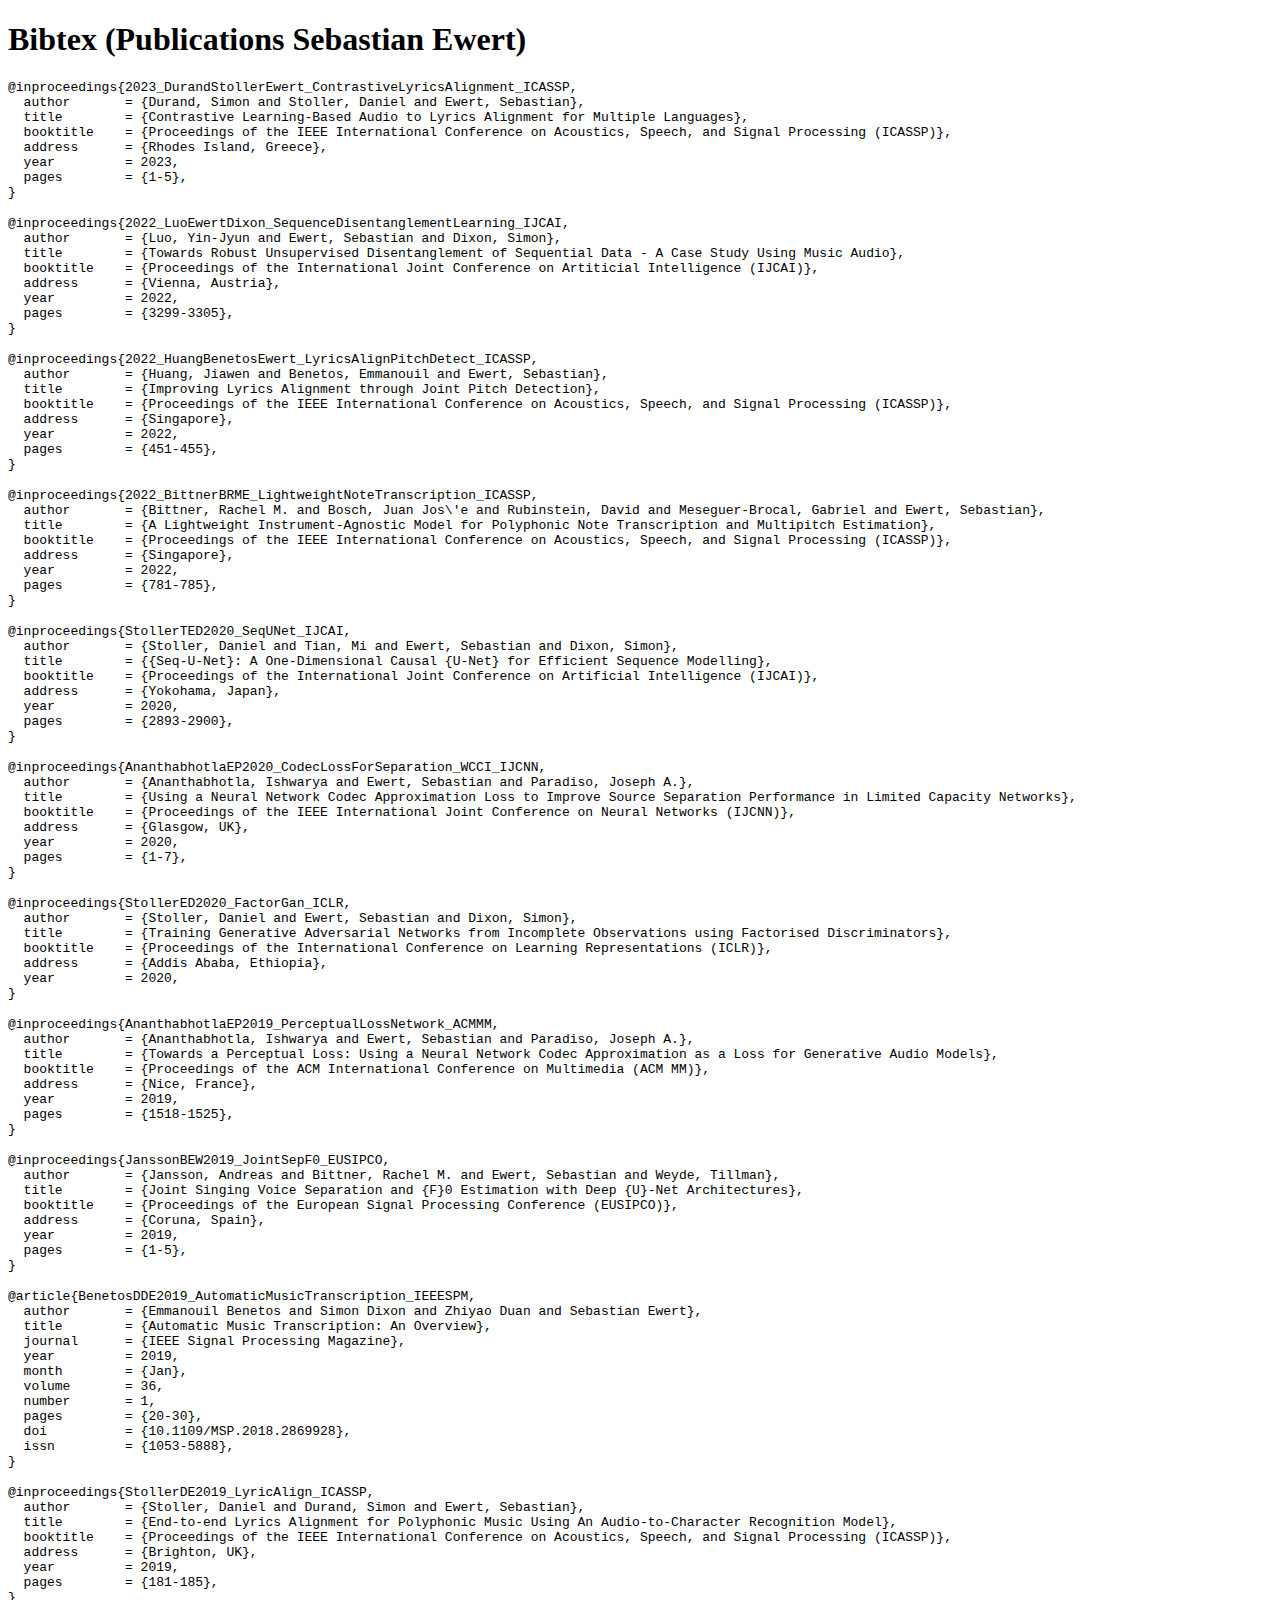
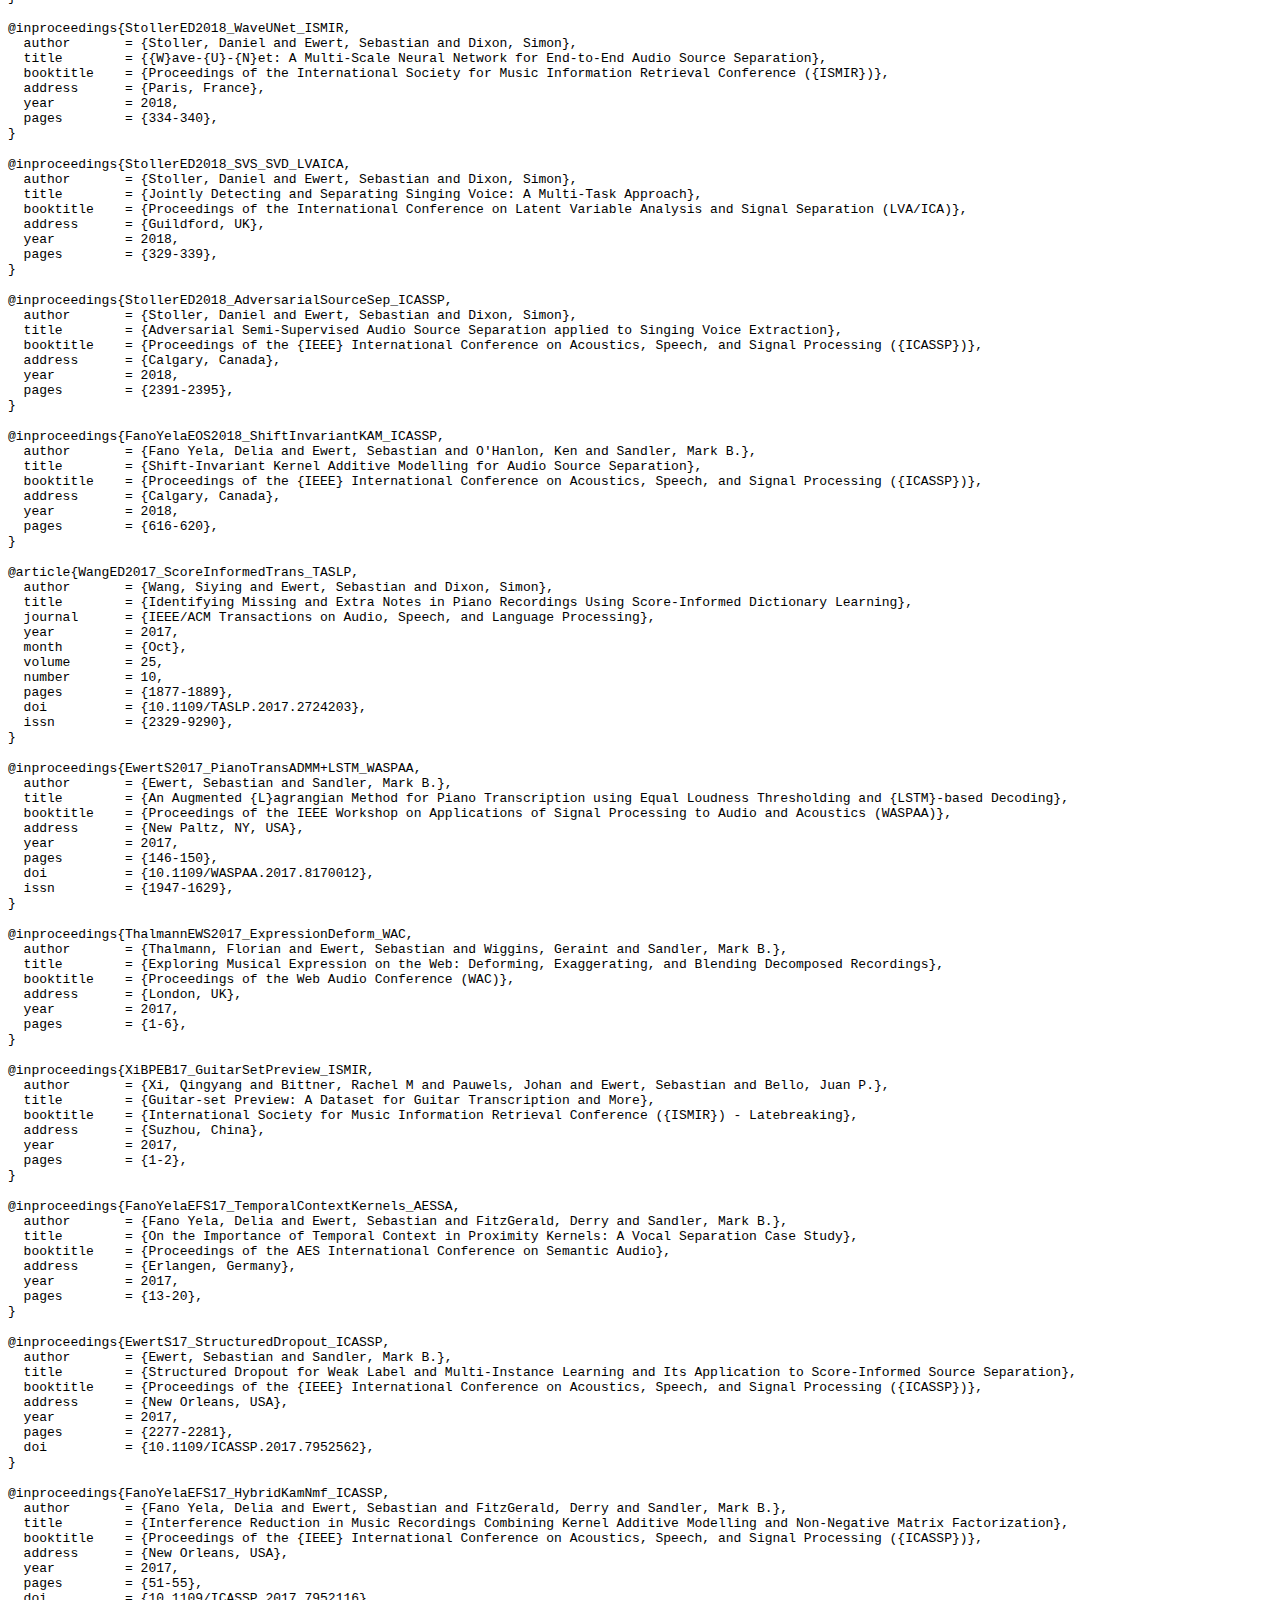
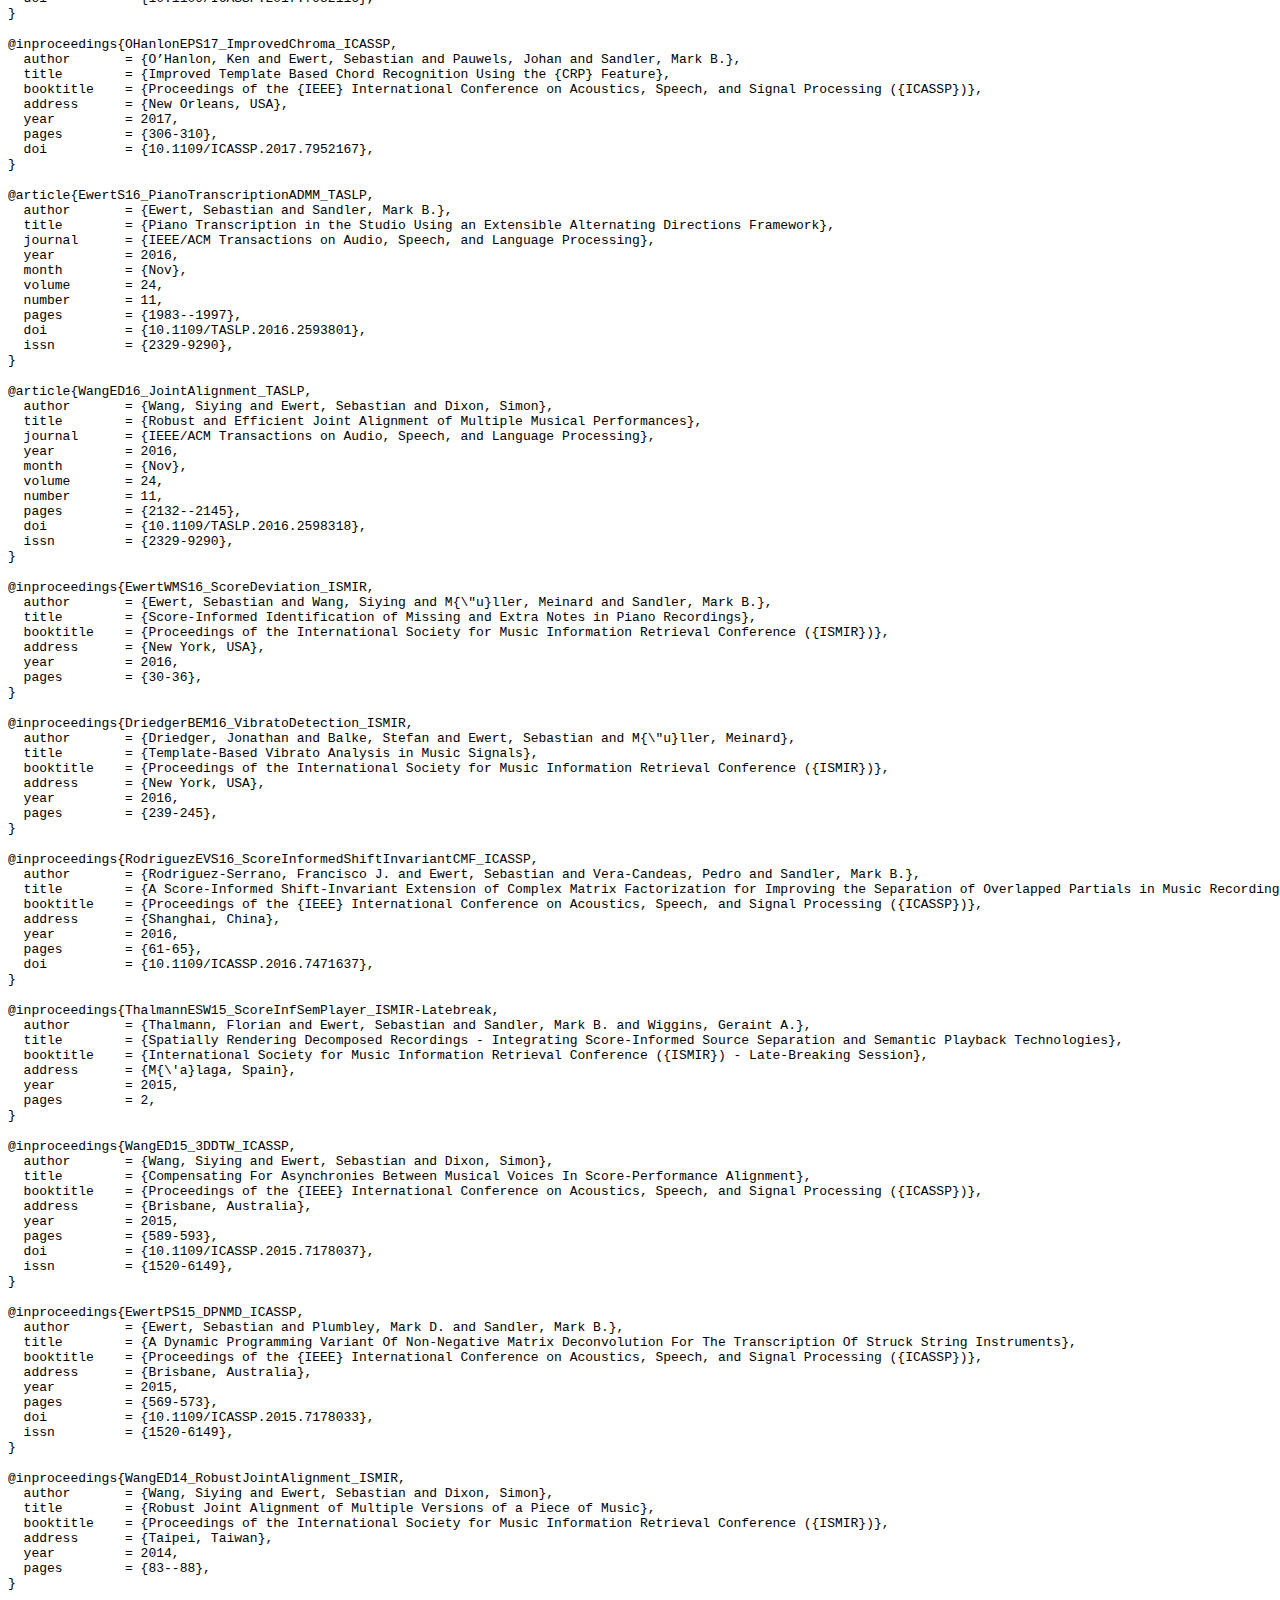
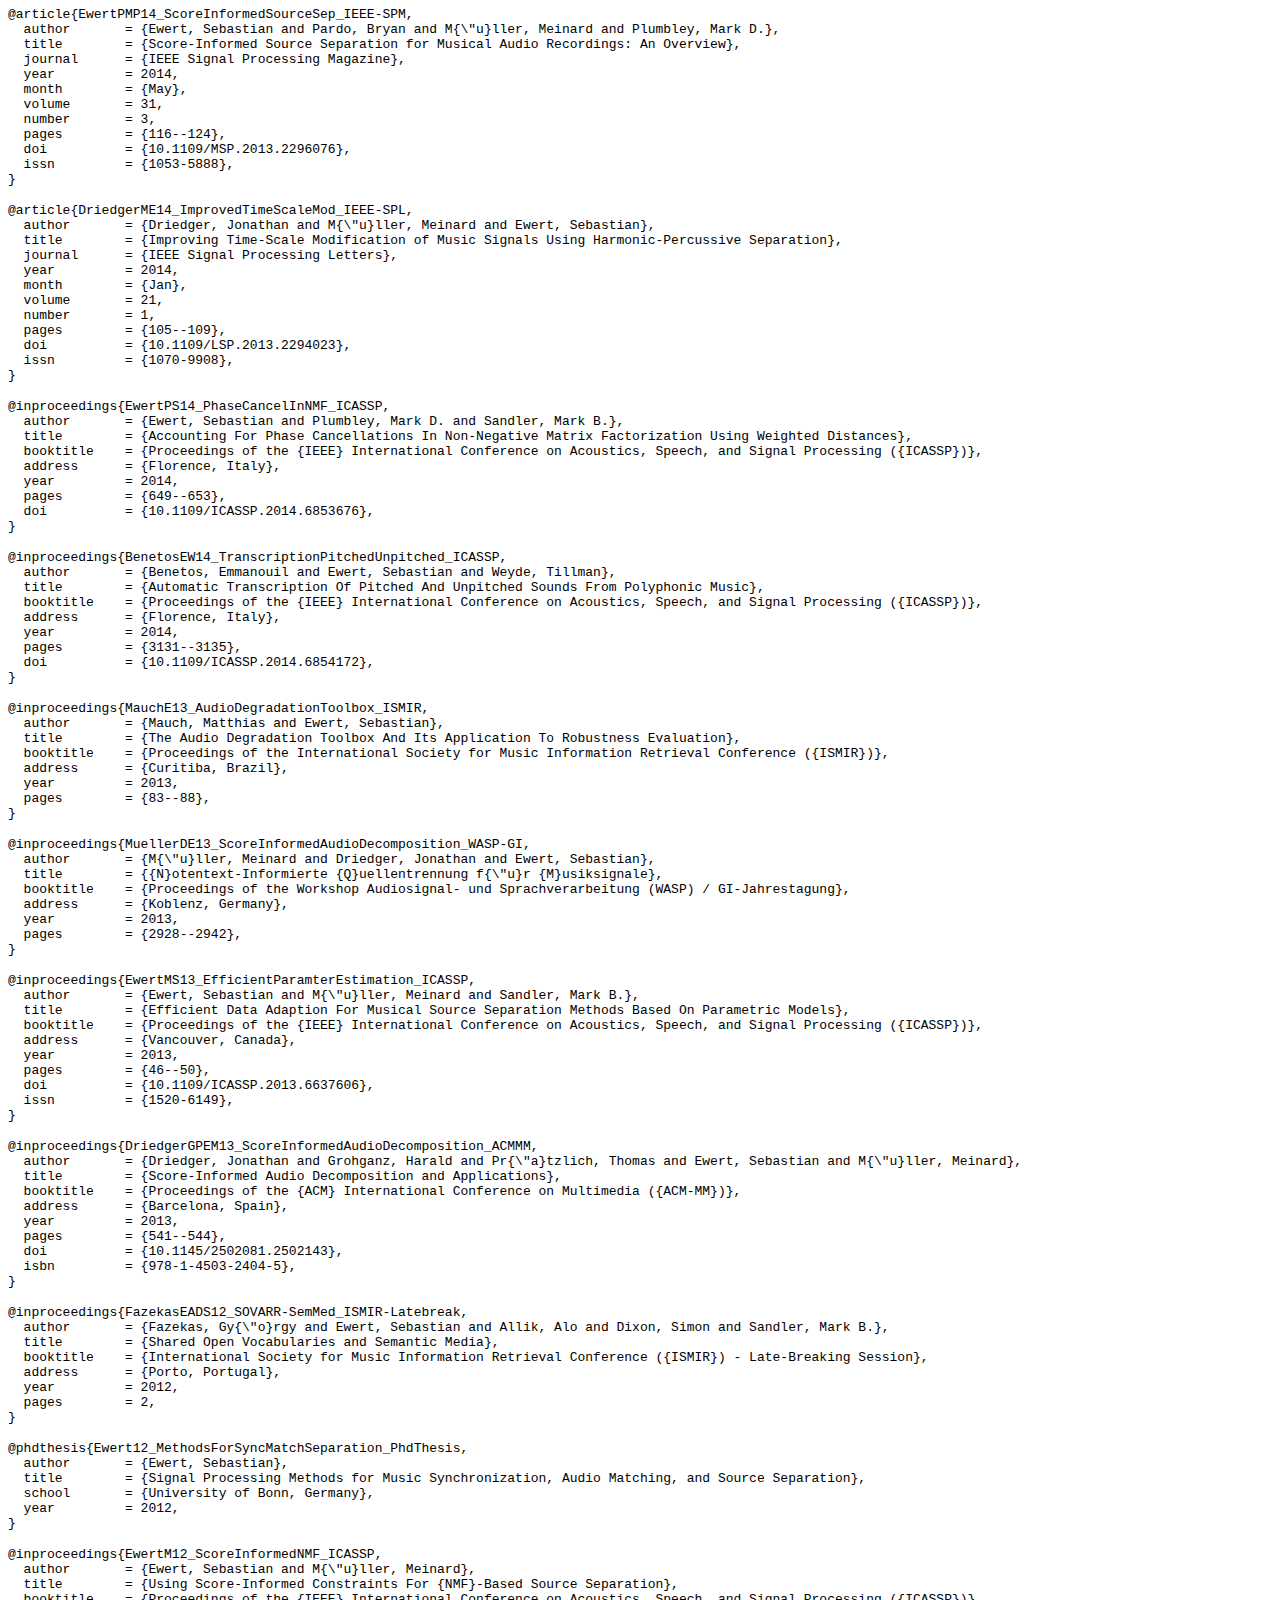
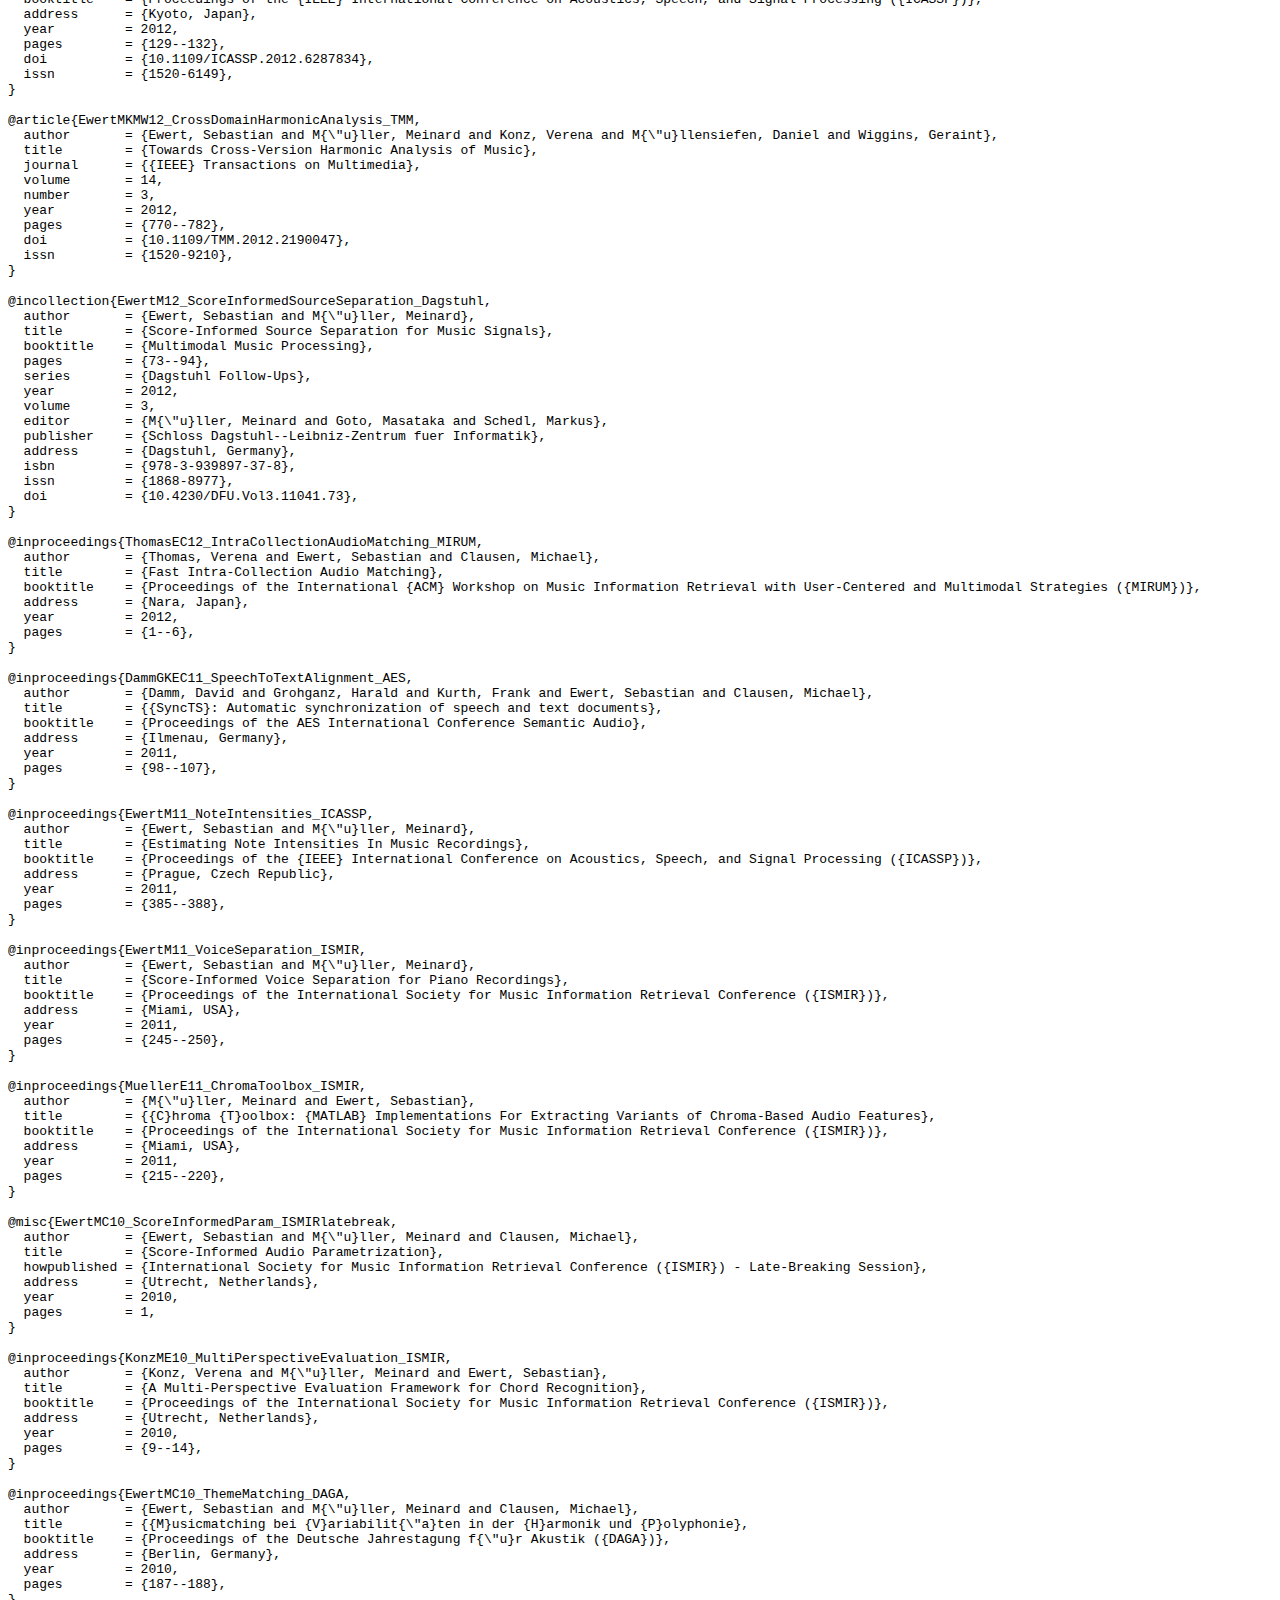
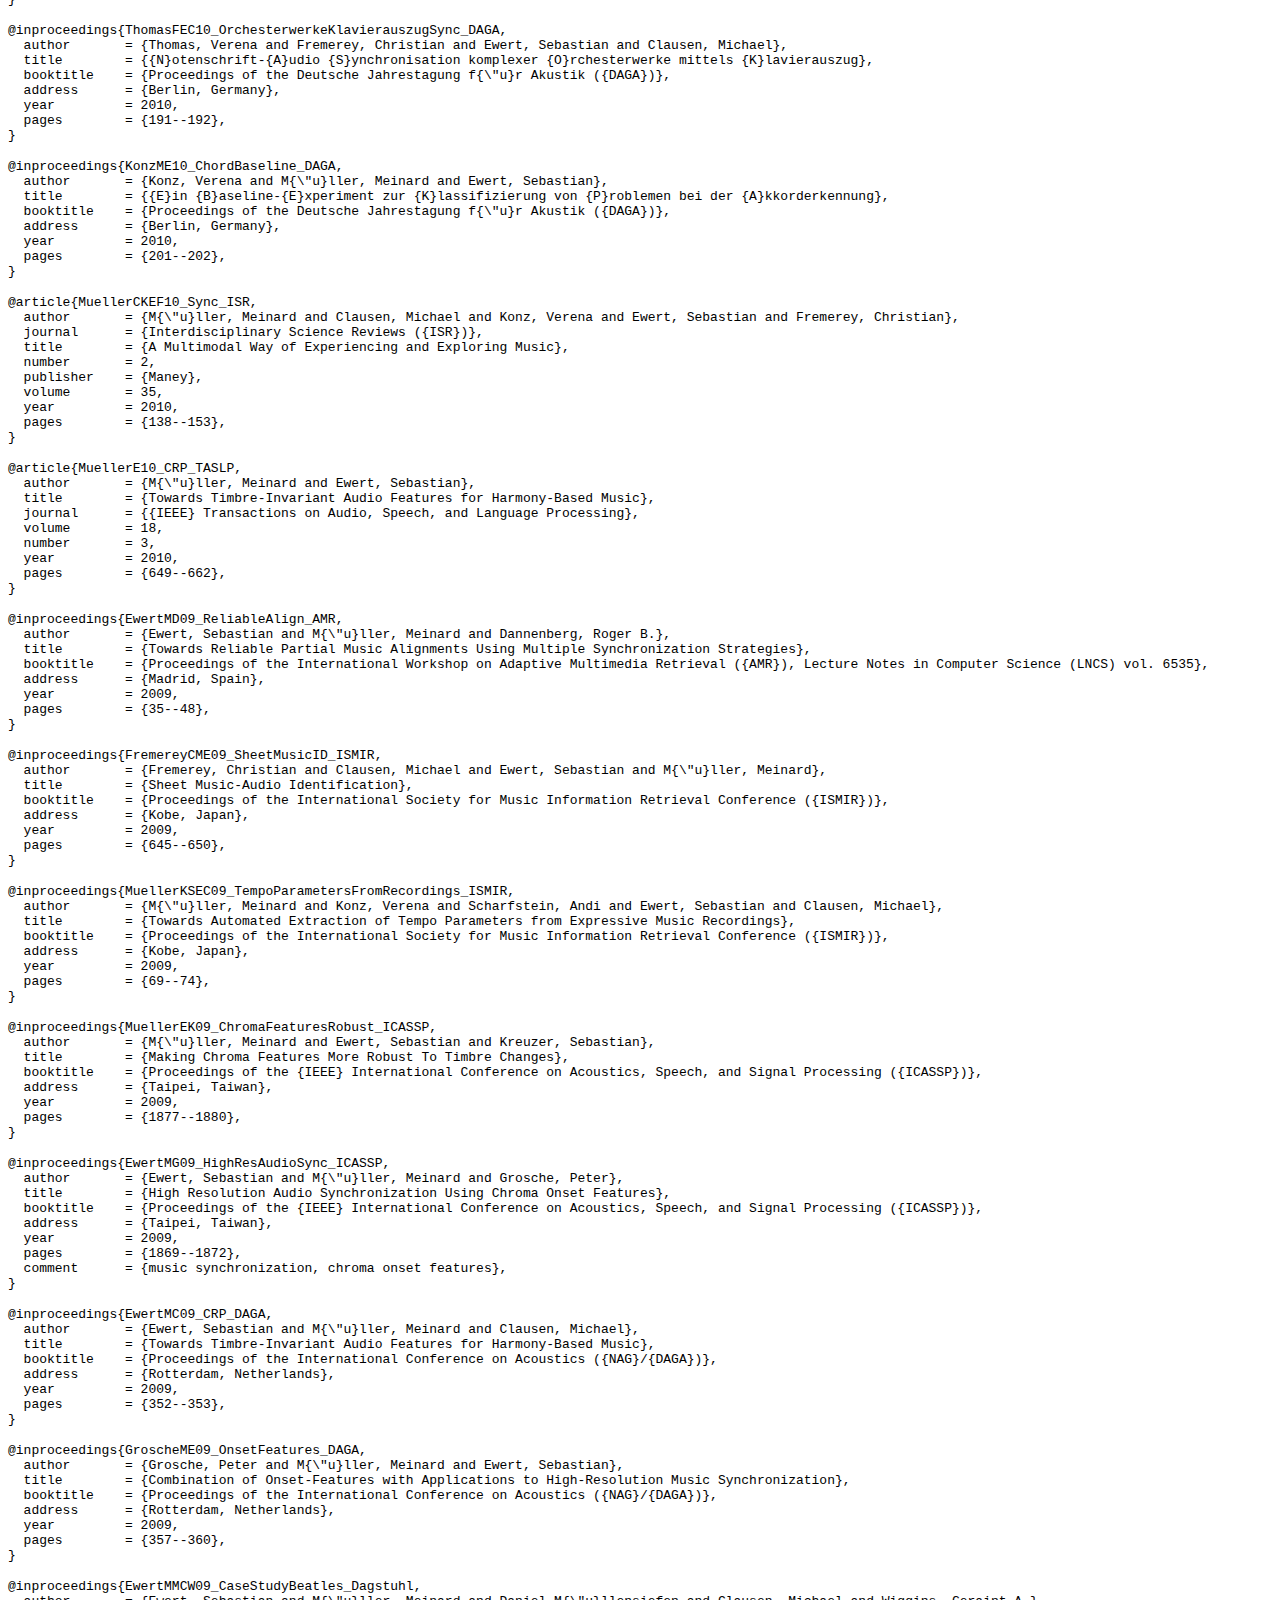
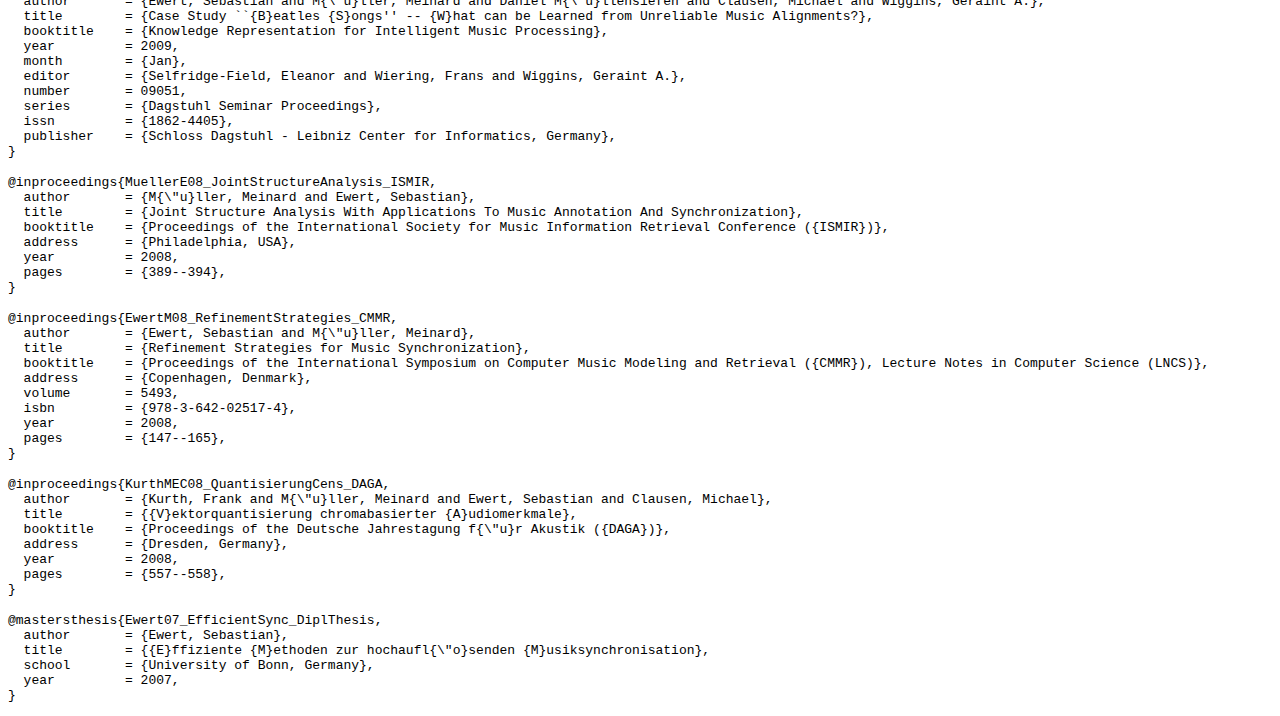
<file: publications_ewert_bib.html>
<!DOCTYPE HTML PUBLIC "-//W3C//DTD HTML 4.01//EN" "http://www.w3.org/TR/html4/strict.dtd">
<html>
<head>
<meta http-equiv="Content-type"
content="text/html;charset=UTF-8">
<title>Bibtex for Publications</title>
</head><body><h1>Bibtex (Publications Sebastian Ewert)</h1><p><a id="2023_DurandStollerEwert_ContrastiveLyricsAlignment_ICASSP"></a><pre>
@inproceedings{2023_DurandStollerEwert_ContrastiveLyricsAlignment_ICASSP,
  author       = {Durand, Simon and Stoller, Daniel and Ewert, Sebastian},
  title        = {Contrastive Learning-Based Audio to Lyrics Alignment for Multiple Languages},
  booktitle    = {Proceedings of the IEEE International Conference on Acoustics, Speech, and Signal Processing (ICASSP)},
  address      = {Rhodes Island, Greece},
  year         = 2023,
  pages        = {1-5},
}
</pre><p><a id="2022_LuoEwertDixon_SequenceDisentanglementLearning_IJCAI"></a><pre>
@inproceedings{2022_LuoEwertDixon_SequenceDisentanglementLearning_IJCAI,
  author       = {Luo, Yin-Jyun and Ewert, Sebastian and Dixon, Simon},
  title        = {Towards Robust Unsupervised Disentanglement of Sequential Data - A Case Study Using Music Audio},
  booktitle    = {Proceedings of the International Joint Conference on Artiticial Intelligence (IJCAI)},
  address      = {Vienna, Austria},
  year         = 2022,
  pages        = {3299-3305},
}
</pre><p><a id="2022_HuangBenetosEwert_LyricsAlignPitchDetect_ICASSP"></a><pre>
@inproceedings{2022_HuangBenetosEwert_LyricsAlignPitchDetect_ICASSP,
  author       = {Huang, Jiawen and Benetos, Emmanouil and Ewert, Sebastian},
  title        = {Improving Lyrics Alignment through Joint Pitch Detection},
  booktitle    = {Proceedings of the IEEE International Conference on Acoustics, Speech, and Signal Processing (ICASSP)},
  address      = {Singapore},
  year         = 2022,
  pages        = {451-455},
}
</pre><p><a id="2022_BittnerBRME_LightweightNoteTranscription_ICASSP"></a><pre>
@inproceedings{2022_BittnerBRME_LightweightNoteTranscription_ICASSP,
  author       = {Bittner, Rachel M. and Bosch, Juan Jos\'e and Rubinstein, David and Meseguer-Brocal, Gabriel and Ewert, Sebastian},
  title        = {A Lightweight Instrument-Agnostic Model for Polyphonic Note Transcription and Multipitch Estimation},
  booktitle    = {Proceedings of the IEEE International Conference on Acoustics, Speech, and Signal Processing (ICASSP)},
  address      = {Singapore},
  year         = 2022,
  pages        = {781-785},
}
</pre><p><a id="StollerTED2020_SeqUNet_IJCAI"></a><pre>
@inproceedings{StollerTED2020_SeqUNet_IJCAI,
  author       = {Stoller, Daniel and Tian, Mi and Ewert, Sebastian and Dixon, Simon},
  title        = {{Seq-U-Net}: A One-Dimensional Causal {U-Net} for Efficient Sequence Modelling},
  booktitle    = {Proceedings of the International Joint Conference on Artificial Intelligence (IJCAI)},
  address      = {Yokohama, Japan},
  year         = 2020,
  pages        = {2893-2900},
}
</pre><p><a id="AnanthabhotlaEP2020_CodecLossForSeparation_WCCI_IJCNN"></a><pre>
@inproceedings{AnanthabhotlaEP2020_CodecLossForSeparation_WCCI_IJCNN,
  author       = {Ananthabhotla, Ishwarya and Ewert, Sebastian and Paradiso, Joseph A.},
  title        = {Using a Neural Network Codec Approximation Loss to Improve Source Separation Performance in Limited Capacity Networks},
  booktitle    = {Proceedings of the IEEE International Joint Conference on Neural Networks (IJCNN)},
  address      = {Glasgow, UK},
  year         = 2020,
  pages        = {1-7},
}
</pre><p><a id="StollerED2020_FactorGan_ICLR"></a><pre>
@inproceedings{StollerED2020_FactorGan_ICLR,
  author       = {Stoller, Daniel and Ewert, Sebastian and Dixon, Simon},
  title        = {Training Generative Adversarial Networks from Incomplete Observations using Factorised Discriminators},
  booktitle    = {Proceedings of the International Conference on Learning Representations (ICLR)},
  address      = {Addis Ababa, Ethiopia},
  year         = 2020,
}
</pre><p><a id="AnanthabhotlaEP2019_PerceptualLossNetwork_ACMMM"></a><pre>
@inproceedings{AnanthabhotlaEP2019_PerceptualLossNetwork_ACMMM,
  author       = {Ananthabhotla, Ishwarya and Ewert, Sebastian and Paradiso, Joseph A.},
  title        = {Towards a Perceptual Loss: Using a Neural Network Codec Approximation as a Loss for Generative Audio Models},
  booktitle    = {Proceedings of the ACM International Conference on Multimedia (ACM MM)},
  address      = {Nice, France},
  year         = 2019,
  pages        = {1518-1525},
}
</pre><p><a id="JanssonBEW2019_JointSepF0_EUSIPCO"></a><pre>
@inproceedings{JanssonBEW2019_JointSepF0_EUSIPCO,
  author       = {Jansson, Andreas and Bittner, Rachel M. and Ewert, Sebastian and Weyde, Tillman},
  title        = {Joint Singing Voice Separation and {F}0 Estimation with Deep {U}-Net Architectures},
  booktitle    = {Proceedings of the European Signal Processing Conference (EUSIPCO)},
  address      = {Coruna, Spain},
  year         = 2019,
  pages        = {1-5},
}
</pre><p><a id="BenetosDDE2019_AutomaticMusicTranscription_IEEESPM"></a><pre>
@article{BenetosDDE2019_AutomaticMusicTranscription_IEEESPM,
  author       = {Emmanouil Benetos and Simon Dixon and Zhiyao Duan and Sebastian Ewert},
  title        = {Automatic Music Transcription: An Overview},
  journal      = {IEEE Signal Processing Magazine},
  year         = 2019,
  month        = {Jan},
  volume       = 36,
  number       = 1,
  pages        = {20-30},
  doi          = {10.1109/MSP.2018.2869928},
  issn         = {1053-5888},
}
</pre><p><a id="StollerDE2019_LyricAlign_ICASSP"></a><pre>
@inproceedings{StollerDE2019_LyricAlign_ICASSP,
  author       = {Stoller, Daniel and Durand, Simon and Ewert, Sebastian},
  title        = {End-to-end Lyrics Alignment for Polyphonic Music Using An Audio-to-Character Recognition Model},
  booktitle    = {Proceedings of the IEEE International Conference on Acoustics, Speech, and Signal Processing (ICASSP)},
  address      = {Brighton, UK},
  year         = 2019,
  pages        = {181-185},
}
</pre><p><a id="StollerED2018_WaveUNet_ISMIR"></a><pre>
@inproceedings{StollerED2018_WaveUNet_ISMIR,
  author       = {Stoller, Daniel and Ewert, Sebastian and Dixon, Simon},
  title        = {{W}ave-{U}-{N}et: A Multi-Scale Neural Network for End-to-End Audio Source Separation},
  booktitle    = {Proceedings of the International Society for Music Information Retrieval Conference ({ISMIR})},
  address      = {Paris, France},
  year         = 2018,
  pages        = {334-340},
}
</pre><p><a id="StollerED2018_SVS_SVD_LVAICA"></a><pre>
@inproceedings{StollerED2018_SVS_SVD_LVAICA,
  author       = {Stoller, Daniel and Ewert, Sebastian and Dixon, Simon},
  title        = {Jointly Detecting and Separating Singing Voice: A Multi-Task Approach},
  booktitle    = {Proceedings of the International Conference on Latent Variable Analysis and Signal Separation (LVA/ICA)},
  address      = {Guildford, UK},
  year         = 2018,
  pages        = {329-339},
}
</pre><p><a id="StollerED2018_AdversarialSourceSep_ICASSP"></a><pre>
@inproceedings{StollerED2018_AdversarialSourceSep_ICASSP,
  author       = {Stoller, Daniel and Ewert, Sebastian and Dixon, Simon},
  title        = {Adversarial Semi-Supervised Audio Source Separation applied to Singing Voice Extraction},
  booktitle    = {Proceedings of the {IEEE} International Conference on Acoustics, Speech, and Signal Processing ({ICASSP})},
  address      = {Calgary, Canada},
  year         = 2018,
  pages        = {2391-2395},
}
</pre><p><a id="FanoYelaEOS2018_ShiftInvariantKAM_ICASSP"></a><pre>
@inproceedings{FanoYelaEOS2018_ShiftInvariantKAM_ICASSP,
  author       = {Fano Yela, Delia and Ewert, Sebastian and O'Hanlon, Ken and Sandler, Mark B.},
  title        = {Shift-Invariant Kernel Additive Modelling for Audio Source Separation},
  booktitle    = {Proceedings of the {IEEE} International Conference on Acoustics, Speech, and Signal Processing ({ICASSP})},
  address      = {Calgary, Canada},
  year         = 2018,
  pages        = {616-620},
}
</pre><p><a id="WangED2017_ScoreInformedTrans_TASLP"></a><pre>
@article{WangED2017_ScoreInformedTrans_TASLP,
  author       = {Wang, Siying and Ewert, Sebastian and Dixon, Simon},
  title        = {Identifying Missing and Extra Notes in Piano Recordings Using Score-Informed Dictionary Learning},
  journal      = {IEEE/ACM Transactions on Audio, Speech, and Language Processing},
  year         = 2017,
  month        = {Oct},
  volume       = 25,
  number       = 10,
  pages        = {1877-1889},
  doi          = {10.1109/TASLP.2017.2724203},
  issn         = {2329-9290},
}
</pre><p><a id="EwertS2017_PianoTransADMM+LSTM_WASPAA"></a><pre>
@inproceedings{EwertS2017_PianoTransADMM+LSTM_WASPAA,
  author       = {Ewert, Sebastian and Sandler, Mark B.},
  title        = {An Augmented {L}agrangian Method for Piano Transcription using Equal Loudness Thresholding and {LSTM}-based Decoding},
  booktitle    = {Proceedings of the IEEE Workshop on Applications of Signal Processing to Audio and Acoustics (WASPAA)},
  address      = {New Paltz, NY, USA},
  year         = 2017,
  pages        = {146-150},
  doi          = {10.1109/WASPAA.2017.8170012},
  issn         = {1947-1629},
}
</pre><p><a id="ThalmannEWS2017_ExpressionDeform_WAC"></a><pre>
@inproceedings{ThalmannEWS2017_ExpressionDeform_WAC,
  author       = {Thalmann, Florian and Ewert, Sebastian and Wiggins, Geraint and Sandler, Mark B.},
  title        = {Exploring Musical Expression on the Web: Deforming, Exaggerating, and Blending Decomposed Recordings},
  booktitle    = {Proceedings of the Web Audio Conference (WAC)},
  address      = {London, UK},
  year         = 2017,
  pages        = {1-6},
}
</pre><p><a id="XiBPEB17_GuitarSetPreview_ISMIR"></a><pre>
@inproceedings{XiBPEB17_GuitarSetPreview_ISMIR,
  author       = {Xi, Qingyang and Bittner, Rachel M and Pauwels, Johan and Ewert, Sebastian and Bello, Juan P.},
  title        = {Guitar-set Preview: A Dataset for Guitar Transcription and More},
  booktitle    = {International Society for Music Information Retrieval Conference ({ISMIR}) - Latebreaking},
  address      = {Suzhou, China},
  year         = 2017,
  pages        = {1-2},
}
</pre><p><a id="FanoYelaEFS17_TemporalContextKernels_AESSA"></a><pre>
@inproceedings{FanoYelaEFS17_TemporalContextKernels_AESSA,
  author       = {Fano Yela, Delia and Ewert, Sebastian and FitzGerald, Derry and Sandler, Mark B.},
  title        = {On the Importance of Temporal Context in Proximity Kernels: A Vocal Separation Case Study},
  booktitle    = {Proceedings of the AES International Conference on Semantic Audio},
  address      = {Erlangen, Germany},
  year         = 2017,
  pages        = {13-20},
}
</pre><p><a id="EwertS17_StructuredDropout_ICASSP"></a><pre>
@inproceedings{EwertS17_StructuredDropout_ICASSP,
  author       = {Ewert, Sebastian and Sandler, Mark B.},
  title        = {Structured Dropout for Weak Label and Multi-Instance Learning and Its Application to Score-Informed Source Separation},
  booktitle    = {Proceedings of the {IEEE} International Conference on Acoustics, Speech, and Signal Processing ({ICASSP})},
  address      = {New Orleans, USA},
  year         = 2017,
  pages        = {2277-2281},
  doi          = {10.1109/ICASSP.2017.7952562},
}
</pre><p><a id="FanoYelaEFS17_HybridKamNmf_ICASSP"></a><pre>
@inproceedings{FanoYelaEFS17_HybridKamNmf_ICASSP,
  author       = {Fano Yela, Delia and Ewert, Sebastian and FitzGerald, Derry and Sandler, Mark B.},
  title        = {Interference Reduction in Music Recordings Combining Kernel Additive Modelling and Non-Negative Matrix Factorization},
  booktitle    = {Proceedings of the {IEEE} International Conference on Acoustics, Speech, and Signal Processing ({ICASSP})},
  address      = {New Orleans, USA},
  year         = 2017,
  pages        = {51-55},
  doi          = {10.1109/ICASSP.2017.7952116},
}
</pre><p><a id="OHanlonEPS17_ImprovedChroma_ICASSP"></a><pre>
@inproceedings{OHanlonEPS17_ImprovedChroma_ICASSP,
  author       = {O’Hanlon, Ken and Ewert, Sebastian and Pauwels, Johan and Sandler, Mark B.},
  title        = {Improved Template Based Chord Recognition Using the {CRP} Feature},
  booktitle    = {Proceedings of the {IEEE} International Conference on Acoustics, Speech, and Signal Processing ({ICASSP})},
  address      = {New Orleans, USA},
  year         = 2017,
  pages        = {306-310},
  doi          = {10.1109/ICASSP.2017.7952167},
}
</pre><p><a id="EwertS16_PianoTranscriptionADMM_TASLP"></a><pre>
@article{EwertS16_PianoTranscriptionADMM_TASLP,
  author       = {Ewert, Sebastian and Sandler, Mark B.},
  title        = {Piano Transcription in the Studio Using an Extensible Alternating Directions Framework},
  journal      = {IEEE/ACM Transactions on Audio, Speech, and Language Processing},
  year         = 2016,
  month        = {Nov},
  volume       = 24,
  number       = 11,
  pages        = {1983--1997},
  doi          = {10.1109/TASLP.2016.2593801},
  issn         = {2329-9290},
}
</pre><p><a id="WangED16_JointAlignment_TASLP"></a><pre>
@article{WangED16_JointAlignment_TASLP,
  author       = {Wang, Siying and Ewert, Sebastian and Dixon, Simon},
  title        = {Robust and Efficient Joint Alignment of Multiple Musical Performances},
  journal      = {IEEE/ACM Transactions on Audio, Speech, and Language Processing},
  year         = 2016,
  month        = {Nov},
  volume       = 24,
  number       = 11,
  pages        = {2132--2145},
  doi          = {10.1109/TASLP.2016.2598318},
  issn         = {2329-9290},
}
</pre><p><a id="EwertWMS16_ScoreDeviation_ISMIR"></a><pre>
@inproceedings{EwertWMS16_ScoreDeviation_ISMIR,
  author       = {Ewert, Sebastian and Wang, Siying and M{\"u}ller, Meinard and Sandler, Mark B.},
  title        = {Score-Informed Identification of Missing and Extra Notes in Piano Recordings},
  booktitle    = {Proceedings of the International Society for Music Information Retrieval Conference ({ISMIR})},
  address      = {New York, USA},
  year         = 2016,
  pages        = {30-36},
}
</pre><p><a id="DriedgerBEM16_VibratoDetection_ISMIR"></a><pre>
@inproceedings{DriedgerBEM16_VibratoDetection_ISMIR,
  author       = {Driedger, Jonathan and Balke, Stefan and Ewert, Sebastian and M{\"u}ller, Meinard},
  title        = {Template-Based Vibrato Analysis in Music Signals},
  booktitle    = {Proceedings of the International Society for Music Information Retrieval Conference ({ISMIR})},
  address      = {New York, USA},
  year         = 2016,
  pages        = {239-245},
}
</pre><p><a id="RodriguezEVS16_ScoreInformedShiftInvariantCMF_ICASSP"></a><pre>
@inproceedings{RodriguezEVS16_ScoreInformedShiftInvariantCMF_ICASSP,
  author       = {Rodriguez-Serrano, Francisco J. and Ewert, Sebastian and Vera-Candeas, Pedro and Sandler, Mark B.},
  title        = {A Score-Informed Shift-Invariant Extension of Complex Matrix Factorization for Improving the Separation of Overlapped Partials in Music Recordings},
  booktitle    = {Proceedings of the {IEEE} International Conference on Acoustics, Speech, and Signal Processing ({ICASSP})},
  address      = {Shanghai, China},
  year         = 2016,
  pages        = {61-65},
  doi          = {10.1109/ICASSP.2016.7471637},
}
</pre><p><a id="ThalmannESW15_ScoreInfSemPlayer_ISMIR-Latebreak"></a><pre>
@inproceedings{ThalmannESW15_ScoreInfSemPlayer_ISMIR-Latebreak,
  author       = {Thalmann, Florian and Ewert, Sebastian and Sandler, Mark B. and Wiggins, Geraint A.},
  title        = {Spatially Rendering Decomposed Recordings - Integrating Score-Informed Source Separation and Semantic Playback Technologies},
  booktitle    = {International Society for Music Information Retrieval Conference ({ISMIR}) - Late-Breaking Session},
  address      = {M{\'a}laga, Spain},
  year         = 2015,
  pages        = 2,
}
</pre><p><a id="WangED15_3DDTW_ICASSP"></a><pre>
@inproceedings{WangED15_3DDTW_ICASSP,
  author       = {Wang, Siying and Ewert, Sebastian and Dixon, Simon},
  title        = {Compensating For Asynchronies Between Musical Voices In Score-Performance Alignment},
  booktitle    = {Proceedings of the {IEEE} International Conference on Acoustics, Speech, and Signal Processing ({ICASSP})},
  address      = {Brisbane, Australia},
  year         = 2015,
  pages        = {589-593},
  doi          = {10.1109/ICASSP.2015.7178037},
  issn         = {1520-6149},
}
</pre><p><a id="EwertPS15_DPNMD_ICASSP"></a><pre>
@inproceedings{EwertPS15_DPNMD_ICASSP,
  author       = {Ewert, Sebastian and Plumbley, Mark D. and Sandler, Mark B.},
  title        = {A Dynamic Programming Variant Of Non-Negative Matrix Deconvolution For The Transcription Of Struck String Instruments},
  booktitle    = {Proceedings of the {IEEE} International Conference on Acoustics, Speech, and Signal Processing ({ICASSP})},
  address      = {Brisbane, Australia},
  year         = 2015,
  pages        = {569-573},
  doi          = {10.1109/ICASSP.2015.7178033},
  issn         = {1520-6149},
}
</pre><p><a id="WangED14_RobustJointAlignment_ISMIR"></a><pre>
@inproceedings{WangED14_RobustJointAlignment_ISMIR,
  author       = {Wang, Siying and Ewert, Sebastian and Dixon, Simon},
  title        = {Robust Joint Alignment of Multiple Versions of a Piece of Music},
  booktitle    = {Proceedings of the International Society for Music Information Retrieval Conference ({ISMIR})},
  address      = {Taipei, Taiwan},
  year         = 2014,
  pages        = {83--88},
}
</pre><p><a id="EwertPMP14_ScoreInformedSourceSep_IEEE-SPM"></a><pre>
@article{EwertPMP14_ScoreInformedSourceSep_IEEE-SPM,
  author       = {Ewert, Sebastian and Pardo, Bryan and M{\"u}ller, Meinard and Plumbley, Mark D.},
  title        = {Score-Informed Source Separation for Musical Audio Recordings: An Overview},
  journal      = {IEEE Signal Processing Magazine},
  year         = 2014,
  month        = {May},
  volume       = 31,
  number       = 3,
  pages        = {116--124},
  doi          = {10.1109/MSP.2013.2296076},
  issn         = {1053-5888},
}
</pre><p><a id="DriedgerME14_ImprovedTimeScaleMod_IEEE-SPL"></a><pre>
@article{DriedgerME14_ImprovedTimeScaleMod_IEEE-SPL,
  author       = {Driedger, Jonathan and M{\"u}ller, Meinard and Ewert, Sebastian},
  title        = {Improving Time-Scale Modification of Music Signals Using Harmonic-Percussive Separation},
  journal      = {IEEE Signal Processing Letters},
  year         = 2014,
  month        = {Jan},
  volume       = 21,
  number       = 1,
  pages        = {105--109},
  doi          = {10.1109/LSP.2013.2294023},
  issn         = {1070-9908},
}
</pre><p><a id="EwertPS14_PhaseCancelInNMF_ICASSP"></a><pre>
@inproceedings{EwertPS14_PhaseCancelInNMF_ICASSP,
  author       = {Ewert, Sebastian and Plumbley, Mark D. and Sandler, Mark B.},
  title        = {Accounting For Phase Cancellations In Non-Negative Matrix Factorization Using Weighted Distances},
  booktitle    = {Proceedings of the {IEEE} International Conference on Acoustics, Speech, and Signal Processing ({ICASSP})},
  address      = {Florence, Italy},
  year         = 2014,
  pages        = {649--653},
  doi          = {10.1109/ICASSP.2014.6853676},
}
</pre><p><a id="BenetosEW14_TranscriptionPitchedUnpitched_ICASSP"></a><pre>
@inproceedings{BenetosEW14_TranscriptionPitchedUnpitched_ICASSP,
  author       = {Benetos, Emmanouil and Ewert, Sebastian and Weyde, Tillman},
  title        = {Automatic Transcription Of Pitched And Unpitched Sounds From Polyphonic Music},
  booktitle    = {Proceedings of the {IEEE} International Conference on Acoustics, Speech, and Signal Processing ({ICASSP})},
  address      = {Florence, Italy},
  year         = 2014,
  pages        = {3131--3135},
  doi          = {10.1109/ICASSP.2014.6854172},
}
</pre><p><a id="MauchE13_AudioDegradationToolbox_ISMIR"></a><pre>
@inproceedings{MauchE13_AudioDegradationToolbox_ISMIR,
  author       = {Mauch, Matthias and Ewert, Sebastian},
  title        = {The Audio Degradation Toolbox And Its Application To Robustness Evaluation},
  booktitle    = {Proceedings of the International Society for Music Information Retrieval Conference ({ISMIR})},
  address      = {Curitiba, Brazil},
  year         = 2013,
  pages        = {83--88},
}
</pre><p><a id="MuellerDE13_ScoreInformedAudioDecomposition_WASP-GI"></a><pre>
@inproceedings{MuellerDE13_ScoreInformedAudioDecomposition_WASP-GI,
  author       = {M{\"u}ller, Meinard and Driedger, Jonathan and Ewert, Sebastian},
  title        = {{N}otentext-Informierte {Q}uellentrennung f{\"u}r {M}usiksignale},
  booktitle    = {Proceedings of the Workshop Audiosignal- und Sprachverarbeitung (WASP) / GI-Jahrestagung},
  address      = {Koblenz, Germany},
  year         = 2013,
  pages        = {2928--2942},
}
</pre><p><a id="EwertMS13_EfficientParamterEstimation_ICASSP"></a><pre>
@inproceedings{EwertMS13_EfficientParamterEstimation_ICASSP,
  author       = {Ewert, Sebastian and M{\"u}ller, Meinard and Sandler, Mark B.},
  title        = {Efficient Data Adaption For Musical Source Separation Methods Based On Parametric Models},
  booktitle    = {Proceedings of the {IEEE} International Conference on Acoustics, Speech, and Signal Processing ({ICASSP})},
  address      = {Vancouver, Canada},
  year         = 2013,
  pages        = {46--50},
  doi          = {10.1109/ICASSP.2013.6637606},
  issn         = {1520-6149},
}
</pre><p><a id="DriedgerGPEM13_ScoreInformedAudioDecomposition_ACMMM"></a><pre>
@inproceedings{DriedgerGPEM13_ScoreInformedAudioDecomposition_ACMMM,
  author       = {Driedger, Jonathan and Grohganz, Harald and Pr{\"a}tzlich, Thomas and Ewert, Sebastian and M{\"u}ller, Meinard},
  title        = {Score-Informed Audio Decomposition and Applications},
  booktitle    = {Proceedings of the {ACM} International Conference on Multimedia ({ACM-MM})},
  address      = {Barcelona, Spain},
  year         = 2013,
  pages        = {541--544},
  doi          = {10.1145/2502081.2502143},
  isbn         = {978-1-4503-2404-5},
}
</pre><p><a id="FazekasEADS12_SOVARR-SemMed_ISMIR-Latebreak"></a><pre>
@inproceedings{FazekasEADS12_SOVARR-SemMed_ISMIR-Latebreak,
  author       = {Fazekas, Gy{\"o}rgy and Ewert, Sebastian and Allik, Alo and Dixon, Simon and Sandler, Mark B.},
  title        = {Shared Open Vocabularies and Semantic Media},
  booktitle    = {International Society for Music Information Retrieval Conference ({ISMIR}) - Late-Breaking Session},
  address      = {Porto, Portugal},
  year         = 2012,
  pages        = 2,
}
</pre><p><a id="Ewert12_MethodsForSyncMatchSeparation_PhdThesis"></a><pre>
@phdthesis{Ewert12_MethodsForSyncMatchSeparation_PhdThesis,
  author       = {Ewert, Sebastian},
  title        = {Signal Processing Methods for Music Synchronization, Audio Matching, and Source Separation},
  school       = {University of Bonn, Germany},
  year         = 2012,
}
</pre><p><a id="EwertM12_ScoreInformedNMF_ICASSP"></a><pre>
@inproceedings{EwertM12_ScoreInformedNMF_ICASSP,
  author       = {Ewert, Sebastian and M{\"u}ller, Meinard},
  title        = {Using Score-Informed Constraints For {NMF}-Based Source Separation},
  booktitle    = {Proceedings of the {IEEE} International Conference on Acoustics, Speech, and Signal Processing ({ICASSP})},
  address      = {Kyoto, Japan},
  year         = 2012,
  pages        = {129--132},
  doi          = {10.1109/ICASSP.2012.6287834},
  issn         = {1520-6149},
}
</pre><p><a id="EwertMKMW12_CrossDomainHarmonicAnalysis_TMM"></a><pre>
@article{EwertMKMW12_CrossDomainHarmonicAnalysis_TMM,
  author       = {Ewert, Sebastian and M{\"u}ller, Meinard and Konz, Verena and M{\"u}llensiefen, Daniel and Wiggins, Geraint},
  title        = {Towards Cross-Version Harmonic Analysis of Music},
  journal      = {{IEEE} Transactions on Multimedia},
  volume       = 14,
  number       = 3,
  year         = 2012,
  pages        = {770--782},
  doi          = {10.1109/TMM.2012.2190047},
  issn         = {1520-9210},
}
</pre><p><a id="EwertM12_ScoreInformedSourceSeparation_Dagstuhl"></a><pre>
@incollection{EwertM12_ScoreInformedSourceSeparation_Dagstuhl,
  author       = {Ewert, Sebastian and M{\"u}ller, Meinard},
  title        = {Score-Informed Source Separation for Music Signals},
  booktitle    = {Multimodal Music Processing},
  pages        = {73--94},
  series       = {Dagstuhl Follow-Ups},
  year         = 2012,
  volume       = 3,
  editor       = {M{\"u}ller, Meinard and Goto, Masataka and Schedl, Markus},
  publisher    = {Schloss Dagstuhl--Leibniz-Zentrum fuer Informatik},
  address      = {Dagstuhl, Germany},
  isbn         = {978-3-939897-37-8},
  issn         = {1868-8977},
  doi          = {10.4230/DFU.Vol3.11041.73},
}
</pre><p><a id="ThomasEC12_IntraCollectionAudioMatching_MIRUM"></a><pre>
@inproceedings{ThomasEC12_IntraCollectionAudioMatching_MIRUM,
  author       = {Thomas, Verena and Ewert, Sebastian and Clausen, Michael},
  title        = {Fast Intra-Collection Audio Matching},
  booktitle    = {Proceedings of the International {ACM} Workshop on Music Information Retrieval with User-Centered and Multimodal Strategies ({MIRUM})},
  address      = {Nara, Japan},
  year         = 2012,
  pages        = {1--6},
}
</pre><p><a id="DammGKEC11_SpeechToTextAlignment_AES"></a><pre>
@inproceedings{DammGKEC11_SpeechToTextAlignment_AES,
  author       = {Damm, David and Grohganz, Harald and Kurth, Frank and Ewert, Sebastian and Clausen, Michael},
  title        = {{SyncTS}: Automatic synchronization of speech and text documents},
  booktitle    = {Proceedings of the AES International Conference Semantic Audio},
  address      = {Ilmenau, Germany},
  year         = 2011,
  pages        = {98--107},
}
</pre><p><a id="EwertM11_NoteIntensities_ICASSP"></a><pre>
@inproceedings{EwertM11_NoteIntensities_ICASSP,
  author       = {Ewert, Sebastian and M{\"u}ller, Meinard},
  title        = {Estimating Note Intensities In Music Recordings},
  booktitle    = {Proceedings of the {IEEE} International Conference on Acoustics, Speech, and Signal Processing ({ICASSP})},
  address      = {Prague, Czech Republic},
  year         = 2011,
  pages        = {385--388},
}
</pre><p><a id="EwertM11_VoiceSeparation_ISMIR"></a><pre>
@inproceedings{EwertM11_VoiceSeparation_ISMIR,
  author       = {Ewert, Sebastian and M{\"u}ller, Meinard},
  title        = {Score-Informed Voice Separation for Piano Recordings},
  booktitle    = {Proceedings of the International Society for Music Information Retrieval Conference ({ISMIR})},
  address      = {Miami, USA},
  year         = 2011,
  pages        = {245--250},
}
</pre><p><a id="MuellerE11_ChromaToolbox_ISMIR"></a><pre>
@inproceedings{MuellerE11_ChromaToolbox_ISMIR,
  author       = {M{\"u}ller, Meinard and Ewert, Sebastian},
  title        = {{C}hroma {T}oolbox: {MATLAB} Implementations For Extracting Variants of Chroma-Based Audio Features},
  booktitle    = {Proceedings of the International Society for Music Information Retrieval Conference ({ISMIR})},
  address      = {Miami, USA},
  year         = 2011,
  pages        = {215--220},
}
</pre><p><a id="EwertMC10_ScoreInformedParam_ISMIRlatebreak"></a><pre>
@misc{EwertMC10_ScoreInformedParam_ISMIRlatebreak,
  author       = {Ewert, Sebastian and M{\"u}ller, Meinard and Clausen, Michael},
  title        = {Score-Informed Audio Parametrization},
  howpublished = {International Society for Music Information Retrieval Conference ({ISMIR}) - Late-Breaking Session},
  address      = {Utrecht, Netherlands},
  year         = 2010,
  pages        = 1,
}
</pre><p><a id="KonzME10_MultiPerspectiveEvaluation_ISMIR"></a><pre>
@inproceedings{KonzME10_MultiPerspectiveEvaluation_ISMIR,
  author       = {Konz, Verena and M{\"u}ller, Meinard and Ewert, Sebastian},
  title        = {A Multi-Perspective Evaluation Framework for Chord Recognition},
  booktitle    = {Proceedings of the International Society for Music Information Retrieval Conference ({ISMIR})},
  address      = {Utrecht, Netherlands},
  year         = 2010,
  pages        = {9--14},
}
</pre><p><a id="EwertMC10_ThemeMatching_DAGA"></a><pre>
@inproceedings{EwertMC10_ThemeMatching_DAGA,
  author       = {Ewert, Sebastian and M{\"u}ller, Meinard and Clausen, Michael},
  title        = {{M}usicmatching bei {V}ariabilit{\"a}ten in der {H}armonik und {P}olyphonie},
  booktitle    = {Proceedings of the Deutsche Jahrestagung f{\"u}r Akustik ({DAGA})},
  address      = {Berlin, Germany},
  year         = 2010,
  pages        = {187--188},
}
</pre><p><a id="ThomasFEC10_OrchesterwerkeKlavierauszugSync_DAGA"></a><pre>
@inproceedings{ThomasFEC10_OrchesterwerkeKlavierauszugSync_DAGA,
  author       = {Thomas, Verena and Fremerey, Christian and Ewert, Sebastian and Clausen, Michael},
  title        = {{N}otenschrift-{A}udio {S}ynchronisation komplexer {O}rchesterwerke mittels {K}lavierauszug},
  booktitle    = {Proceedings of the Deutsche Jahrestagung f{\"u}r Akustik ({DAGA})},
  address      = {Berlin, Germany},
  year         = 2010,
  pages        = {191--192},
}
</pre><p><a id="KonzME10_ChordBaseline_DAGA"></a><pre>
@inproceedings{KonzME10_ChordBaseline_DAGA,
  author       = {Konz, Verena and M{\"u}ller, Meinard and Ewert, Sebastian},
  title        = {{E}in {B}aseline-{E}xperiment zur {K}lassifizierung von {P}roblemen bei der {A}kkorderkennung},
  booktitle    = {Proceedings of the Deutsche Jahrestagung f{\"u}r Akustik ({DAGA})},
  address      = {Berlin, Germany},
  year         = 2010,
  pages        = {201--202},
}
</pre><p><a id="MuellerCKEF10_Sync_ISR"></a><pre>
@article{MuellerCKEF10_Sync_ISR,
  author       = {M{\"u}ller, Meinard and Clausen, Michael and Konz, Verena and Ewert, Sebastian and Fremerey, Christian},
  journal      = {Interdisciplinary Science Reviews ({ISR})},
  title        = {A Multimodal Way of Experiencing and Exploring Music},
  number       = 2,
  publisher    = {Maney},
  volume       = 35,
  year         = 2010,
  pages        = {138--153},
}
</pre><p><a id="MuellerE10_CRP_TASLP"></a><pre>
@article{MuellerE10_CRP_TASLP,
  author       = {M{\"u}ller, Meinard and Ewert, Sebastian},
  title        = {Towards Timbre-Invariant Audio Features for Harmony-Based Music},
  journal      = {{IEEE} Transactions on Audio, Speech, and Language Processing},
  volume       = 18,
  number       = 3,
  year         = 2010,
  pages        = {649--662},
}
</pre><p><a id="EwertMD09_ReliableAlign_AMR"></a><pre>
@inproceedings{EwertMD09_ReliableAlign_AMR,
  author       = {Ewert, Sebastian and M{\"u}ller, Meinard and Dannenberg, Roger B.},
  title        = {Towards Reliable Partial Music Alignments Using Multiple Synchronization Strategies},
  booktitle    = {Proceedings of the International Workshop on Adaptive Multimedia Retrieval ({AMR}), Lecture Notes in Computer Science (LNCS) vol. 6535},
  address      = {Madrid, Spain},
  year         = 2009,
  pages        = {35--48},
}
</pre><p><a id="FremereyCME09_SheetMusicID_ISMIR"></a><pre>
@inproceedings{FremereyCME09_SheetMusicID_ISMIR,
  author       = {Fremerey, Christian and Clausen, Michael and Ewert, Sebastian and M{\"u}ller, Meinard},
  title        = {Sheet Music-Audio Identification},
  booktitle    = {Proceedings of the International Society for Music Information Retrieval Conference ({ISMIR})},
  address      = {Kobe, Japan},
  year         = 2009,
  pages        = {645--650},
}
</pre><p><a id="MuellerKSEC09_TempoParametersFromRecordings_ISMIR"></a><pre>
@inproceedings{MuellerKSEC09_TempoParametersFromRecordings_ISMIR,
  author       = {M{\"u}ller, Meinard and Konz, Verena and Scharfstein, Andi and Ewert, Sebastian and Clausen, Michael},
  title        = {Towards Automated Extraction of Tempo Parameters from Expressive Music Recordings},
  booktitle    = {Proceedings of the International Society for Music Information Retrieval Conference ({ISMIR})},
  address      = {Kobe, Japan},
  year         = 2009,
  pages        = {69--74},
}
</pre><p><a id="MuellerEK09_ChromaFeaturesRobust_ICASSP"></a><pre>
@inproceedings{MuellerEK09_ChromaFeaturesRobust_ICASSP,
  author       = {M{\"u}ller, Meinard and Ewert, Sebastian and Kreuzer, Sebastian},
  title        = {Making Chroma Features More Robust To Timbre Changes},
  booktitle    = {Proceedings of the {IEEE} International Conference on Acoustics, Speech, and Signal Processing ({ICASSP})},
  address      = {Taipei, Taiwan},
  year         = 2009,
  pages        = {1877--1880},
}
</pre><p><a id="EwertMG09_HighResAudioSync_ICASSP"></a><pre>
@inproceedings{EwertMG09_HighResAudioSync_ICASSP,
  author       = {Ewert, Sebastian and M{\"u}ller, Meinard and Grosche, Peter},
  title        = {High Resolution Audio Synchronization Using Chroma Onset Features},
  booktitle    = {Proceedings of the {IEEE} International Conference on Acoustics, Speech, and Signal Processing ({ICASSP})},
  address      = {Taipei, Taiwan},
  year         = 2009,
  pages        = {1869--1872},
  comment      = {music synchronization, chroma onset features},
}
</pre><p><a id="EwertMC09_CRP_DAGA"></a><pre>
@inproceedings{EwertMC09_CRP_DAGA,
  author       = {Ewert, Sebastian and M{\"u}ller, Meinard and Clausen, Michael},
  title        = {Towards Timbre-Invariant Audio Features for Harmony-Based Music},
  booktitle    = {Proceedings of the International Conference on Acoustics ({NAG}/{DAGA})},
  address      = {Rotterdam, Netherlands},
  year         = 2009,
  pages        = {352--353},
}
</pre><p><a id="GroscheME09_OnsetFeatures_DAGA"></a><pre>
@inproceedings{GroscheME09_OnsetFeatures_DAGA,
  author       = {Grosche, Peter and M{\"u}ller, Meinard and Ewert, Sebastian},
  title        = {Combination of Onset-Features with Applications to High-Resolution Music Synchronization},
  booktitle    = {Proceedings of the International Conference on Acoustics ({NAG}/{DAGA})},
  address      = {Rotterdam, Netherlands},
  year         = 2009,
  pages        = {357--360},
}
</pre><p><a id="EwertMMCW09_CaseStudyBeatles_Dagstuhl"></a><pre>
@inproceedings{EwertMMCW09_CaseStudyBeatles_Dagstuhl,
  author       = {Ewert, Sebastian and M{\"u}ller, Meinard and Daniel M{\"u}llensiefen and Clausen, Michael and Wiggins, Geraint A.},
  title        = {Case Study ``{B}eatles {S}ongs'' -- {W}hat can be Learned from Unreliable Music Alignments?},
  booktitle    = {Knowledge Representation for Intelligent Music Processing},
  year         = 2009,
  month        = {Jan},
  editor       = {Selfridge-Field, Eleanor and Wiering, Frans and Wiggins, Geraint A.},
  number       = 09051,
  series       = {Dagstuhl Seminar Proceedings},
  issn         = {1862-4405},
  publisher    = {Schloss Dagstuhl - Leibniz Center for Informatics, Germany},
}
</pre><p><a id="MuellerE08_JointStructureAnalysis_ISMIR"></a><pre>
@inproceedings{MuellerE08_JointStructureAnalysis_ISMIR,
  author       = {M{\"u}ller, Meinard and Ewert, Sebastian},
  title        = {Joint Structure Analysis With Applications To Music Annotation And Synchronization},
  booktitle    = {Proceedings of the International Society for Music Information Retrieval Conference ({ISMIR})},
  address      = {Philadelphia, USA},
  year         = 2008,
  pages        = {389--394},
}
</pre><p><a id="EwertM08_RefinementStrategies_CMMR"></a><pre>
@inproceedings{EwertM08_RefinementStrategies_CMMR,
  author       = {Ewert, Sebastian and M{\"u}ller, Meinard},
  title        = {Refinement Strategies for Music Synchronization},
  booktitle    = {Proceedings of the International Symposium on Computer Music Modeling and Retrieval ({CMMR}), Lecture Notes in Computer Science (LNCS)},
  address      = {Copenhagen, Denmark},
  volume       = 5493,
  isbn         = {978-3-642-02517-4},
  year         = 2008,
  pages        = {147--165},
}
</pre><p><a id="KurthMEC08_QuantisierungCens_DAGA"></a><pre>
@inproceedings{KurthMEC08_QuantisierungCens_DAGA,
  author       = {Kurth, Frank and M{\"u}ller, Meinard and Ewert, Sebastian and Clausen, Michael},
  title        = {{V}ektorquantisierung chromabasierter {A}udiomerkmale},
  booktitle    = {Proceedings of the Deutsche Jahrestagung f{\"u}r Akustik ({DAGA})},
  address      = {Dresden, Germany},
  year         = 2008,
  pages        = {557--558},
}
</pre><p><a id="Ewert07_EfficientSync_DiplThesis"></a><pre>
@mastersthesis{Ewert07_EfficientSync_DiplThesis,
  author       = {Ewert, Sebastian},
  title        = {{E}ffiziente {M}ethoden zur hochaufl{\"o}senden {M}usiksynchronisation},
  school       = {University of Bonn, Germany},
  year         = 2007,
}
</pre></body></html>
</file>
<file: css/style.css>
/*
	Royale by TEMPLATED
	templated.co @templatedco
	Released for free under the Creative Commons Attribution 3.0 license (templated.co/license)
*/

@charset 'UTF-8';


@font-face{font-family:'FontAwesome';src:url('font/fontawesome-webfont.eot?v=4.0.1');src:url('font/fontawesome-webfont.eot?#iefix&v=4.0.1') format('embedded-opentype'),url('font/fontawesome-webfont.woff?v=4.0.1') format('woff'),url('font/fontawesome-webfont.ttf?v=4.0.1') format('truetype'),url('font/fontawesome-webfont.svg?v=4.0.1#fontawesomeregular') format('svg');font-weight:normal;font-style:normal}

/*********************************************************************************/
/* Basic                                                                         */
/*********************************************************************************/

	body
	{
		background: #151515;
	}

	body,input,textarea,select
	{
		font-family: 'Raleway', sans-serif;
		font-size: 11pt;
		line-height: 1.75em;
	}

	h1,h2,h3,h4,h5,h6
	{
		font-weight: bold;
	}
	
		h1 a, h2 a, h3 a, h4 a, h5 a, h6 a
		{
			color: inherit;
			text-decoration: none;
		}
		
	/* Change this to whatever font weight/color pairing is most suitable */
	strong, b
	{
		font-weight: bold;
		color: #000000;
	}
	
	em, i
	{
		font-style: italic;
	}

	/* Don't forget to set this to something that matches the design */
	a
	{
		color: #ff0000;
	}

	sub
	{
		position: relative;
		top: 0.5em;
		font-size: 0.8em;
	}
	
	sup
	{
		position: relative;
		top: -0.5em;
		font-size: 0.8em;
	}
	
	hr
	{
		border: 0;
		border-top: solid 1px #ddd;
	}
	
	blockquote
	{
		border-left: solid 0.5em #ddd;
		padding: 1em 0 1em 2em;
		font-style: italic;
	}
	
	p, ul, ol, dl, table
	{
		margin-bottom: 1em;
	}
	
	th, td
	{
		padding: 1em;
	}
	
	.spanLink
	{
		color: #ff0000;
		text-decoration: underline;
	}
	
	.abstractDiv
	{
		display: none;
		color: #000000;
		font-size: 0.8em;
	}

	.phdcommittee
	{
		display: block;
		font-size: 0.8em;
	}
	
	.phdsummarybrief
	{
		display: block;
		font-size: 0.8em;
	}
	
	.phdsummaryfull
	{
		display: none;
		font-size: 0.8em;
	}
	
	p.bibtexentry
	{
		display: none;
	}

	header
	{
		margin-bottom: 1.5em;
	}
		
		header h1
		{
			font-size: 2.8em;
		}
		
		header h2
		{
			font-size: 1.8em;
		}
		
		header h3
		{
			font-size: 1em;
			color: #909090;
		}
	
		header .byline
		{
			display: block;
			margin: 0.5em 0 0 0;
			padding: 0.50em 0 0.5em 0;
			font-size: 1.4em;
		}
		
	footer
	{
		margin-top: 1em;
	}

	br.clear
	{
		clear: both;
	}

	/* Sections/Articles */
	
		section,
		article
		{
			margin-bottom: 3em;
		}
		
		section > :last-child,
		article > :last-child
		{
			margin-bottom: 0;
		}

		section:last-child,
		article:last-child
		{
			margin-bottom: 0;
		}

		.row > section,
		.row > article
		{
			margin-bottom: 0;
		}

	/* Images */

		.image
		{
			display: inline-block;
		}
		
			.image img
			{
				display: block;
				width: 100%;
			}

			.image.featured
			{
				display: block;
				width: 100%;
				margin: 0 0 2em 0;
			}
			
			.image.full
			{
				display: block;
				width: 100%;
				margin: 0 0 2em 0;
			}
			
			.image.left
			{
				float: left;
				margin: 0 2em 2em 0;
			}
			
			.image.centered
			{
				display: block;
				margin: 0 0 2em 0;
			}

				.image.centered img
				{
					margin: 0 auto;
					width: auto;
				}

	/* Lists */

		ul.default
		{
			list-style: disc;
			padding-left: 1em;
		}
		
			ul.default li
			{
				padding-left: 0.5em;
			}		

	/* Buttons */
		
		.button
		{
			position: relative;
			display: inline-block;
			margin-top: 2em;
			padding: 0.8em 1.5em;
			background: #b20002;
			border-radius: 25px;
			text-decoration: none;
			text-transform: uppercase;
			font-size: 1em;
			color: #FFF;
			-moz-transition: color 0.35s ease-in-out, background-color 0.35s ease-in-out;
			-webkit-transition: color 0.35s ease-in-out, background-color 0.35s ease-in-out;
			-o-transition: color 0.35s ease-in-out, background-color 0.35s ease-in-out;
			-ms-transition: color 0.35s ease-in-out, background-color 0.35s ease-in-out;
			transition: color 0.35s ease-in-out, background-color 0.35s ease-in-out;
			cursor: pointer;
		}

			.button:hover
			{
				background: #840002;
				color: #FFF !important;
			}
			
		.divider
		{
			border-top: 1px solid rgba(0,0,0,.2);
		}


/*********************************************************************************/
/* Icons                                                                         */
/* Powered by Font Awesome by Dave Gandy | http://fontawesome.io                 */
/* Licensed under the SIL OFL 1.1 (font), MIT (CSS)                              */
/*********************************************************************************/

	.fa
	{
		text-decoration: none;
	}

		.fa.solo
		{
		}
		
			.fa.solo span
			{
				display: none;
			}

		.fa:before
		{
			display:inline-block;
			font-family: FontAwesome;
			font-size: 1.25em;
			text-decoration: none;
			font-style: normal;
			font-weight: normal;
			line-height: 1;
			-webkit-font-smoothing:antialiased;
			-moz-osx-font-smoothing:grayscale;
		}

		.fa-lg{font-size:1.3333333333333333em;line-height:.75em;vertical-align:-15%}
		.fa-2x{font-size:2em}
		.fa-3x{font-size:3em}
		.fa-4x{font-size:4em}
		.fa-5x{font-size:5em}
		.fa-fw{width:1.2857142857142858em;text-align:center}
		.fa-ul{padding-left:0;margin-left:2.142857142857143em;list-style-type:none}.fa-ul>li{position:relative}
		.fa-li{position:absolute;left:-2.142857142857143em;width:2.142857142857143em;top:.14285714285714285em;text-align:center}.fa-li.fa-lg{left:-1.8571428571428572em}
		.fa-border{padding:.2em .25em .15em;border:solid .08em #eee;border-radius:.1em}
		.pull-right{float:right}
		.pull-left{float:left}
		.fa.pull-left{margin-right:.3em}
		.fa.pull-right{margin-left:.3em}
		.fa-spin{-webkit-animation:spin 2s infinite linear;-moz-animation:spin 2s infinite linear;-o-animation:spin 2s infinite linear;animation:spin 2s infinite linear}
		@-moz-keyframes spin{0%{-moz-transform:rotate(0deg)} 100%{-moz-transform:rotate(359deg)}}@-webkit-keyframes spin{0%{-webkit-transform:rotate(0deg)} 100%{-webkit-transform:rotate(359deg)}}@-o-keyframes spin{0%{-o-transform:rotate(0deg)} 100%{-o-transform:rotate(359deg)}}@-ms-keyframes spin{0%{-ms-transform:rotate(0deg)} 100%{-ms-transform:rotate(359deg)}}@keyframes spin{0%{transform:rotate(0deg)} 100%{transform:rotate(359deg)}}.fa-rotate-90{filter:progid:DXImageTransform.Microsoft.BasicImage(rotation=1);-webkit-transform:rotate(90deg);-moz-transform:rotate(90deg);-ms-transform:rotate(90deg);-o-transform:rotate(90deg);transform:rotate(90deg)}
		.fa-rotate-180{filter:progid:DXImageTransform.Microsoft.BasicImage(rotation=2);-webkit-transform:rotate(180deg);-moz-transform:rotate(180deg);-ms-transform:rotate(180deg);-o-transform:rotate(180deg);transform:rotate(180deg)}
		.fa-rotate-270{filter:progid:DXImageTransform.Microsoft.BasicImage(rotation=3);-webkit-transform:rotate(270deg);-moz-transform:rotate(270deg);-ms-transform:rotate(270deg);-o-transform:rotate(270deg);transform:rotate(270deg)}
		.fa-flip-horizontal{filter:progid:DXImageTransform.Microsoft.BasicImage(rotation=0, mirror=1);-webkit-transform:scale(-1, 1);-moz-transform:scale(-1, 1);-ms-transform:scale(-1, 1);-o-transform:scale(-1, 1);transform:scale(-1, 1)}
		.fa-flip-vertical{filter:progid:DXImageTransform.Microsoft.BasicImage(rotation=2, mirror=1);-webkit-transform:scale(1, -1);-moz-transform:scale(1, -1);-ms-transform:scale(1, -1);-o-transform:scale(1, -1);transform:scale(1, -1)}
		.fa-stack{position:relative;display:inline-block;width:2em;height:2em;line-height:2em;vertical-align:middle}
		.fa-stack-1x,.fa-stack-2x{position:absolute;left:0;width:100%;text-align:center}
		.fa-stack-1x{line-height:inherit}
		.fa-stack-2x{font-size:2em}
		.fa-inverse{color:#fff}
		.fa-glass:before{content:"\f000"}
		.fa-music:before{content:"\f001"}
		.fa-search:before{content:"\f002"}
		.fa-envelope-o:before{content:"\f003"}
		.fa-heart:before{content:"\f004"}
		.fa-star:before{content:"\f005"}
		.fa-star-o:before{content:"\f006"}
		.fa-user:before{content:"\f007"}
		.fa-film:before{content:"\f008"}
		.fa-th-large:before{content:"\f009"}
		.fa-th:before{content:"\f00a"}
		.fa-th-list:before{content:"\f00b"}
		.fa-check:before{content:"\f00c"}
		.fa-times:before{content:"\f00d"}
		.fa-search-plus:before{content:"\f00e"}
		.fa-search-minus:before{content:"\f010"}
		.fa-power-off:before{content:"\f011"}
		.fa-signal:before{content:"\f012"}
		.fa-gear:before,.fa-cog:before{content:"\f013"}
		.fa-trash-o:before{content:"\f014"}
		.fa-home:before{content:"\f015"}
		.fa-file-o:before{content:"\f016"}
		.fa-clock-o:before{content:"\f017"}
		.fa-road:before{content:"\f018"}
		.fa-download:before{content:"\f019"}
		.fa-arrow-circle-o-down:before{content:"\f01a"}
		.fa-arrow-circle-o-up:before{content:"\f01b"}
		.fa-inbox:before{content:"\f01c"}
		.fa-play-circle-o:before{content:"\f01d"}
		.fa-rotate-right:before,.fa-repeat:before{content:"\f01e"}
		.fa-refresh:before{content:"\f021"}
		.fa-list-alt:before{content:"\f022"}
		.fa-lock:before{content:"\f023"}
		.fa-flag:before{content:"\f024"}
		.fa-headphones:before{content:"\f025"}
		.fa-volume-off:before{content:"\f026"}
		.fa-volume-down:before{content:"\f027"}
		.fa-volume-up:before{content:"\f028"}
		.fa-qrcode:before{content:"\f029"}
		.fa-barcode:before{content:"\f02a"}
		.fa-tag:before{content:"\f02b"}
		.fa-tags:before{content:"\f02c"}
		.fa-book:before{content:"\f02d"}
		.fa-bookmark:before{content:"\f02e"}
		.fa-print:before{content:"\f02f"}
		.fa-camera:before{content:"\f030"}
		.fa-font:before{content:"\f031"}
		.fa-bold:before{content:"\f032"}
		.fa-italic:before{content:"\f033"}
		.fa-text-height:before{content:"\f034"}
		.fa-text-width:before{content:"\f035"}
		.fa-align-left:before{content:"\f036"}
		.fa-align-center:before{content:"\f037"}
		.fa-align-right:before{content:"\f038"}
		.fa-align-justify:before{content:"\f039"}
		.fa-list:before{content:"\f03a"}
		.fa-dedent:before,.fa-outdent:before{content:"\f03b"}
		.fa-indent:before{content:"\f03c"}
		.fa-video-camera:before{content:"\f03d"}
		.fa-picture-o:before{content:"\f03e"}
		.fa-pencil:before{content:"\f040"}
		.fa-map-marker:before{content:"\f041"}
		.fa-adjust:before{content:"\f042"}
		.fa-tint:before{content:"\f043"}
		.fa-edit:before,.fa-pencil-square-o:before{content:"\f044"}
		.fa-share-square-o:before{content:"\f045"}
		.fa-check-square-o:before{content:"\f046"}
		.fa-move:before{content:"\f047"}
		.fa-step-backward:before{content:"\f048"}
		.fa-fast-backward:before{content:"\f049"}
		.fa-backward:before{content:"\f04a"}
		.fa-play:before{content:"\f04b"}
		.fa-pause:before{content:"\f04c"}
		.fa-stop:before{content:"\f04d"}
		.fa-forward:before{content:"\f04e"}
		.fa-fast-forward:before{content:"\f050"}
		.fa-step-forward:before{content:"\f051"}
		.fa-eject:before{content:"\f052"}
		.fa-chevron-left:before{content:"\f053"}
		.fa-chevron-right:before{content:"\f054"}
		.fa-plus-circle:before{content:"\f055"}
		.fa-minus-circle:before{content:"\f056"}
		.fa-times-circle:before{content:"\f057"}
		.fa-check-circle:before{content:"\f058"}
		.fa-question-circle:before{content:"\f059"}
		.fa-info-circle:before{content:"\f05a"}
		.fa-crosshairs:before{content:"\f05b"}
		.fa-times-circle-o:before{content:"\f05c"}
		.fa-check-circle-o:before{content:"\f05d"}
		.fa-ban:before{content:"\f05e"}
		.fa-arrow-left:before{content:"\f060"}
		.fa-arrow-right:before{content:"\f061"}
		.fa-arrow-up:before{content:"\f062"}
		.fa-arrow-down:before{content:"\f063"}
		.fa-mail-forward:before,.fa-share:before{content:"\f064"}
		.fa-resize-full:before{content:"\f065"}
		.fa-resize-small:before{content:"\f066"}
		.fa-plus:before{content:"\f067"}
		.fa-minus:before{content:"\f068"}
		.fa-asterisk:before{content:"\f069"}
		.fa-exclamation-circle:before{content:"\f06a"}
		.fa-gift:before{content:"\f06b"}
		.fa-leaf:before{content:"\f06c"}
		.fa-fire:before{content:"\f06d"}
		.fa-eye:before{content:"\f06e"}
		.fa-eye-slash:before{content:"\f070"}
		.fa-warning:before,.fa-exclamation-triangle:before{content:"\f071"}
		.fa-plane:before{content:"\f072"}
		.fa-calendar:before{content:"\f073"}
		.fa-random:before{content:"\f074"}
		.fa-comment:before{content:"\f075"}
		.fa-magnet:before{content:"\f076"}
		.fa-chevron-up:before{content:"\f077"}
		.fa-chevron-down:before{content:"\f078"}
		.fa-retweet:before{content:"\f079"}
		.fa-shopping-cart:before{content:"\f07a"}
		.fa-folder:before{content:"\f07b"}
		.fa-folder-open:before{content:"\f07c"}
		.fa-resize-vertical:before{content:"\f07d"}
		.fa-resize-horizontal:before{content:"\f07e"}
		.fa-bar-chart-o:before{content:"\f080"}
		.fa-twitter-square:before{content:"\f081"}
		.fa-facebook-square:before{content:"\f082"}
		.fa-camera-retro:before{content:"\f083"}
		.fa-key:before{content:"\f084"}
		.fa-gears:before,.fa-cogs:before{content:"\f085"}
		.fa-comments:before{content:"\f086"}
		.fa-thumbs-o-up:before{content:"\f087"}
		.fa-thumbs-o-down:before{content:"\f088"}
		.fa-star-half:before{content:"\f089"}
		.fa-heart-o:before{content:"\f08a"}
		.fa-sign-out:before{content:"\f08b"}
		.fa-linkedin-square:before{content:"\f08c"}
		.fa-thumb-tack:before{content:"\f08d"}
		.fa-external-link:before{content:"\f08e"}
		.fa-sign-in:before{content:"\f090"}
		.fa-trophy:before{content:"\f091"}
		.fa-github-square:before{content:"\f092"}
		.fa-upload:before{content:"\f093"}
		.fa-lemon-o:before{content:"\f094"}
		.fa-phone:before{content:"\f095"}
		.fa-square-o:before{content:"\f096"}
		.fa-bookmark-o:before{content:"\f097"}
		.fa-phone-square:before{content:"\f098"}
		.fa-twitter:before{content:"\f099"}
		.fa-facebook:before{content:"\f09a"}
		.fa-github:before{content:"\f09b"}
		.fa-unlock:before{content:"\f09c"}
		.fa-credit-card:before{content:"\f09d"}
		.fa-rss:before{content:"\f09e"}
		.fa-hdd-o:before{content:"\f0a0"}
		.fa-bullhorn:before{content:"\f0a1"}
		.fa-bell:before{content:"\f0f3"}
		.fa-certificate:before{content:"\f0a3"}
		.fa-hand-o-right:before{content:"\f0a4"}
		.fa-hand-o-left:before{content:"\f0a5"}
		.fa-hand-o-up:before{content:"\f0a6"}
		.fa-hand-o-down:before{content:"\f0a7"}
		.fa-arrow-circle-left:before{content:"\f0a8"}
		.fa-arrow-circle-right:before{content:"\f0a9"}
		.fa-arrow-circle-up:before{content:"\f0aa"}
		.fa-arrow-circle-down:before{content:"\f0ab"}
		.fa-globe:before{content:"\f0ac"}
		.fa-wrench:before{content:"\f0ad"}
		.fa-tasks:before{content:"\f0ae"}
		.fa-filter:before{content:"\f0b0"}
		.fa-briefcase:before{content:"\f0b1"}
		.fa-fullscreen:before{content:"\f0b2"}
		.fa-group:before{content:"\f0c0"}
		.fa-chain:before,.fa-link:before{content:"\f0c1"}
		.fa-cloud:before{content:"\f0c2"}
		.fa-flask:before{content:"\f0c3"}
		.fa-cut:before,.fa-scissors:before{content:"\f0c4"}
		.fa-copy:before,.fa-files-o:before{content:"\f0c5"}
		.fa-paperclip:before{content:"\f0c6"}
		.fa-save:before,.fa-floppy-o:before{content:"\f0c7"}
		.fa-square:before{content:"\f0c8"}
		.fa-reorder:before{content:"\f0c9"}
		.fa-list-ul:before{content:"\f0ca"}
		.fa-list-ol:before{content:"\f0cb"}
		.fa-strikethrough:before{content:"\f0cc"}
		.fa-underline:before{content:"\f0cd"}
		.fa-table:before{content:"\f0ce"}
		.fa-magic:before{content:"\f0d0"}
		.fa-truck:before{content:"\f0d1"}
		.fa-pinterest:before{content:"\f0d2"}
		.fa-pinterest-square:before{content:"\f0d3"}
		.fa-google-plus-square:before{content:"\f0d4"}
		.fa-google-plus:before{content:"\f0d5"}
		.fa-money:before{content:"\f0d6"}
		.fa-caret-down:before{content:"\f0d7"}
		.fa-caret-up:before{content:"\f0d8"}
		.fa-caret-left:before{content:"\f0d9"}
		.fa-caret-right:before{content:"\f0da"}
		.fa-columns:before{content:"\f0db"}
		.fa-unsorted:before,.fa-sort:before{content:"\f0dc"}
		.fa-sort-down:before,.fa-sort-asc:before{content:"\f0dd"}
		.fa-sort-up:before,.fa-sort-desc:before{content:"\f0de"}
		.fa-envelope:before{content:"\f0e0"}
		.fa-linkedin:before{content:"\f0e1"}
		.fa-rotate-left:before,.fa-undo:before{content:"\f0e2"}
		.fa-legal:before,.fa-gavel:before{content:"\f0e3"}
		.fa-dashboard:before,.fa-tachometer:before{content:"\f0e4"}
		.fa-comment-o:before{content:"\f0e5"}
		.fa-comments-o:before{content:"\f0e6"}
		.fa-flash:before,.fa-bolt:before{content:"\f0e7"}
		.fa-sitemap:before{content:"\f0e8"}
		.fa-umbrella:before{content:"\f0e9"}
		.fa-paste:before,.fa-clipboard:before{content:"\f0ea"}
		.fa-lightbulb-o:before{content:"\f0eb"}
		.fa-exchange:before{content:"\f0ec"}
		.fa-cloud-download:before{content:"\f0ed"}
		.fa-cloud-upload:before{content:"\f0ee"}
		.fa-user-md:before{content:"\f0f0"}
		.fa-stethoscope:before{content:"\f0f1"}
		.fa-suitcase:before{content:"\f0f2"}
		.fa-bell-o:before{content:"\f0a2"}
		.fa-coffee:before{content:"\f0f4"}
		.fa-cutlery:before{content:"\f0f5"}
		.fa-file-text-o:before{content:"\f0f6"}
		.fa-building:before{content:"\f0f7"}
		.fa-hospital:before{content:"\f0f8"}
		.fa-ambulance:before{content:"\f0f9"}
		.fa-medkit:before{content:"\f0fa"}
		.fa-fighter-jet:before{content:"\f0fb"}
		.fa-beer:before{content:"\f0fc"}
		.fa-h-square:before{content:"\f0fd"}
		.fa-plus-square:before{content:"\f0fe"}
		.fa-angle-double-left:before{content:"\f100"}
		.fa-angle-double-right:before{content:"\f101"}
		.fa-angle-double-up:before{content:"\f102"}
		.fa-angle-double-down:before{content:"\f103"}
		.fa-angle-left:before{content:"\f104"}
		.fa-angle-right:before{content:"\f105"}
		.fa-angle-up:before{content:"\f106"}
		.fa-angle-down:before{content:"\f107"}
		.fa-desktop:before{content:"\f108"}
		.fa-laptop:before{content:"\f109"}
		.fa-tablet:before{content:"\f10a"}
		.fa-mobile-phone:before,.fa-mobile:before{content:"\f10b"}
		.fa-circle-o:before{content:"\f10c"}
		.fa-quote-left:before{content:"\f10d"}
		.fa-quote-right:before{content:"\f10e"}
		.fa-spinner:before{content:"\f110"}
		.fa-circle:before{content:"\f111"}
		.fa-mail-reply:before,.fa-reply:before{content:"\f112"}
		.fa-github-alt:before{content:"\f113"}
		.fa-folder-o:before{content:"\f114"}
		.fa-folder-open-o:before{content:"\f115"}
		.fa-expand-o:before{content:"\f116"}
		.fa-collapse-o:before{content:"\f117"}
		.fa-smile-o:before{content:"\f118"}
		.fa-frown-o:before{content:"\f119"}
		.fa-meh-o:before{content:"\f11a"}
		.fa-gamepad:before{content:"\f11b"}
		.fa-keyboard-o:before{content:"\f11c"}
		.fa-flag-o:before{content:"\f11d"}
		.fa-flag-checkered:before{content:"\f11e"}
		.fa-terminal:before{content:"\f120"}
		.fa-code:before{content:"\f121"}
		.fa-reply-all:before{content:"\f122"}
		.fa-mail-reply-all:before{content:"\f122"}
		.fa-star-half-empty:before,.fa-star-half-full:before,.fa-star-half-o:before{content:"\f123"}
		.fa-location-arrow:before{content:"\f124"}
		.fa-crop:before{content:"\f125"}
		.fa-code-fork:before{content:"\f126"}
		.fa-unlink:before,.fa-chain-broken:before{content:"\f127"}
		.fa-question:before{content:"\f128"}
		.fa-info:before{content:"\f129"}
		.fa-exclamation:before{content:"\f12a"}
		.fa-superscript:before{content:"\f12b"}
		.fa-subscript:before{content:"\f12c"}
		.fa-eraser:before{content:"\f12d"}
		.fa-puzzle-piece:before{content:"\f12e"}
		.fa-microphone:before{content:"\f130"}
		.fa-microphone-slash:before{content:"\f131"}
		.fa-shield:before{content:"\f132"}
		.fa-calendar-o:before{content:"\f133"}
		.fa-fire-extinguisher:before{content:"\f134"}
		.fa-rocket:before{content:"\f135"}
		.fa-maxcdn:before{content:"\f136"}
		.fa-chevron-circle-left:before{content:"\f137"}
		.fa-chevron-circle-right:before{content:"\f138"}
		.fa-chevron-circle-up:before{content:"\f139"}
		.fa-chevron-circle-down:before{content:"\f13a"}
		.fa-html5:before{content:"\f13b"}
		.fa-css3:before{content:"\f13c"}
		.fa-anchor:before{content:"\f13d"}
		.fa-unlock-o:before{content:"\f13e"}
		.fa-bullseye:before{content:"\f140"}
		.fa-ellipsis-horizontal:before{content:"\f141"}
		.fa-ellipsis-vertical:before{content:"\f142"}
		.fa-rss-square:before{content:"\f143"}
		.fa-play-circle:before{content:"\f144"}
		.fa-ticket:before{content:"\f145"}
		.fa-minus-square:before{content:"\f146"}
		.fa-minus-square-o:before{content:"\f147"}
		.fa-level-up:before{content:"\f148"}
		.fa-level-down:before{content:"\f149"}
		.fa-check-square:before{content:"\f14a"}
		.fa-pencil-square:before{content:"\f14b"}
		.fa-external-link-square:before{content:"\f14c"}
		.fa-share-square:before{content:"\f14d"}
		.fa-compass:before{content:"\f14e"}
		.fa-toggle-down:before,.fa-caret-square-o-down:before{content:"\f150"}
		.fa-toggle-up:before,.fa-caret-square-o-up:before{content:"\f151"}
		.fa-toggle-right:before,.fa-caret-square-o-right:before{content:"\f152"}
		.fa-euro:before,.fa-eur:before{content:"\f153"}
		.fa-gbp:before{content:"\f154"}
		.fa-dollar:before,.fa-usd:before{content:"\f155"}
		.fa-rupee:before,.fa-inr:before{content:"\f156"}
		.fa-cny:before,.fa-rmb:before,.fa-yen:before,.fa-jpy:before{content:"\f157"}
		.fa-ruble:before,.fa-rouble:before,.fa-rub:before{content:"\f158"}
		.fa-won:before,.fa-krw:before{content:"\f159"}
		.fa-bitcoin:before,.fa-btc:before{content:"\f15a"}
		.fa-file:before{content:"\f15b"}
		.fa-file-text:before{content:"\f15c"}
		.fa-sort-alpha-asc:before{content:"\f15d"}
		.fa-sort-alpha-desc:before{content:"\f15e"}
		.fa-sort-amount-asc:before{content:"\f160"}
		.fa-sort-amount-desc:before{content:"\f161"}
		.fa-sort-numeric-asc:before{content:"\f162"}
		.fa-sort-numeric-desc:before{content:"\f163"}
		.fa-thumbs-up:before{content:"\f164"}
		.fa-thumbs-down:before{content:"\f165"}
		.fa-youtube-square:before{content:"\f166"}
		.fa-youtube:before{content:"\f167"}
		.fa-xing:before{content:"\f168"}
		.fa-xing-square:before{content:"\f169"}
		.fa-youtube-play:before{content:"\f16a"}
		.fa-dropbox:before{content:"\f16b"}
		.fa-stack-overflow:before{content:"\f16c"}
		.fa-instagram:before{content:"\f16d"}
		.fa-flickr:before{content:"\f16e"}
		.fa-adn:before{content:"\f170"}
		.fa-bitbucket:before{content:"\f171"}
		.fa-bitbucket-square:before{content:"\f172"}
		.fa-tumblr:before{content:"\f173"}
		.fa-tumblr-square:before{content:"\f174"}
		.fa-long-arrow-down:before{content:"\f175"}
		.fa-long-arrow-up:before{content:"\f176"}
		.fa-long-arrow-left:before{content:"\f177"}
		.fa-long-arrow-right:before{content:"\f178"}
		.fa-apple:before{content:"\f179"}
		.fa-windows:before{content:"\f17a"}
		.fa-android:before{content:"\f17b"}
		.fa-linux:before{content:"\f17c"}
		.fa-dribbble:before{content:"\f17d"}
		.fa-skype:before{content:"\f17e"}
		.fa-foursquare:before{content:"\f180"}
		.fa-trello:before{content:"\f181"}
		.fa-female:before{content:"\f182"}
		.fa-male:before{content:"\f183"}
		.fa-gittip:before{content:"\f184"}
		.fa-sun-o:before{content:"\f185"}
		.fa-moon-o:before{content:"\f186"}
		.fa-archive:before{content:"\f187"}
		.fa-bug:before{content:"\f188"}
		.fa-vk:before{content:"\f189"}
		.fa-weibo:before{content:"\f18a"}
		.fa-renren:before{content:"\f18b"}
		.fa-pagelines:before{content:"\f18c"}
		.fa-stack-exchange:before{content:"\f18d"}
		.fa-arrow-circle-o-right:before{content:"\f18e"}
		.fa-arrow-circle-o-left:before{content:"\f190"}
		.fa-toggle-left:before,.fa-caret-square-o-left:before{content:"\f191"}
		.fa-dot-circle-o:before{content:"\f192"}
		.fa-wheelchair:before{content:"\f193"}
		.fa-vimeo-square:before{content:"\f194"}
		.fa-turkish-lira:before,.fa-try:before{content:"\f195"}

/*********************************************************************************/
/* Header                                                                        */
/*********************************************************************************/

	#header
	{
		/*background: url(images/img01.jpg) repeat-x left top;*/
		color:#0000FF
	}

		#header .container
		{
			position: relative;
			height: 70px;
		}

/*********************************************************************************/
/* Logo                                                                          */
/*********************************************************************************/

	#logo
	{
		position: absolute;
		left: 0em;
		top: 0em;
	}
	
		#logo h1
		{
			color: #FFF;
		}
	
		#logo a
		{
			display: block;
			text-decoration: none;
			font-size: 1.8em;
			font-weight: 600;
			line-height: 70px;
			color: #FFF;
		}

/*********************************************************************************/
/* Nav                                                                           */
/*********************************************************************************/

	#nav
	{
		position: absolute;
		right: 0em;
		top: 1em;
	}

		#nav > ul > li
		{
			float: left;
		}
		
			#nav > ul > li:last-child
			{
				padding-right: 0;
			}

			#nav > ul > li > a,
			#nav > ul > li > span
			{
				display: block;
				margin-left: 0.7em;
				padding: 0.50em 1.2em;
				letter-spacing: 0.06em;
				text-decoration: none;
				text-transform: uppercase;
				font-size: 0.90em;
				outline: 0;
				color: #FFF;
			}

			#nav li.active a
			{
				background: #6e090b;
				border-radius: 25px;
				color: #FFF;
			}

			#nav > ul > li > ul
			{
				display: none;
			}

/*********************************************************************************/
/* Banner                                                                        */
/*********************************************************************************/

	#banner
	{
		position: relative;
		background: #333 url(../images/banner.png) no-repeat center;
		background-size: cover;
		color: #fff;
	}

/*********************************************************************************/
/* Main                                                                          */
/*********************************************************************************/

	#main
	{
		position: relative;
		background: #fff;
	}

/*********************************************************************************/
/* Footer                                                                        */
/*********************************************************************************/
	
	#footer
	{
		position: relative;
		background: #b20002;
		text-align: center;
	}
	
	#footer header
	{
		text-align: center;
	}
	
	#footer header h2
	{
		color: #FFF;
	}
	
	#footer header .byline
	{
		color: rgba(255,255,255,.5);
	}
	
	#footer .button
	{
		display: inline-block;
		padding: 1em 2em;
		background: #151515;
		border-radius: 30px;
		font-size: 1.4em;
	}
	
	#footer .full
	{
		margin-bottom: 0;
	}
	
/*********************************************************************************/
/* Portfolio                                                                     */
/*********************************************************************************/

	#portfolio
	{
		position: relative;
	}
	
	#portfolio header
	{
	}

	#portfolio header h2
	{
		font-size: 1.6em;
	}

	#portfolio header .byline
	{
	}

/*********************************************************************************/
/* Copyright                                                                     */
/*********************************************************************************/
	
	#copyright
	{
		position: relative;
		padding: 3em 0em;
		text-align: center;
		color: rgba(255,255,255,.2);
	}
	
	#copyright .container
	{
	}
	
	#copyright a
	{
		text-decoration: none;
		color: rgba(255,255,255,.3);
	}
</file>
<file: css/style-desktop.css>
/*
	Royale by TEMPLATED
	templated.co @templatedco
	Released for free under the Creative Commons Attribution 3.0 license (templated.co/license)
*/

/*********************************************************************************/
/* Basic                                                                         */
/*********************************************************************************/

	header
	{
		margin-bottom: 2em;
	}
			
		.divider
		{
			margin-top: 6em;
			padding-top: 6em;
		}

/*********************************************************************************/
/* Banner                                                                        */
/*********************************************************************************/

	#banner
	{
		padding: 6em 0em;
	}


	.homepage #banner
	{
		padding: 16em 0em;
	}

/*********************************************************************************/
/* Main                                                                          */
/*********************************************************************************/

	#main
	{
		padding: 6em 0em;
	}
	
	#sidebar header h2
	{
		font-size: 2em;
	}

/*********************************************************************************/
/* Footer                                                                        */
/*********************************************************************************/
	
	#footer
	{
		padding: 6em 0em;
	}
	
	#footer header
	{
		margin-bottom: 3em;
	}
</file>
<file: css/skel-noscript.css>
/* Resets (http://meyerweb.com/eric/tools/css/reset/ | v2.0 | 20110126 | License: none (public domain)) */

	html,body,div,span,applet,object,iframe,h1,h2,h3,h4,h5,h6,p,blockquote,pre,a,abbr,acronym,address,big,cite,code,del,dfn,em,ins,kbd,q,s,samp,small,strike,strong,sub,sup,tt,var,b,u,i,center,dl,dt,dd,ol,ul,li,fieldset,form,label,legend,table,caption,tbody,tfoot,thead,tr,th,td,article,aside,canvas,details,embed,figure,figcaption,footer,header,hgroup,menu,nav,output,ruby,section,summary,time,mark,audio,video{margin:0;padding:0;border:0;font-size:100%;font:inherit;}article,aside,details,figcaption,figure,footer,header,hgroup,menu,nav,section{display:block;}body{line-height:1;}ol,ul{list-style:none;}blockquote,q{quotes:none;}blockquote:before,blockquote:after,q:before,q:after{content:'';content:none;}table{border-collapse:collapse;border-spacing:0;}body{-webkit-text-size-adjust:none}

/* Box Model */

	*, *:before, *:after {
		-moz-box-sizing: border-box;
		-webkit-box-sizing: border-box;
		-o-box-sizing: border-box;
		-ms-box-sizing: border-box;
		box-sizing: border-box;
	}

/* Container */

	body {
		min-width: 1200px;
	}

	.container {
		width: 1200px;
		margin-left: auto;
		margin-right: auto;
	}

	/* Modifiers */
	
		.container.small {
			width: 900px;
		}

		.container.big {
			width: 100%;
			max-width: 1500px;
			min-width: 1200px;
		}

/* Grid */

	/* Cells */

		.\31 2u { width: 100% }
		.\31 1u { width: 91.6666666667% }
		.\31 0u { width: 83.3333333333% }
		.\39 u { width: 75% }
		.\38 u { width: 66.6666666667% }
		.\37 u { width: 58.3333333333% }
		.\36 u { width: 50% }
		.\35 u { width: 41.6666666667% }
		.\34 u { width: 33.3333333333% }
		.\33 u { width: 25% }
		.\32 u { width: 16.6666666667% }
		.\31 u { width: 8.3333333333% }
		.\-11u { margin-left: 91.6666666667% }
		.\-10u { margin-left: 83.3333333333% }
		.\-9u { margin-left: 75% }
		.\-8u { margin-left: 66.6666666667% }
		.\-7u { margin-left: 58.3333333333% }
		.\-6u { margin-left: 50% }
		.\-5u { margin-left: 41.6666666667% }
		.\-4u { margin-left: 33.3333333333% }
		.\-3u { margin-left: 25% }
		.\-2u { margin-left: 16.6666666667% }
		.\-1u { margin-left: 8.3333333333% }

		.row > * {
			padding: 50px 0 0 50px;
			float: left;
			-moz-box-sizing: border-box;
			-webkit-box-sizing: border-box;
			-o-box-sizing: border-box;
			-ms-box-sizing: border-box;
			box-sizing: border-box;
		}

		.row + .row > * {
			padding-top: 50px;
		}

		.row {
			margin-left: -50px;
		}

	/* Rows */

		.row:after {
			content: '';
			display: block;
			clear: both;
			height: 0;
		}

		.row:first-child > * {
			padding-top: 0;
		}

		.row > * {
			padding-top: 0;
		}

		/* Modifiers */

			/* Flush */

				.row.flush {
					margin-left: 0;
				}

				.row.flush > * {
					padding: 0 !important;
				}

			/* Quarter */

				.row.quarter > * {
					padding: 12.5px 0 0 12.5px;
				}

				.row.quarter + .row.quarter > * {
					padding-top: 12.5px;
				}

				.row.quarter {
					margin-left: -12.5px;
				}

			/* Half */

				.row.half > * {
					padding: 25px 0 0 25px;
				}

				.row.half + .row.half > * {
					padding-top: 25px;
				}

				.row.half {
					margin-left: -25px;
				}

			/* One and (a) Half */

				.row.oneandhalf > * {
					padding: 75px 0 0 75px;
				}

				.row.oneandhalf + .row.oneandhalf > * {
					padding-top: 75px;
				}

				.row.oneandhalf {
					margin-left: -75px;
				}

			/* Double */

				.row.double > * {
					padding: 100px 0 0 100px;
				}

				.row.double + .row.double > * {
					padding-top: 100px;
				}

				.row.double {
					margin-left: -100px;
				}
</file>
